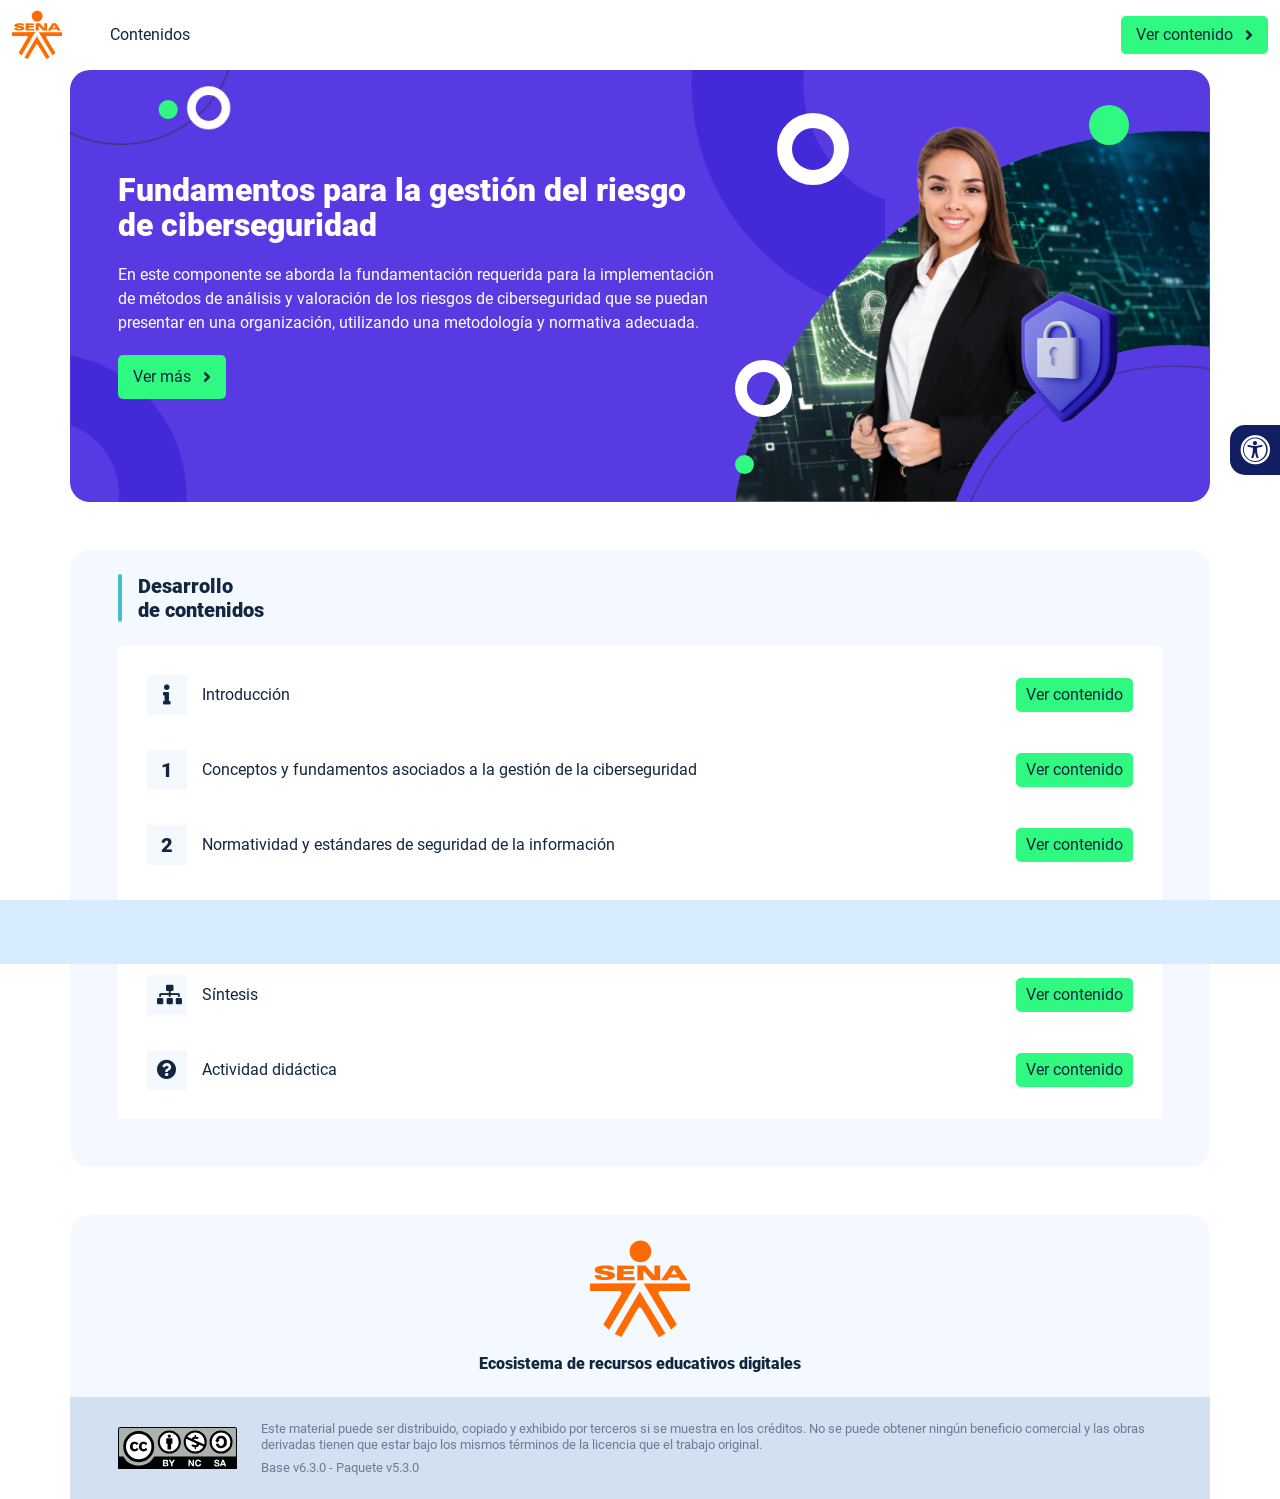
<file: index.html>
<!DOCTYPE html><html lang=""><head><meta charset="utf-8"><meta http-equiv="X-UA-Compatible" content="IE=edge"><meta name="viewport" content="width=device-width,initial-scale=1"><link rel="icon" href="favicon.ico"><title>Fundamentos para la gestión del riesgo de ciberseguridad</title><link href="css/chunk-0c047e41.3babef71.css" rel="prefetch"><link href="css/chunk-25b302c8.3babef71.css" rel="prefetch"><link href="css/chunk-26fc7596.3babef71.css" rel="prefetch"><link href="css/chunk-2d2747e2.3babef71.css" rel="prefetch"><link href="css/chunk-32334cb6.3babef71.css" rel="prefetch"><link href="css/chunk-3c57cd7b.3babef71.css" rel="prefetch"><link href="css/chunk-4f2d402a.3babef71.css" rel="prefetch"><link href="css/chunk-4fde0a08.fef54ca8.css" rel="prefetch"><link href="css/chunk-515a8379.d1c45cdd.css" rel="prefetch"><link href="css/chunk-59974754.0375a043.css" rel="prefetch"><link href="css/chunk-6e1e538a.3ba0a060.css" rel="prefetch"><link href="css/chunk-766a929b.baf7d6d6.css" rel="prefetch"><link href="css/chunk-f2df7d2c.3babef71.css" rel="prefetch"><link href="css/comple.c534efb1.css" rel="prefetch"><link href="css/creditos.6d92266f.css" rel="prefetch"><link href="css/glosario.2ed0b68b.css" rel="prefetch"><link href="css/referencias.f147dee8.css" rel="prefetch"><link href="js/actividad.50422197.js" rel="prefetch"><link href="js/chunk-0206bfa0.80dcb416.js" rel="prefetch"><link href="js/chunk-0c047e41.f888ae1e.js" rel="prefetch"><link href="js/chunk-13a6037e.4126b503.js" rel="prefetch"><link href="js/chunk-18f95272.4d5a1574.js" rel="prefetch"><link href="js/chunk-25b302c8.24e350b1.js" rel="prefetch"><link href="js/chunk-26fc7596.d5922672.js" rel="prefetch"><link href="js/chunk-2c06842c.6e6a14c3.js" rel="prefetch"><link href="js/chunk-2d0e96ec.748a17da.js" rel="prefetch"><link href="js/chunk-2d208d90.a4d307f0.js" rel="prefetch"><link href="js/chunk-2d21d0e2.739c8360.js" rel="prefetch"><link href="js/chunk-2d22c123.6dfb25e9.js" rel="prefetch"><link href="js/chunk-2d2747e2.04ad90aa.js" rel="prefetch"><link href="js/chunk-2e80bb9a.3ed5ddae.js" rel="prefetch"><link href="js/chunk-319206de.482ea43b.js" rel="prefetch"><link href="js/chunk-32334cb6.80421e2b.js" rel="prefetch"><link href="js/chunk-3c57cd7b.d56bee70.js" rel="prefetch"><link href="js/chunk-3d6834f6.29af0146.js" rel="prefetch"><link href="js/chunk-4cdd78c0.4b423f1e.js" rel="prefetch"><link href="js/chunk-4f2d402a.de5765f2.js" rel="prefetch"><link href="js/chunk-4fde0a08.9279cbe1.js" rel="prefetch"><link href="js/chunk-515a8379.6f0af575.js" rel="prefetch"><link href="js/chunk-53ccb27e.3a33a296.js" rel="prefetch"><link href="js/chunk-55d286b8.3d5c1709.js" rel="prefetch"><link href="js/chunk-59974754.3218cd25.js" rel="prefetch"><link href="js/chunk-6e1e538a.b1239884.js" rel="prefetch"><link href="js/chunk-766a929b.08746273.js" rel="prefetch"><link href="js/chunk-c796899c.7e5ca186.js" rel="prefetch"><link href="js/chunk-e8a7823a.ba56af7c.js" rel="prefetch"><link href="js/chunk-f2df7d2c.848592f0.js" rel="prefetch"><link href="js/chunk-fde47172.ba476ad2.js" rel="prefetch"><link href="js/comple.4dc9d9c2.js" rel="prefetch"><link href="js/creditos.0a0e0a93.js" rel="prefetch"><link href="js/glosario.f8e4c971.js" rel="prefetch"><link href="js/intro.8748487c.js" rel="prefetch"><link href="js/referencias.7da0736f.js" rel="prefetch"><link href="js/sintesis.09851c79.js" rel="prefetch"><link href="js/tema1.cca7a031.js" rel="prefetch"><link href="js/tema2.db284683.js" rel="prefetch"><link href="js/tema3.f29a68c6.js" rel="prefetch"><link href="css/app.116b3d33.css" rel="preload" as="style"><link href="css/chunk-vendors.70883827.css" rel="preload" as="style"><link href="js/app.67d4e025.js" rel="preload" as="script"><link href="js/chunk-vendors.26e841a3.js" rel="preload" as="script"><link href="css/chunk-vendors.70883827.css" rel="stylesheet"><link href="css/app.116b3d33.css" rel="stylesheet"></head><body><noscript><strong>We're sorry but Fundamentos para la gestión del riesgo de ciberseguridad doesn't work properly without JavaScript enabled. Please enable it to continue.</strong></noscript><div id="app"></div><script src="js/chunk-vendors.26e841a3.js"></script><script src="js/app.67d4e025.js"></script></body></html>
</file>
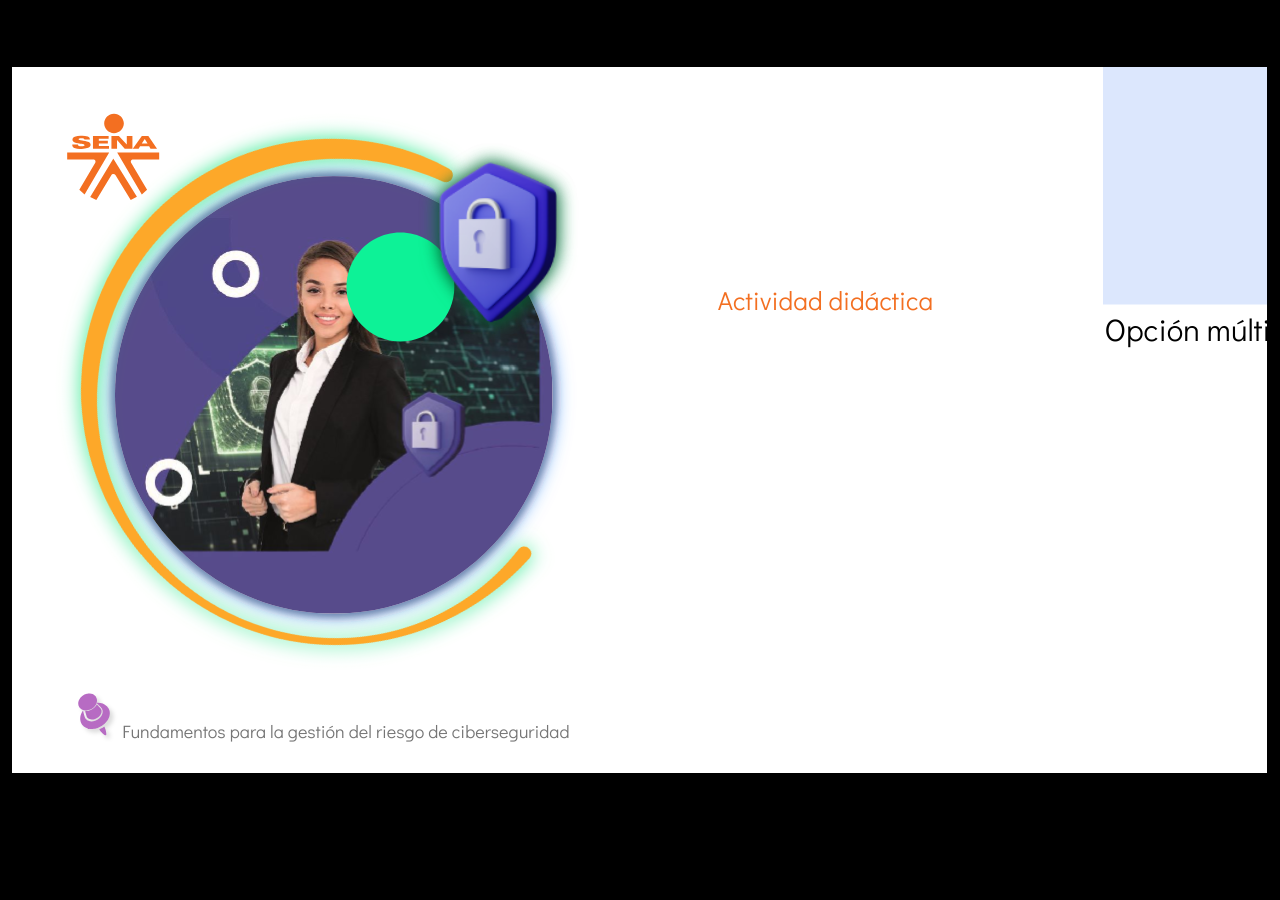
<file: actividades/actividad/story.html>
﻿<!doctype html>
<html lang="es">
<head>
  <meta charset="utf-8">
  <!-- Creado con Storyline 360 - http://www.articulate.com  -->
  <!-- version: 3.69.28997.0 -->
  <title>Actividad-Did&#225;ctica-</title>
  <meta http-equiv="x-ua-compatible" content="IE=edge"/>
  <meta name="viewport" content="width=device-width,initial-scale=1,user-scalable=no,shrink-to-fit=no,minimal-ui"/>
  <meta name="apple-mobile-web-app-capable" content="yes"/>
  <style>
    html, body { height: 100%; padding: 0; margin: 0 }
    #app { height: 100%; width: 100%; }
  </style>

  <script>
    window.DS = {};
    window.globals = {
      DATA_PATH_BASE: '',
      HAS_FRAME: true,
      HAS_SLIDE: true,

      lmsPresent: false,
      tinCanPresent: false,
      cmi5Present: false,
      aoSupport: false,
      scale: 'show all',
      captureRc: false,
      browserSize: 'optimal',
      bgColor: '#000000',
      features: 'AccessibleVideo,ConnectionMessages,FullScreenToggle,InsertSvgPicture,LayerPresentAsDialog,MultipleQuizTracking,UpdatedThemeEditor',
      themeName: 'classic',
      preloaderColor: '#FFFFFF',
      suppressAnalytics: false,
      productChannel: 'stable',
      publishSource: 'storyline',
      aid: 'aid|5304b41d-7af7-4125-b8d1-83eb222823e2',
      cid: 'e7258ef0-3509-4964-884c-fb513de8d45e',
      playerVersion: '3.69.28997.0',
      publishTimestamp: '2022-12-20T17:19:25.6713046Z',
      maxIosVideoElements: 10,
      connectionSettings: { },

      
      parseParams: function(qs) {
        if (window.globals.parsedParams != null) {
          return window.globals.parsedParams;
        }
        qs = (qs || window.location.search.substr(1)).split('+').join(' ');
        var params = {},
            tokens,
            re = /[?&]?([^=]+)=([^&]*)/g;

        while (tokens = re.exec(qs)) {
          params[decodeURIComponent(tokens[1]).trim()] =
            decodeURIComponent(tokens[2]).trim();
        }
        window.globals.parsedParams = params;
        return params;
      }

    };
  </script>
  <script>
    var isIe11 = ('ActiveXObject' in window || window.MSBlobBuilder != null)
      && window.msCrypto != null && !window.ActiveXObject;
    if (isIe11) {
      window.globals.unsupportedBrowser = true;
      document.write(atob('[base64]'));
    }
  </script>
  
  <script>window.THREE = { };</script>
  
</head>
<body style="background: #000000" class="cs-HTML theme-classic">
  <!-- 360 -->
  <script>!function(e){var i=/iPhone/i,o=/iPod/i,n=/iPad/i,t=/(?=.*\bAndroid\b)(?=.*\bMobile\b)/i,d=/Android/i,s=/(?=.*\bAndroid\b)(?=.*\bSD4930UR\b)/i,b=/(?=.*\bAndroid\b)(?=.*\b(?:KFOT|KFTT|KFJWI|KFJWA|KFSOWI|KFTHWI|KFTHWA|KFAPWI|KFAPWA|KFARWI|KFASWI|KFSAWI|KFSAWA)\b)/i,r=/IEMobile/i,h=/(?=.*\bWindows\b)(?=.*\bARM\b)/i,a=/BlackBerry/i,l=/BB10/i,p=/Opera Mini/i,f=/(CriOS|Chrome)(?=.*\bMobile\b)/i,u=/(?=.*\bFirefox\b)(?=.*\bMobile\b)/i,c=new RegExp("(?:Nexus 7|BNTV250|Kindle Fire|Silk|GT-P1000)","i"),w=function(e,i){return e.test(i)},A=function(e){var A=e||navigator.userAgent,v=A.split("[FBAN");if(void 0!==v[1]&&(A=v[0]),this.apple={phone:w(i,A),ipod:w(o,A),tablet:!w(i,A)&&w(n,A),device:w(i,A)||w(o,A)||w(n,A)},this.amazon={phone:w(s,A),tablet:!w(s,A)&&w(b,A),device:w(s,A)||w(b,A)},this.android={phone:w(s,A)||w(t,A),tablet:!w(s,A)&&!w(t,A)&&(w(b,A)||w(d,A)),device:w(s,A)||w(b,A)||w(t,A)||w(d,A)},this.windows={phone:w(r,A),tablet:w(h,A),device:w(r,A)||w(h,A)},this.other={blackberry:w(a,A),blackberry10:w(l,A),opera:w(p,A),firefox:w(u,A),chrome:w(f,A),device:w(a,A)||w(l,A)||w(p,A)||w(u,A)||w(f,A)},this.seven_inch=w(c,A),this.any=this.apple.device||this.android.device||this.windows.device||this.other.device||this.seven_inch,this.phone=this.apple.phone||this.android.phone||this.windows.phone,this.tablet=this.apple.tablet||this.android.tablet||this.windows.tablet,"undefined"==typeof window)return this},v=function(){var e=new A;return e.Class=A,e};"undefined"!=typeof module&&module.exports&&"undefined"==typeof window?module.exports=A:"undefined"!=typeof module&&module.exports&&"undefined"!=typeof window?module.exports=v():"function"==typeof define&&define.amd?define("isMobile",[],e.isMobile=v()):e.isMobile=v()}(this);
    window.isMobile.apple.tablet = window.isMobile.apple.tablet ||
      (navigator.platform === 'MacIntel' && navigator.maxTouchPoints > 1);
    window.isMobile.apple.device = window.isMobile.apple.device || window.isMobile.apple.tablet;
    window.isMobile.tablet = window.isMobile.tablet || window.isMobile.apple.tablet;
    window.isMobile.any = window.isMobile.any || window.isMobile.apple.tablet;
  </script>

  <div id="focus-sink" tabindex="-1"></div>

  <div id="preso"></div>
  <script>
    (function() {

      var classTypes = [ 'desktop', 'mobile', 'phone', 'tablet' ];

      var addDeviceClasses = function(prefix, testObj) {
        var curr, i;
        for (i = 0; i < classTypes.length; i++) {
          curr = classTypes[i];
          if (testObj[curr]) {
            document.body.classList.add(prefix + curr);
          }
        }
      };

      var params = window.globals.parseParams(),
          isDevicePreview = params.devicepreview === '1',
          isPhoneOverride = params.deviceType === 'phone' || (isDevicePreview && params.phone == '1'),
          isTabletOverride = (params.deviceType === 'tablet' || isDevicePreview) && !isPhoneOverride,
          isMobileOverride = isPhoneOverride || isTabletOverride;

      var deviceView = {
        desktop: !window.isMobile.any && !isMobileOverride,
        mobile: window.isMobile.any || isMobileOverride,
        phone: isPhoneOverride || (window.isMobile.phone && !isTabletOverride),
        tablet: isTabletOverride || window.isMobile.tablet
      };

      window.globals.deviceView = deviceView;
      window.isMobile.desktop = !window.isMobile.any;
      window.isMobile.mobile = window.isMobile.any;

      addDeviceClasses('view-', deviceView);

    })();
  </script>
  
  <script src='story_content/user.js' type=text/javascript></script>
  <div class="slide-loader"></div>

  <script>
    if (window.globals.deviceView.isMobile) { var doc = document, loader = doc.body.querySelector('.slide-loader'); [ 1, 2, 3 ].forEach(function(n) { var d = doc.createElement('div'); d.style.backgroundColor = window.globals.preloaderColor; d.classList.add('mobile-loader-dot'); d.classList.add('dot' + n); loader.appendChild(d); }); }
  </script>

  <div class="mobile-load-title-overlay" style="display: none">
    <div class="mobile-load-title">Actividad-Did&#225;ctica-</div>
  </div>

  <div class="mobile-chrome-warning"></div>

  
<style>
  .warn-connection-dialog {
    display: none;
    background: transparent;
    pointer-events: none;
    position: fixed;
    left: 0;
    top: 0;
    width: 100%;
    height: 100%;
    z-index: 999;
  }

  .warn-connection-content {
    border-radius: 4px;
    background: white;
    border: 1px solid #E7E7E7;
    color: #333333;
    box-shadow: 0 2px 4px rgba(0, 0, 0, 0.25);
    transition: all 150ms ease-out;
    position: absolute;
    white-space: nowrap;
  }

  .view-phone.is-landscape .warn-connection-content {
    left: 23px;
    bottom: 23px;
  }

  .view-tablet.is-landscape .warn-connection-content {
    left: 50%;
    top: 20px;
    transform: translateX(-50%);
  }

  .is-portrait .warn-connection-content {
    transform: translate(-50%, calc(-100% - 15px));
  }

  .warn-connection-content p {
    display: inline-block;
    margin: 0 8px 0 0;
    line-height: 33px;
    font-size: 11px;
  }

  .warn-connection-content svg {
    position: relative;
    vertical-align: middle;
    margin: 0 2px 2px 8px;
  }

  .view-desktop .warn-connection-content {
    left: 1.5em;
    bottom: 1.5em;
  }

  .view-desktop .warn-connection-content p {
    font-size: 1.1em;
  }

  .is-offline .warn-connection-dialog {
    display: block;
  }

  .is-offline .cs-panel * {
    pointer-events: none !important;
  }

  .is-offline .cs-panel {
    pointer-events: all !important;
  }

  .is-offline #nav-controls * {
    pointer-events: none !important;
  }

  .is-offline #nav-controls {
    pointer-events: all !important;
  }
</style>

<div class="warn-connection-dialog">
  <div class="warn-connection-content">
    <svg width="17" height="15" viewBox="0 0 17 15" xmlns="http://www.w3.org/2000/svg">
      <path fill="#8F0000" stroke="white" d="M16.07,12.98 L15.88,12.23 L9.51,1.21 C8.97,0.26,7.6,0.26,7.06,1.21 L0.69,12.23 C0.15,13.16,0.81,14.36,1.91,14.36 H14.65 C15.47,14.36,16.05,13.7,16.07,12.98 Z"/>
      <path fill="white" stroke="white" d="M8.58,5.5 C8.35,5.28,8.5,5.35,8.21,5.32 C8.09,5.35,7.97,5.49,7.96,5.67 C7.97,5.79,7.98,5.92,7.98,6.04 L7.98,6.04 C7.99,6.17,8,6.31,8.01,6.43 L8.01,6.44 C8.03,6.92,8.06,7.41,8.09,7.9 L8.09,7.9 C8.12,8.39,8.14,8.88,8.17,9.37 C8.17,9.39,8.18,9.42,8.2,9.44 C8.23,9.46,8.25,9.47,8.28,9.47 C8.31,9.47,8.34,9.46,8.35,9.44 C8.37,9.43,8.38,9.4,8.39,9.35 L8.39,9.34 C8.39,9.24,8.4,9.15,8.4,9.05 L8.4,9.05 C8.41,8.96,8.41,8.86,8.42,8.75 C8.43,8.44,8.45,8.12,8.47,7.81 L8.47,7.81 C8.49,7.49,8.51,7.18,8.53,6.87 C8.55,6.46,8.56,6.05,8.59,5.64 L8.6,5.62 C8.6,5.57,8.59,5.53,8.58,5.5 L8.21,5.32 Z"/>
      <circle fill="white" stroke="white" cx="8.3" cy="11.35" r="0.3"/>
    </svg>
    <p>You are offline. Trying to reconnect...</p>
  </div>
</div>

<script>
  (function() {
    window.DS.connection = {
      warningShown: false,
      assets: {},
      loadingAssetGroup: false,
      retryDelay: 500
    };

    // @TODO this is POC code and can be cleaned up a bit more if we move forward
    // with the feature



    // The `window.globals.features` variable must be set in `webpack.dev.config` when testing locally - it is not enough
    // to have it in the data - but it must be set there as well.
    var useConnectionMessages = window.AbortController != null &&
      window.location.protocol != 'file:' &&
      window.globals.features.indexOf('ConnectionMessages') != -1;

    window.DS.connection.useConnectionMessages = useConnectionMessages

    var assetCount = 0;
    var checkLoadedId;
    var connectionSettings = window.globals.connectionSettings;

    if (useConnectionMessages && connectionSettings != null) {
      var contentEl = document.querySelector('.warn-connection-content');
      var messageEl = contentEl.querySelector('p')

      if (connectionSettings.useDarkTheme) {
        contentEl.style.borderColor = '#BABBBA';
        contentEl.style.backgroundColor = '#282828';
        contentEl.style.color = '#FFFFFF';
      }

      if (connectionSettings.message != null) {
        messageEl.textContent = window.decodeURIComponent(connectionSettings.message);
      }
    }

    function checkAssetsReady() {
      for (var i in DS.connection.assets) {
        if (!DS.connection.assets[i].success) {
          return false;
        }
      }
      return true;
    }

    function stopAssetGroup() {
      if (!useConnectionMessages) { return; }

      assetCount = 0;

      DS.connection.oldAssetGroup = DS.connection.assets;
      DS.connection.assets = {};
      DS.connection.loadingAssetGroup = false;
      clearInterval(checkLoadedId);
    }

    function startAssetGroup() {
      if (!useConnectionMessages) { return; }
      var ticks = 0;
      clearInterval(checkLoadedId);
      checkLoadedId = setInterval(function() {
        var loaded = 0;
        if (assetCount === 0 && loaded === 0) {
          clearInterval(checkLoadedId);
          return;
        }

        for (var i in DS.connection.assets) {
          if (DS.connection.assets[i].success) {
            loaded++;
          }
        }

        if (assetCount === loaded && checkAssetsReady()) {
          for (var i in DS.connection.assets) {
            if (DS.connection.assets[i].action) {
              DS.connection.assets[i].action();
            }
          }
          hideWarning();
          stopAssetGroup();
        }
      }, 100)
    }

    function requiredAsset(url, action, retry, type) {
      if (!useConnectionMessages) { return; }
      if (DS.connection.assets[url]) { return; }

      DS.connection.assets[url] = {
        success: false, action: action, retry: retry, type: type
      };
      assetCount = Object.keys(DS.connection.assets).length;
      if (!DS.connection.loadingAssetGroup) {
        startAssetGroup();
      }
      DS.connection.loadingAssetGroup = true;
    }

    function assetLoaded(url) {
      if (!useConnectionMessages) { return; }
      if (DS.connection.assets[url]) {
        DS.connection.assets[url].success = true;
      }
    }

    function assetFailed(url) {
      if (!useConnectionMessages) { return; }
      if (!DS.connection.assets[url]) {
        if (/\.js$/.test(url)) {
          setTimeout(function() {
            if (DS.connection.lastSlideLoaded != null) {
              DS.connection.lastSlideLoaded();
            }
          }, DS.connection.retryDelay);
        }
        return;
      }
      if (!DS.connection.warningShown) { showWarning(); }
      if (DS.connection.assets[url].retry) {
        setTimeout(function() {
          if (!DS.connection.assets[url].success) {
            DS.connection.assets[url].retry()
          }
        }, DS.connection.retryDelay);
      }
    }

    function hideWarning() {
      document.body.classList.remove('is-offline');
      DS.connection.warningShown = false;
    }
    DS.connection.hideWarning = hideWarning

    function showWarning(btn) {
      document.body.classList.add('is-offline')
      DS.connection.warningShown = true;
      updateWarningPosition();
    }

    function updateWarningPosition() {
      if (!DS.connection.warningShown) {
        return;
      }

      var isPortrait = document.body.classList.contains('is-portrait');
      var warningEl = document.querySelector('.warn-connection-content');

      if (isPortrait) {
        var slide = document.querySelector('.primary-slide');
        var slideRect = slide.getBoundingClientRect();

        warningEl.style.top = `${slideRect.top}px`
        warningEl.style.left = `${slideRect.left + slideRect.width / 2}px`
      } else {
        warningEl.style.top = null;
        warningEl.style.left = null;
      }

      window.requestAnimationFrame(updateWarningPosition);
    }

    // these will all be noops if the feature flag isn't set in
    // the data and `window.globals.features`
    DS.connection.requiredAsset = requiredAsset;
    DS.connection.assetLoaded = assetLoaded;
    DS.connection.assetFailed = assetFailed;
    DS.connection.stopAssetGroup = stopAssetGroup;
    DS.connection.startAssetGroup = startAssetGroup;
  })();
</script>


  <script>
    
    if (window.autoSpider && window.vInterfaceObject) {
      document.querySelector('.mobile-load-title-overlay').style.display = 'none';
    }
  </script>

  

  <link rel="stylesheet" href="html5/data/css/output.min.css" data-noprefix/>
</body>
<script src="html5/lib/scripts/bootstrapper.min.js"></script>
</html>
</file>
<file: css/chunk-0c047e41.3babef71.css>
.actividad[data-v-22adfd6b]{background-color:#f2f2f2}.horizontal-scroll__wrapper[data-v-22adfd6b]{overflow:hidden}.horizontal-scroll[data-v-22adfd6b]{display:flex;transition:transform .5s ease-in-out;align-items:center;flex-wrap:nowrap}.horizontal-scroll[data-v-22adfd6b]:not(.row){width:100%}.horizontal-scroll--item-fw[data-v-22adfd6b]>div{flex-grow:0;flex-shrink:0;width:100%;margin:0!important}
</file>
<file: css/chunk-25b302c8.3babef71.css>
.actividad[data-v-22adfd6b]{background-color:#f2f2f2}.horizontal-scroll__wrapper[data-v-22adfd6b]{overflow:hidden}.horizontal-scroll[data-v-22adfd6b]{display:flex;transition:transform .5s ease-in-out;align-items:center;flex-wrap:nowrap}.horizontal-scroll[data-v-22adfd6b]:not(.row){width:100%}.horizontal-scroll--item-fw[data-v-22adfd6b]>div{flex-grow:0;flex-shrink:0;width:100%;margin:0!important}
</file>
<file: css/chunk-26fc7596.3babef71.css>
.actividad[data-v-22adfd6b]{background-color:#f2f2f2}.horizontal-scroll__wrapper[data-v-22adfd6b]{overflow:hidden}.horizontal-scroll[data-v-22adfd6b]{display:flex;transition:transform .5s ease-in-out;align-items:center;flex-wrap:nowrap}.horizontal-scroll[data-v-22adfd6b]:not(.row){width:100%}.horizontal-scroll--item-fw[data-v-22adfd6b]>div{flex-grow:0;flex-shrink:0;width:100%;margin:0!important}
</file>
<file: css/chunk-2d2747e2.3babef71.css>
.actividad[data-v-22adfd6b]{background-color:#f2f2f2}.horizontal-scroll__wrapper[data-v-22adfd6b]{overflow:hidden}.horizontal-scroll[data-v-22adfd6b]{display:flex;transition:transform .5s ease-in-out;align-items:center;flex-wrap:nowrap}.horizontal-scroll[data-v-22adfd6b]:not(.row){width:100%}.horizontal-scroll--item-fw[data-v-22adfd6b]>div{flex-grow:0;flex-shrink:0;width:100%;margin:0!important}
</file>
<file: css/chunk-32334cb6.3babef71.css>
.actividad[data-v-22adfd6b]{background-color:#f2f2f2}.horizontal-scroll__wrapper[data-v-22adfd6b]{overflow:hidden}.horizontal-scroll[data-v-22adfd6b]{display:flex;transition:transform .5s ease-in-out;align-items:center;flex-wrap:nowrap}.horizontal-scroll[data-v-22adfd6b]:not(.row){width:100%}.horizontal-scroll--item-fw[data-v-22adfd6b]>div{flex-grow:0;flex-shrink:0;width:100%;margin:0!important}
</file>
<file: css/chunk-3c57cd7b.3babef71.css>
.actividad[data-v-22adfd6b]{background-color:#f2f2f2}.horizontal-scroll__wrapper[data-v-22adfd6b]{overflow:hidden}.horizontal-scroll[data-v-22adfd6b]{display:flex;transition:transform .5s ease-in-out;align-items:center;flex-wrap:nowrap}.horizontal-scroll[data-v-22adfd6b]:not(.row){width:100%}.horizontal-scroll--item-fw[data-v-22adfd6b]>div{flex-grow:0;flex-shrink:0;width:100%;margin:0!important}
</file>
<file: css/chunk-4f2d402a.3babef71.css>
.actividad[data-v-22adfd6b]{background-color:#f2f2f2}.horizontal-scroll__wrapper[data-v-22adfd6b]{overflow:hidden}.horizontal-scroll[data-v-22adfd6b]{display:flex;transition:transform .5s ease-in-out;align-items:center;flex-wrap:nowrap}.horizontal-scroll[data-v-22adfd6b]:not(.row){width:100%}.horizontal-scroll--item-fw[data-v-22adfd6b]>div{flex-grow:0;flex-shrink:0;width:100%;margin:0!important}
</file>
<file: css/chunk-4fde0a08.fef54ca8.css>
.actividad[data-v-a108b06a]{background-color:#f2f2f2}.header[data-v-a108b06a]{position:sticky;top:0;padding-top:10px;padding-bottom:10px;background-color:#fff;z-index:10010;line-height:1.1em}.header__logo[data-v-a108b06a]{width:50px}@media (max-width:576px){.header__componente-formativo[data-v-a108b06a]{font-size:.8em}}.header__menu[data-v-a108b06a]{cursor:pointer}.header__menu span[data-v-a108b06a]{font-size:.7em;display:block;line-height:1em;text-align:center;color:#111e61}.header__menu__btn[data-v-a108b06a]{width:30px;height:30px;position:relative;margin-bottom:4px}.header__menu__btn .line-1[data-v-a108b06a],.header__menu__btn .line-2[data-v-a108b06a],.header__menu__btn .line-3[data-v-a108b06a]{height:4px;width:30px;background-color:#111e61;transform-origin:center center;position:absolute;left:0;border-radius:2px}.header__menu__btn .line-1[data-v-a108b06a]{top:4px;animation:line-1-inactive-data-v-a108b06a .5s ease-in-out forwards}.header__menu__btn .line-2[data-v-a108b06a]{top:13px;animation:line-2-inactive-data-v-a108b06a .5s ease-in-out forwards}.header__menu__btn .line-3[data-v-a108b06a]{top:22px;animation:line-3-inactive-data-v-a108b06a .5s ease-in-out forwards}.header__menu__btn[data-v-a108b06a]:hover{cursor:pointer}.header__menu__btn--open .line-1[data-v-a108b06a]{animation:line-1-active-data-v-a108b06a .5s ease-in-out forwards}.header__menu__btn--open .line-2[data-v-a108b06a]{animation:line-2-active-data-v-a108b06a .5s ease-in-out forwards}.header__menu__btn--open .line-3[data-v-a108b06a]{animation:line-3-active-data-v-a108b06a .5s ease-in-out forwards}@keyframes line-1-active-data-v-a108b06a{0%{transform:translate(0) rotate(0)}50%{transform:translateY(9px) rotate(0)}to{transform:translateY(9px) rotate(45deg)}}@keyframes line-2-active-data-v-a108b06a{0%{transform:scale(1)}to{transform:scale(0)}}@keyframes line-3-active-data-v-a108b06a{0%{transform:translate(0) rotate(0)}50%{transform:translateY(-9px) rotate(0)}to{transform:translateY(-9px) rotate(-45deg)}}@keyframes line-1-inactive-data-v-a108b06a{0%{transform:translateY(9px) rotate(45deg)}50%{transform:translateY(9px) rotate(0)}to{transform:translate(0) rotate(0)}}@keyframes line-2-inactive-data-v-a108b06a{0%{transform:scale(0)}to{transform:scale(1)}}@keyframes line-3-inactive-data-v-a108b06a{0%{transform:translateY(-9px) rotate(-45deg)}50%{transform:translateY(-9px) rotate(0)}to{transform:translate(0) rotate(0)}}
</file>
<file: css/chunk-515a8379.d1c45cdd.css>
.actividad{background-color:#f2f2f2}.banner-interno{position:relative}.banner-interno__fondo{position:absolute;top:0;bottom:-50px;left:0;right:0;background-color:#583ae2;background-size:cover;background-position:50%}.banner-interno__titulo{display:flex;align-items:center}.banner-interno__titulo__icono{display:block;width:32px;height:32px;border-radius:50%;background-color:#fff;position:relative}.banner-interno__titulo__icono i{color:#583ae2;position:absolute;left:50%;top:50%;transform:translate(-50%,-50%)}.banner-interno__titulo h1,.banner-interno__titulo h2,.banner-interno__titulo h3,.banner-interno__titulo h4,.banner-interno__titulo h5,.banner-interno__titulo h6{color:#fff;line-height:1.1em}
</file>
<file: css/chunk-59974754.0375a043.css>
.actividad{background-color:#f2f2f2}.aside-menu{position:sticky;top:70px;flex:0 0 0;width:0;min-height:calc(100vh - 70px);max-height:calc(100vh - 70px);background-color:#f3f9ff;transition:flex .5s ease-in-out,width .5s ease-in-out;overflow-x:hidden;z-index:100001}.aside-menu a{color:#111e61}.aside-menu--open{flex:0 0 300px;width:300px}.aside-menu__content{width:300px;display:flex;flex-direction:column;justify-content:space-between;min-height:calc(100vh - 70px);max-height:calc(100vh - 70px);border-right:1px solid #d8ecff}@media (max-height:800px){.aside-menu__content{min-height:800px;max-height:800px;overflow-y:auto}}.aside-menu__header{padding:10px;text-align:center;background-color:#d8ecff}.aside-menu__header h4{margin:0}.aside-menu__menu{overflow-y:auto;flex-grow:1;list-style:none;padding-left:0;margin-bottom:0}.aside-menu__menu__item--active .aside-menu__menu__item__lnk,.aside-menu__menu__item--active .aside-menu__sec-menu__item__lnk{background-color:#d8ecff;font-weight:700}.aside-menu__menu__item--sub-menu:hover,.aside-menu__menu__item:hover,.aside-menu__sec-menu__item:hover{background-color:#d8ecff}.aside-menu__menu__item--sub-menu{padding-left:10px}.aside-menu__menu__item--sub-menu--active .aside-menu__menu__item__lnk,.aside-menu__menu__item--sub-menu--active .aside-menu__sec-menu__item__lnk{background-color:#d8ecff;font-weight:700;position:relative}.aside-menu__menu__item--sub-menu--active .aside-menu__menu__item__lnk:before,.aside-menu__menu__item--sub-menu--active .aside-menu__sec-menu__item__lnk:before{content:"";display:block;position:absolute;left:0;bottom:0;top:0;width:4px;border-radius:2px;background-color:#45bbcc}.aside-menu__menu__item__lnk,.aside-menu__sec-menu__item__lnk{display:flex;align-items:center;padding:10px 15px;line-height:1.1em}.aside-menu__menu__item__lnk i,.aside-menu__menu__item__lnk span,.aside-menu__sec-menu__item__lnk i,.aside-menu__sec-menu__item__lnk span{margin-right:10px}.aside-menu__menu__item__lnk i:last-child,.aside-menu__menu__item__lnk span:last-child,.aside-menu__sec-menu__item__lnk i:last-child,.aside-menu__sec-menu__item__lnk span:last-child{margin-right:0}.aside-menu__sec-menu{background-color:#d8ecff;padding:10px 0;flex-shrink:0;margin-bottom:0}.aside-menu__sec-menu__item{padding:10px 15px}.aside-menu__sec-menu__item__lnk{padding:0;border-radius:1em}.aside-menu__sec-menu__item__lnk i{display:block;width:2em;height:2em;padding:.5em 0;text-align:center;background-color:#fff;border-radius:50%}.aside-menu__sec-menu__item__lnk:hover{background-color:#fff}@media (max-width:992px){.aside-menu{position:fixed;top:70px}}@media (max-width:576px){.aside-menu__sec-menu{padding-bottom:110px}}
</file>
<file: css/chunk-6e1e538a.3ba0a060.css>
.actividad[data-v-4f6b7c58]{background-color:#f2f2f2}.accesibilidad[data-v-4f6b7c58]{position:fixed;right:0;top:50vh;height:50px;background-color:#111e61;border-top-left-radius:15px;border-bottom-left-radius:15px;transform:translateY(-50%) translateX(100%) translateX(-50px);overflow:hidden;transition:transform .3s ease-in-out,height .3s ease-in-out}.accesibilidad[data-v-4f6b7c58]:hover{transform:translateY(-50%) translateX(0);height:12.75rem}.accesibilidad [data-v-4f6b7c58]{color:#fff}.accesibilidad__menu__content .accesibilidad__menu__item[data-v-4f6b7c58]{cursor:pointer}.accesibilidad__menu__content .accesibilidad__menu__item[data-v-4f6b7c58]:hover{background-color:#273685}.accesibilidad__menu__content .accesibilidad__menu__item[data-v-4f6b7c58]:last-child{border:none}.accesibilidad__menu__item[data-v-4f6b7c58]{display:flex;align-items:center;padding:10px;border-bottom:1px solid #273685;line-height:1em;-moz-user-select:none;user-select:none}.accesibilidad__menu i[data-v-4f6b7c58]{font-size:30px;font-style:normal;margin-right:10px;line-height:1em}.accesibilidad__menu img[data-v-4f6b7c58]{width:30px;margin-right:10px}
</file>
<file: css/chunk-766a929b.baf7d6d6.css>
.actividad{background-color:#f2f2f2}.barra-avance{display:flex;align-items:center;justify-content:space-between;position:fixed;bottom:0;left:0;width:100%;padding:10px;background-color:#d8ecff;transition:transform .5s ease-in-out;z-index:100000}.barra-avance__barra{margin:0 20px;flex:1;position:relative;max-width:800px}.barra-avance__barra--amarilla,.barra-avance__barra--blanca{height:4px}.barra-avance__barra--amarilla:after,.barra-avance__barra--amarilla:before,.barra-avance__barra--blanca:after,.barra-avance__barra--blanca:before{content:"";display:block;width:10px;height:10px;border-radius:50%;position:absolute;top:50%}.barra-avance__barra--amarilla:before,.barra-avance__barra--blanca:before{left:0;transform:translate(-50%,-50%)}.barra-avance__barra--amarilla:after,.barra-avance__barra--blanca:after{right:0;transform:translate(50%,-50%)}.barra-avance__barra--blanca{background-color:#fff}.barra-avance__barra--blanca:after,.barra-avance__barra--blanca:before{background-color:#fff}.barra-avance__barra--amarilla{position:absolute;width:100%;top:0;background-color:#2ff980}.barra-avance__barra--amarilla:after,.barra-avance__barra--amarilla:before{background-color:#2ff980}.barra-avance__boton--regresar{background-color:#b0c0d2}.barra-avance__boton--regresar span{color:#111e61!important}.barra-avance__boton--disable{opacity:0;pointer-events:none}.barra-avance--open{transform:translateY(0)}.barra-avance--close{transform:translateY(100%)}
</file>
<file: css/chunk-f2df7d2c.3babef71.css>
.actividad[data-v-22adfd6b]{background-color:#f2f2f2}.horizontal-scroll__wrapper[data-v-22adfd6b]{overflow:hidden}.horizontal-scroll[data-v-22adfd6b]{display:flex;transition:transform .5s ease-in-out;align-items:center;flex-wrap:nowrap}.horizontal-scroll[data-v-22adfd6b]:not(.row){width:100%}.horizontal-scroll--item-fw[data-v-22adfd6b]>div{flex-grow:0;flex-shrink:0;width:100%;margin:0!important}
</file>
<file: css/comple.c534efb1.css>
.banner-interno{position:relative}.banner-interno__fondo{position:absolute;top:0;bottom:-50px;left:0;right:0;background-color:#583ae2;background-size:cover;background-position:50%}.banner-interno__titulo{display:flex;align-items:center}.banner-interno__titulo__icono{display:block;width:32px;height:32px;border-radius:50%;background-color:#fff;position:relative}.banner-interno__titulo__icono i{color:#583ae2;position:absolute;left:50%;top:50%;transform:translate(-50%,-50%)}.banner-interno__titulo h1,.banner-interno__titulo h2,.banner-interno__titulo h3,.banner-interno__titulo h4,.banner-interno__titulo h5,.banner-interno__titulo h6{color:#fff;line-height:1.1em}.actividad{background-color:#f2f2f2}.complementario__enlaces{display:flex;justify-content:center;flex-wrap:wrap}.complementario__enlaces a{margin:0 5px}.complementario__btn{font-size:1.5em;line-height:1em}table{width:calc(100% - 1px);min-width:800px}table thead{background-color:#d8ecff}table thead th{border-color:#d8ecff}table td,table th{padding:25px 20px;text-align:center}
</file>
<file: css/creditos.6d92266f.css>
.banner-interno{position:relative}.banner-interno__fondo{position:absolute;top:0;bottom:-50px;left:0;right:0;background-color:#583ae2;background-size:cover;background-position:50%}.banner-interno__titulo{display:flex;align-items:center}.banner-interno__titulo__icono{display:block;width:32px;height:32px;border-radius:50%;background-color:#fff;position:relative}.banner-interno__titulo__icono i{color:#583ae2;position:absolute;left:50%;top:50%;transform:translate(-50%,-50%)}.banner-interno__titulo h1,.banner-interno__titulo h2,.banner-interno__titulo h3,.banner-interno__titulo h4,.banner-interno__titulo h5,.banner-interno__titulo h6{color:#fff;line-height:1.1em}.actividad{background-color:#f2f2f2}.creditos-vista .tarjeta.credito{background-color:#d2e1f1}.creditos{color:#727997;overflow-x:auto}.creditos__item{min-width:490px}.creditos p{line-height:1.3em;margin-bottom:0;color:#727997}.creditos__titulo{font-weight:700;background-color:#d2e1f1;padding:5px 10px;border-top-radius:5px;border-top-left-radius:5px;border-top-right-radius:5px}.creditos table td,.creditos table th{border-color:#d2e1f1}
</file>
<file: css/glosario.2ed0b68b.css>
.banner-interno{position:relative}.banner-interno__fondo{position:absolute;top:0;bottom:-50px;left:0;right:0;background-color:#583ae2;background-size:cover;background-position:50%}.banner-interno__titulo{display:flex;align-items:center}.banner-interno__titulo__icono{display:block;width:32px;height:32px;border-radius:50%;background-color:#fff;position:relative}.banner-interno__titulo__icono i{color:#583ae2;position:absolute;left:50%;top:50%;transform:translate(-50%,-50%)}.banner-interno__titulo h1,.banner-interno__titulo h2,.banner-interno__titulo h3,.banner-interno__titulo h4,.banner-interno__titulo h5,.banner-interno__titulo h6{color:#fff;line-height:1.1em}.actividad{background-color:#f2f2f2}.glosario__letra-item{display:flex}.glosario__letra-item__texto{padding-top:5px}.glosario__letra-item__letra__icono{width:32px;height:32px;position:relative;line-height:1em;border-radius:50%;background-color:#d2e1f1}.glosario__letra-item__letra__icono span{position:absolute;left:50%;top:50%;transform:translate(-50%,-50%);font-size:1.1em;font-weight:900}
</file>
<file: css/referencias.f147dee8.css>
.banner-interno{position:relative}.banner-interno__fondo{position:absolute;top:0;bottom:-50px;left:0;right:0;background-color:#583ae2;background-size:cover;background-position:50%}.banner-interno__titulo{display:flex;align-items:center}.banner-interno__titulo__icono{display:block;width:32px;height:32px;border-radius:50%;background-color:#fff;position:relative}.banner-interno__titulo__icono i{color:#583ae2;position:absolute;left:50%;top:50%;transform:translate(-50%,-50%)}.banner-interno__titulo h1,.banner-interno__titulo h2,.banner-interno__titulo h3,.banner-interno__titulo h4,.banner-interno__titulo h5,.banner-interno__titulo h6{color:#fff;line-height:1.1em}.actividad{background-color:#f2f2f2}.referencias__item:last-child hr{display:none}.referencias__item a{color:#2196f3;text-decoration:underline;overflow-wrap:break-word}
</file>
<file: css/app.116b3d33.css>
*{box-sizing:inherit}:after,:before{box-sizing:inherit}html{height:100%;line-height:1.15;box-sizing:border-box;-webkit-font-smoothing:antialiased;-moz-osx-font-smoothing:grayscale;-webkit-text-size-adjust:100%;-ms-text-size-adjust:100%;text-rendering:optimizeLegibility}a,abbr,acronym,address,applet,article,aside,audio,b,big,blockquote,body,canvas,caption,center,cite,code,dd,del,details,dfn,div,dl,dt,em,embed,fieldset,figcaption,figure,footer,form,h1,h2,h3,h4,h5,h6,header,hgroup,html,i,iframe,img,ins,kbd,label,legend,li,mark,menu,nav,object,ol,output,p,pre,q,ruby,s,samp,section,small,span,strike,strong,sub,summary,sup,table,tbody,td,tfoot,th,thead,time,tr,tt,u,ul,var,video{margin:0;padding:0;border:0;outline:0;background:transparent;vertical-align:baseline}article,aside,details,figcaption,figure,footer,header,main,menu,nav,section,summary{display:block}[hidden],template{display:none}hr{box-sizing:content-box;height:0;border-bottom:1px solid #e8e8e8;border-left:0;border-right:0;border-top:0;margin:1.5em 0;overflow:visible}[hidden]{display:none}a{font-family:Roboto,sans-serif;font-size:1em;font-weight:400;text-decoration:none;color:#12263f;background-color:transparent;transition:all .15s ease-in-out;-webkit-text-decoration-skip:objects}a:active,a:hover{outline-width:0}a:active,a:focus,a:hover{color:#000}[type=button],[type=reset],[type=submit],button{-moz-appearance:none;appearance:none;cursor:pointer;display:inline-block;vertical-align:middle;border:0;border-radius:5px;color:#12263f;background-color:#2ff980;font-family:Roboto,sans-serif;font-weight:400;font-size:1em;-webkit-font-smoothing:antialiased;line-height:1em;white-space:nowrap;text-decoration:none;text-transform:none;padding:.75em 1.5em;margin:0;-moz-user-select:none;user-select:none;overflow:visible;transition:background-color .15s ease-in-out}[type=button]:focus,[type=button]:hover,[type=reset]:focus,[type=reset]:hover,[type=submit]:focus,[type=submit]:hover,button:focus,button:hover{background-color:#2ff980;color:#12263f}[type=button]:disabled,[type=reset]:disabled,[type=submit]:disabled,button:disabled{cursor:not-allowed;opacity:.5}[type=button]:disabled:hover,[type=reset]:disabled:hover,[type=submit]:disabled:hover,button:disabled:hover{background-color:#2ff980}input,select,textarea{margin:0;display:block;font-family:Roboto,sans-serif;font-size:16px}input{overflow:visible}[type=color],[type=date],[type=datetime-local],[type=datetime],[type=email],[type=month],[type=number],[type=password],[type=search],[type=tel],[type=text],[type=time],[type=url],[type=week],input:not([type]),select,select[multiple],textarea{background-color:#fff;border:1px solid #e8e8e8;border-radius:5px;box-shadow:inset 0 1px 3px rgba(0,0,0,.06);box-sizing:inherit;margin-bottom:.75em;padding:.5em;transition:border-color .15s ease-in-out;width:100%}[type=color]:hover,[type=date]:hover,[type=datetime-local]:hover,[type=datetime]:hover,[type=email]:hover,[type=month]:hover,[type=number]:hover,[type=password]:hover,[type=search]:hover,[type=tel]:hover,[type=text]:hover,[type=time]:hover,[type=url]:hover,[type=week]:hover,input:not([type]):hover,select:hover,select[multiple]:hover,textarea:hover{border-color:shade(#e8e8e8,20%)}[type=color]:focus,[type=date]:focus,[type=datetime-local]:focus,[type=datetime]:focus,[type=email]:focus,[type=month]:focus,[type=number]:focus,[type=password]:focus,[type=search]:focus,[type=tel]:focus,[type=text]:focus,[type=time]:focus,[type=url]:focus,[type=week]:focus,input:not([type]):focus,select:focus,select[multiple]:focus,textarea:focus{border-color:#45bbcc;box-shadow:inset 0 1px 3px rgba(0,0,0,.06),0 0 5px rgba(69,36,223,.7);outline:none}[type=color]:disabled,[type=date]:disabled,[type=datetime-local]:disabled,[type=datetime]:disabled,[type=email]:disabled,[type=month]:disabled,[type=number]:disabled,[type=password]:disabled,[type=search]:disabled,[type=tel]:disabled,[type=text]:disabled,[type=time]:disabled,[type=url]:disabled,[type=week]:disabled,input:not([type]):disabled,select:disabled,select[multiple]:disabled,textarea:disabled{background-color:shade(#fff,5%);cursor:not-allowed}[type=color]:disabled:hover,[type=date]:disabled:hover,[type=datetime-local]:disabled:hover,[type=datetime]:disabled:hover,[type=email]:disabled:hover,[type=month]:disabled:hover,[type=number]:disabled:hover,[type=password]:disabled:hover,[type=search]:disabled:hover,[type=tel]:disabled:hover,[type=text]:disabled:hover,[type=time]:disabled:hover,[type=url]:disabled:hover,[type=week]:disabled:hover,input:not([type]):disabled:hover,select:disabled:hover,select[multiple]:disabled:hover,textarea:disabled:hover{border:1px solid #e8e8e8}select{text-transform:none;max-width:100%;border-radius:5px}::-webkit-file-upload-button{background-color:#2ff980;border:none;cursor:pointer;color:#12263f;border-radius:5px;padding:.75em 1.5em}::-webkit-file-upload-button:hover{background-color:#2ff980}optgroup{font-weight:700}fieldset{border:1px solid #e8e8e8;background-color:transparent;padding:1.5em;-webkit-margin-start:0;-webkit-margin-end:0;-webkit-padding-before:1.5em;-webkit-padding-start:1.5em;-webkit-padding-end:1.5em;-webkit-padding-after:1.5em}legend{box-sizing:border-box;color:inherit;display:table;max-width:100%;padding:0;white-space:normal;font-weight:600;-webkit-padding-start:0;-webkit-padding-end:0}label,legend{margin-bottom:.375em}label{display:block;font-size:1em;font-family:Roboto,sans-serif;font-weight:900}textarea{overflow:auto;resize:vertical}[type=checkbox],[type=radio]{box-sizing:border-box;padding:0;display:inline;margin-right:.375em}[type=number]::-webkit-inner-spin-button,[type=number]::-webkit-outer-spin-button{height:auto}[type=search]{-webkit-appearance:textfield;outline-offset:-2px}[type=search]::-webkit-search-cancel-button,[type=search]::-webkit-search-decoration{-webkit-appearance:none;-moz-appearance:none}::-moz-placeholder{color:#999}::placeholder{color:#999}::-webkit-file-upload-button{-webkit-appearance:button;-moz-appearance:button;font:inherit}[type=file]{margin-bottom:.75em;width:100%}[type=button],[type=reset],[type=submit],button{-webkit-appearance:button}[type=button]::-moz-focus-inner,[type=reset]::-moz-focus-inner,[type=submit]::-moz-focus-inner,button::-moz-focus-inner{border-style:none;padding:0}[type=button]:-moz-focusring,[type=reset]:-moz-focusring,[type=submit]:-moz-focusring,button:-moz-focusring{outline:1px dotted ButtonText}progress{vertical-align:baseline}ol,ul{list-style:none;margin-bottom:1em}dt{font-weight:700}figure,img,picture,svg{margin:0;width:100%;max-width:100%}figcaption{display:block;background-color:#e8e8e8;padding:.75em 1.5em;font-size:.8em;font-weight:700}img,svg{display:block;border-style:none}svg:not(:root){overflow:hidden}audio,canvas,progress,video{display:inline-block}audio:not([controls]){display:none;height:0}template{display:none}table{border-collapse:collapse;border-spacing:0;table-layout:fixed;width:100%}td,th,tr{vertical-align:middle}td,th{border:1px solid #e8e8e8;padding:.75em}th{font-size:.875em;line-height:1.2}td{line-height:1.5}body{font-size:16px;font-weight:400;line-height:1.5}body,h1,h2,h3,h4,h5,h6{color:#12263f;font-family:Roboto,sans-serif}h1,h2,h3,h4,h5,h6{font-weight:900;line-height:1.2;margin:0 0 .75em}h1{font-size:2em}h2{font-size:1.5em}h3{font-size:1.25em}h4{font-size:1.125em}h5{font-size:1em}h6{font-size:.875em}p{font-family:Roboto,sans-serif;font-size:1em;font-weight:400;line-height:1.5;color:#12263f;margin-bottom:1em}b,strong{font-weight:700}dfn,em,i{font-style:italic}br{line-height:2em}u{text-decoration:underline}code,kbd,pre,samp{color:#727997;font-family:Lucida Console,Courier New,monospace;font-size:1em}sub,sup{font-size:75%;line-height:0;position:relative;vertical-align:baseline}sub{bottom:-.25em}sup{top:-.5em}small{font-size:80%}mark{background-color:#ffeb3b;color:#000}abbr[title]{border-bottom:none;text-decoration:underline;text-decoration:underline dotted}blockquote,q{quotes:none}::selection{background:#2196f3!important;color:#fff!important;text-shadow:none}::-moz-selection{background:#2196f3!important;color:#fff!important;text-shadow:none}img::selection{background:transparent}img::-moz-selection{background:transparent}body{-webkit-tap-highlight-color:#2196F3!important}details,menu{display:block}summary{display:list-item}@media print{*{background:transparent!important;color:#000!important;box-shadow:none!important;text-shadow:none!important}:after,:before,:first-letter,:first-line{background:transparent!important;color:#000!important;box-shadow:none!important;text-shadow:none!important}a,a:visited{text-decoration:underline}a[href]:after{content:" (" attr(href) ")"}a abbr[title]:after{content:" (" attr(title) ")"}a[href^="#"]:after,a[href^="javascript:"]:after{content:""}blockquote,pre{border:1px solid #999;page-break-inside:avoid}thead{display:table-header-group}img,tr{page-break-inside:avoid}img{max-width:100%!important}h2,h3,p{orphans:3;widows:3}h2,h3{page-break-after:avoid}}[data-aos][data-aos][data-aos-duration="50"],body[data-aos-duration="50"] [data-aos]{transition-duration:50ms}[data-aos][data-aos][data-aos-delay="50"],body[data-aos-delay="50"] [data-aos]{transition-delay:0s}[data-aos][data-aos][data-aos-delay="50"].aos-animate,body[data-aos-delay="50"] [data-aos].aos-animate{transition-delay:50ms}[data-aos][data-aos][data-aos-duration="100"],body[data-aos-duration="100"] [data-aos]{transition-duration:.1s}[data-aos][data-aos][data-aos-delay="100"],body[data-aos-delay="100"] [data-aos]{transition-delay:0s}[data-aos][data-aos][data-aos-delay="100"].aos-animate,body[data-aos-delay="100"] [data-aos].aos-animate{transition-delay:.1s}[data-aos][data-aos][data-aos-duration="150"],body[data-aos-duration="150"] [data-aos]{transition-duration:.15s}[data-aos][data-aos][data-aos-delay="150"],body[data-aos-delay="150"] [data-aos]{transition-delay:0s}[data-aos][data-aos][data-aos-delay="150"].aos-animate,body[data-aos-delay="150"] [data-aos].aos-animate{transition-delay:.15s}[data-aos][data-aos][data-aos-duration="200"],body[data-aos-duration="200"] [data-aos]{transition-duration:.2s}[data-aos][data-aos][data-aos-delay="200"],body[data-aos-delay="200"] [data-aos]{transition-delay:0s}[data-aos][data-aos][data-aos-delay="200"].aos-animate,body[data-aos-delay="200"] [data-aos].aos-animate{transition-delay:.2s}[data-aos][data-aos][data-aos-duration="250"],body[data-aos-duration="250"] [data-aos]{transition-duration:.25s}[data-aos][data-aos][data-aos-delay="250"],body[data-aos-delay="250"] [data-aos]{transition-delay:0s}[data-aos][data-aos][data-aos-delay="250"].aos-animate,body[data-aos-delay="250"] [data-aos].aos-animate{transition-delay:.25s}[data-aos][data-aos][data-aos-duration="300"],body[data-aos-duration="300"] [data-aos]{transition-duration:.3s}[data-aos][data-aos][data-aos-delay="300"],body[data-aos-delay="300"] [data-aos]{transition-delay:0s}[data-aos][data-aos][data-aos-delay="300"].aos-animate,body[data-aos-delay="300"] [data-aos].aos-animate{transition-delay:.3s}[data-aos][data-aos][data-aos-duration="350"],body[data-aos-duration="350"] [data-aos]{transition-duration:.35s}[data-aos][data-aos][data-aos-delay="350"],body[data-aos-delay="350"] [data-aos]{transition-delay:0s}[data-aos][data-aos][data-aos-delay="350"].aos-animate,body[data-aos-delay="350"] [data-aos].aos-animate{transition-delay:.35s}[data-aos][data-aos][data-aos-duration="400"],body[data-aos-duration="400"] [data-aos]{transition-duration:.4s}[data-aos][data-aos][data-aos-delay="400"],body[data-aos-delay="400"] [data-aos]{transition-delay:0s}[data-aos][data-aos][data-aos-delay="400"].aos-animate,body[data-aos-delay="400"] [data-aos].aos-animate{transition-delay:.4s}[data-aos][data-aos][data-aos-duration="450"],body[data-aos-duration="450"] [data-aos]{transition-duration:.45s}[data-aos][data-aos][data-aos-delay="450"],body[data-aos-delay="450"] [data-aos]{transition-delay:0s}[data-aos][data-aos][data-aos-delay="450"].aos-animate,body[data-aos-delay="450"] [data-aos].aos-animate{transition-delay:.45s}[data-aos][data-aos][data-aos-duration="500"],body[data-aos-duration="500"] [data-aos]{transition-duration:.5s}[data-aos][data-aos][data-aos-delay="500"],body[data-aos-delay="500"] [data-aos]{transition-delay:0s}[data-aos][data-aos][data-aos-delay="500"].aos-animate,body[data-aos-delay="500"] [data-aos].aos-animate{transition-delay:.5s}[data-aos][data-aos][data-aos-duration="550"],body[data-aos-duration="550"] [data-aos]{transition-duration:.55s}[data-aos][data-aos][data-aos-delay="550"],body[data-aos-delay="550"] [data-aos]{transition-delay:0s}[data-aos][data-aos][data-aos-delay="550"].aos-animate,body[data-aos-delay="550"] [data-aos].aos-animate{transition-delay:.55s}[data-aos][data-aos][data-aos-duration="600"],body[data-aos-duration="600"] [data-aos]{transition-duration:.6s}[data-aos][data-aos][data-aos-delay="600"],body[data-aos-delay="600"] [data-aos]{transition-delay:0s}[data-aos][data-aos][data-aos-delay="600"].aos-animate,body[data-aos-delay="600"] [data-aos].aos-animate{transition-delay:.6s}[data-aos][data-aos][data-aos-duration="650"],body[data-aos-duration="650"] [data-aos]{transition-duration:.65s}[data-aos][data-aos][data-aos-delay="650"],body[data-aos-delay="650"] [data-aos]{transition-delay:0s}[data-aos][data-aos][data-aos-delay="650"].aos-animate,body[data-aos-delay="650"] [data-aos].aos-animate{transition-delay:.65s}[data-aos][data-aos][data-aos-duration="700"],body[data-aos-duration="700"] [data-aos]{transition-duration:.7s}[data-aos][data-aos][data-aos-delay="700"],body[data-aos-delay="700"] [data-aos]{transition-delay:0s}[data-aos][data-aos][data-aos-delay="700"].aos-animate,body[data-aos-delay="700"] [data-aos].aos-animate{transition-delay:.7s}[data-aos][data-aos][data-aos-duration="750"],body[data-aos-duration="750"] [data-aos]{transition-duration:.75s}[data-aos][data-aos][data-aos-delay="750"],body[data-aos-delay="750"] [data-aos]{transition-delay:0s}[data-aos][data-aos][data-aos-delay="750"].aos-animate,body[data-aos-delay="750"] [data-aos].aos-animate{transition-delay:.75s}[data-aos][data-aos][data-aos-duration="800"],body[data-aos-duration="800"] [data-aos]{transition-duration:.8s}[data-aos][data-aos][data-aos-delay="800"],body[data-aos-delay="800"] [data-aos]{transition-delay:0s}[data-aos][data-aos][data-aos-delay="800"].aos-animate,body[data-aos-delay="800"] [data-aos].aos-animate{transition-delay:.8s}[data-aos][data-aos][data-aos-duration="850"],body[data-aos-duration="850"] [data-aos]{transition-duration:.85s}[data-aos][data-aos][data-aos-delay="850"],body[data-aos-delay="850"] [data-aos]{transition-delay:0s}[data-aos][data-aos][data-aos-delay="850"].aos-animate,body[data-aos-delay="850"] [data-aos].aos-animate{transition-delay:.85s}[data-aos][data-aos][data-aos-duration="900"],body[data-aos-duration="900"] [data-aos]{transition-duration:.9s}[data-aos][data-aos][data-aos-delay="900"],body[data-aos-delay="900"] [data-aos]{transition-delay:0s}[data-aos][data-aos][data-aos-delay="900"].aos-animate,body[data-aos-delay="900"] [data-aos].aos-animate{transition-delay:.9s}[data-aos][data-aos][data-aos-duration="950"],body[data-aos-duration="950"] [data-aos]{transition-duration:.95s}[data-aos][data-aos][data-aos-delay="950"],body[data-aos-delay="950"] [data-aos]{transition-delay:0s}[data-aos][data-aos][data-aos-delay="950"].aos-animate,body[data-aos-delay="950"] [data-aos].aos-animate{transition-delay:.95s}[data-aos][data-aos][data-aos-duration="1000"],body[data-aos-duration="1000"] [data-aos]{transition-duration:1s}[data-aos][data-aos][data-aos-delay="1000"],body[data-aos-delay="1000"] [data-aos]{transition-delay:0s}[data-aos][data-aos][data-aos-delay="1000"].aos-animate,body[data-aos-delay="1000"] [data-aos].aos-animate{transition-delay:1s}[data-aos][data-aos][data-aos-duration="1050"],body[data-aos-duration="1050"] [data-aos]{transition-duration:1.05s}[data-aos][data-aos][data-aos-delay="1050"],body[data-aos-delay="1050"] [data-aos]{transition-delay:0s}[data-aos][data-aos][data-aos-delay="1050"].aos-animate,body[data-aos-delay="1050"] [data-aos].aos-animate{transition-delay:1.05s}[data-aos][data-aos][data-aos-duration="1100"],body[data-aos-duration="1100"] [data-aos]{transition-duration:1.1s}[data-aos][data-aos][data-aos-delay="1100"],body[data-aos-delay="1100"] [data-aos]{transition-delay:0s}[data-aos][data-aos][data-aos-delay="1100"].aos-animate,body[data-aos-delay="1100"] [data-aos].aos-animate{transition-delay:1.1s}[data-aos][data-aos][data-aos-duration="1150"],body[data-aos-duration="1150"] [data-aos]{transition-duration:1.15s}[data-aos][data-aos][data-aos-delay="1150"],body[data-aos-delay="1150"] [data-aos]{transition-delay:0s}[data-aos][data-aos][data-aos-delay="1150"].aos-animate,body[data-aos-delay="1150"] [data-aos].aos-animate{transition-delay:1.15s}[data-aos][data-aos][data-aos-duration="1200"],body[data-aos-duration="1200"] [data-aos]{transition-duration:1.2s}[data-aos][data-aos][data-aos-delay="1200"],body[data-aos-delay="1200"] [data-aos]{transition-delay:0s}[data-aos][data-aos][data-aos-delay="1200"].aos-animate,body[data-aos-delay="1200"] [data-aos].aos-animate{transition-delay:1.2s}[data-aos][data-aos][data-aos-duration="1250"],body[data-aos-duration="1250"] [data-aos]{transition-duration:1.25s}[data-aos][data-aos][data-aos-delay="1250"],body[data-aos-delay="1250"] [data-aos]{transition-delay:0s}[data-aos][data-aos][data-aos-delay="1250"].aos-animate,body[data-aos-delay="1250"] [data-aos].aos-animate{transition-delay:1.25s}[data-aos][data-aos][data-aos-duration="1300"],body[data-aos-duration="1300"] [data-aos]{transition-duration:1.3s}[data-aos][data-aos][data-aos-delay="1300"],body[data-aos-delay="1300"] [data-aos]{transition-delay:0s}[data-aos][data-aos][data-aos-delay="1300"].aos-animate,body[data-aos-delay="1300"] [data-aos].aos-animate{transition-delay:1.3s}[data-aos][data-aos][data-aos-duration="1350"],body[data-aos-duration="1350"] [data-aos]{transition-duration:1.35s}[data-aos][data-aos][data-aos-delay="1350"],body[data-aos-delay="1350"] [data-aos]{transition-delay:0s}[data-aos][data-aos][data-aos-delay="1350"].aos-animate,body[data-aos-delay="1350"] [data-aos].aos-animate{transition-delay:1.35s}[data-aos][data-aos][data-aos-duration="1400"],body[data-aos-duration="1400"] [data-aos]{transition-duration:1.4s}[data-aos][data-aos][data-aos-delay="1400"],body[data-aos-delay="1400"] [data-aos]{transition-delay:0s}[data-aos][data-aos][data-aos-delay="1400"].aos-animate,body[data-aos-delay="1400"] [data-aos].aos-animate{transition-delay:1.4s}[data-aos][data-aos][data-aos-duration="1450"],body[data-aos-duration="1450"] [data-aos]{transition-duration:1.45s}[data-aos][data-aos][data-aos-delay="1450"],body[data-aos-delay="1450"] [data-aos]{transition-delay:0s}[data-aos][data-aos][data-aos-delay="1450"].aos-animate,body[data-aos-delay="1450"] [data-aos].aos-animate{transition-delay:1.45s}[data-aos][data-aos][data-aos-duration="1500"],body[data-aos-duration="1500"] [data-aos]{transition-duration:1.5s}[data-aos][data-aos][data-aos-delay="1500"],body[data-aos-delay="1500"] [data-aos]{transition-delay:0s}[data-aos][data-aos][data-aos-delay="1500"].aos-animate,body[data-aos-delay="1500"] [data-aos].aos-animate{transition-delay:1.5s}[data-aos][data-aos][data-aos-duration="1550"],body[data-aos-duration="1550"] [data-aos]{transition-duration:1.55s}[data-aos][data-aos][data-aos-delay="1550"],body[data-aos-delay="1550"] [data-aos]{transition-delay:0s}[data-aos][data-aos][data-aos-delay="1550"].aos-animate,body[data-aos-delay="1550"] [data-aos].aos-animate{transition-delay:1.55s}[data-aos][data-aos][data-aos-duration="1600"],body[data-aos-duration="1600"] [data-aos]{transition-duration:1.6s}[data-aos][data-aos][data-aos-delay="1600"],body[data-aos-delay="1600"] [data-aos]{transition-delay:0s}[data-aos][data-aos][data-aos-delay="1600"].aos-animate,body[data-aos-delay="1600"] [data-aos].aos-animate{transition-delay:1.6s}[data-aos][data-aos][data-aos-duration="1650"],body[data-aos-duration="1650"] [data-aos]{transition-duration:1.65s}[data-aos][data-aos][data-aos-delay="1650"],body[data-aos-delay="1650"] [data-aos]{transition-delay:0s}[data-aos][data-aos][data-aos-delay="1650"].aos-animate,body[data-aos-delay="1650"] [data-aos].aos-animate{transition-delay:1.65s}[data-aos][data-aos][data-aos-duration="1700"],body[data-aos-duration="1700"] [data-aos]{transition-duration:1.7s}[data-aos][data-aos][data-aos-delay="1700"],body[data-aos-delay="1700"] [data-aos]{transition-delay:0s}[data-aos][data-aos][data-aos-delay="1700"].aos-animate,body[data-aos-delay="1700"] [data-aos].aos-animate{transition-delay:1.7s}[data-aos][data-aos][data-aos-duration="1750"],body[data-aos-duration="1750"] [data-aos]{transition-duration:1.75s}[data-aos][data-aos][data-aos-delay="1750"],body[data-aos-delay="1750"] [data-aos]{transition-delay:0s}[data-aos][data-aos][data-aos-delay="1750"].aos-animate,body[data-aos-delay="1750"] [data-aos].aos-animate{transition-delay:1.75s}[data-aos][data-aos][data-aos-duration="1800"],body[data-aos-duration="1800"] [data-aos]{transition-duration:1.8s}[data-aos][data-aos][data-aos-delay="1800"],body[data-aos-delay="1800"] [data-aos]{transition-delay:0s}[data-aos][data-aos][data-aos-delay="1800"].aos-animate,body[data-aos-delay="1800"] [data-aos].aos-animate{transition-delay:1.8s}[data-aos][data-aos][data-aos-duration="1850"],body[data-aos-duration="1850"] [data-aos]{transition-duration:1.85s}[data-aos][data-aos][data-aos-delay="1850"],body[data-aos-delay="1850"] [data-aos]{transition-delay:0s}[data-aos][data-aos][data-aos-delay="1850"].aos-animate,body[data-aos-delay="1850"] [data-aos].aos-animate{transition-delay:1.85s}[data-aos][data-aos][data-aos-duration="1900"],body[data-aos-duration="1900"] [data-aos]{transition-duration:1.9s}[data-aos][data-aos][data-aos-delay="1900"],body[data-aos-delay="1900"] [data-aos]{transition-delay:0s}[data-aos][data-aos][data-aos-delay="1900"].aos-animate,body[data-aos-delay="1900"] [data-aos].aos-animate{transition-delay:1.9s}[data-aos][data-aos][data-aos-duration="1950"],body[data-aos-duration="1950"] [data-aos]{transition-duration:1.95s}[data-aos][data-aos][data-aos-delay="1950"],body[data-aos-delay="1950"] [data-aos]{transition-delay:0s}[data-aos][data-aos][data-aos-delay="1950"].aos-animate,body[data-aos-delay="1950"] [data-aos].aos-animate{transition-delay:1.95s}[data-aos][data-aos][data-aos-duration="2000"],body[data-aos-duration="2000"] [data-aos]{transition-duration:2s}[data-aos][data-aos][data-aos-delay="2000"],body[data-aos-delay="2000"] [data-aos]{transition-delay:0s}[data-aos][data-aos][data-aos-delay="2000"].aos-animate,body[data-aos-delay="2000"] [data-aos].aos-animate{transition-delay:2s}[data-aos][data-aos][data-aos-duration="2050"],body[data-aos-duration="2050"] [data-aos]{transition-duration:2.05s}[data-aos][data-aos][data-aos-delay="2050"],body[data-aos-delay="2050"] [data-aos]{transition-delay:0s}[data-aos][data-aos][data-aos-delay="2050"].aos-animate,body[data-aos-delay="2050"] [data-aos].aos-animate{transition-delay:2.05s}[data-aos][data-aos][data-aos-duration="2100"],body[data-aos-duration="2100"] [data-aos]{transition-duration:2.1s}[data-aos][data-aos][data-aos-delay="2100"],body[data-aos-delay="2100"] [data-aos]{transition-delay:0s}[data-aos][data-aos][data-aos-delay="2100"].aos-animate,body[data-aos-delay="2100"] [data-aos].aos-animate{transition-delay:2.1s}[data-aos][data-aos][data-aos-duration="2150"],body[data-aos-duration="2150"] [data-aos]{transition-duration:2.15s}[data-aos][data-aos][data-aos-delay="2150"],body[data-aos-delay="2150"] [data-aos]{transition-delay:0s}[data-aos][data-aos][data-aos-delay="2150"].aos-animate,body[data-aos-delay="2150"] [data-aos].aos-animate{transition-delay:2.15s}[data-aos][data-aos][data-aos-duration="2200"],body[data-aos-duration="2200"] [data-aos]{transition-duration:2.2s}[data-aos][data-aos][data-aos-delay="2200"],body[data-aos-delay="2200"] [data-aos]{transition-delay:0s}[data-aos][data-aos][data-aos-delay="2200"].aos-animate,body[data-aos-delay="2200"] [data-aos].aos-animate{transition-delay:2.2s}[data-aos][data-aos][data-aos-duration="2250"],body[data-aos-duration="2250"] [data-aos]{transition-duration:2.25s}[data-aos][data-aos][data-aos-delay="2250"],body[data-aos-delay="2250"] [data-aos]{transition-delay:0s}[data-aos][data-aos][data-aos-delay="2250"].aos-animate,body[data-aos-delay="2250"] [data-aos].aos-animate{transition-delay:2.25s}[data-aos][data-aos][data-aos-duration="2300"],body[data-aos-duration="2300"] [data-aos]{transition-duration:2.3s}[data-aos][data-aos][data-aos-delay="2300"],body[data-aos-delay="2300"] [data-aos]{transition-delay:0s}[data-aos][data-aos][data-aos-delay="2300"].aos-animate,body[data-aos-delay="2300"] [data-aos].aos-animate{transition-delay:2.3s}[data-aos][data-aos][data-aos-duration="2350"],body[data-aos-duration="2350"] [data-aos]{transition-duration:2.35s}[data-aos][data-aos][data-aos-delay="2350"],body[data-aos-delay="2350"] [data-aos]{transition-delay:0s}[data-aos][data-aos][data-aos-delay="2350"].aos-animate,body[data-aos-delay="2350"] [data-aos].aos-animate{transition-delay:2.35s}[data-aos][data-aos][data-aos-duration="2400"],body[data-aos-duration="2400"] [data-aos]{transition-duration:2.4s}[data-aos][data-aos][data-aos-delay="2400"],body[data-aos-delay="2400"] [data-aos]{transition-delay:0s}[data-aos][data-aos][data-aos-delay="2400"].aos-animate,body[data-aos-delay="2400"] [data-aos].aos-animate{transition-delay:2.4s}[data-aos][data-aos][data-aos-duration="2450"],body[data-aos-duration="2450"] [data-aos]{transition-duration:2.45s}[data-aos][data-aos][data-aos-delay="2450"],body[data-aos-delay="2450"] [data-aos]{transition-delay:0s}[data-aos][data-aos][data-aos-delay="2450"].aos-animate,body[data-aos-delay="2450"] [data-aos].aos-animate{transition-delay:2.45s}[data-aos][data-aos][data-aos-duration="2500"],body[data-aos-duration="2500"] [data-aos]{transition-duration:2.5s}[data-aos][data-aos][data-aos-delay="2500"],body[data-aos-delay="2500"] [data-aos]{transition-delay:0s}[data-aos][data-aos][data-aos-delay="2500"].aos-animate,body[data-aos-delay="2500"] [data-aos].aos-animate{transition-delay:2.5s}[data-aos][data-aos][data-aos-duration="2550"],body[data-aos-duration="2550"] [data-aos]{transition-duration:2.55s}[data-aos][data-aos][data-aos-delay="2550"],body[data-aos-delay="2550"] [data-aos]{transition-delay:0s}[data-aos][data-aos][data-aos-delay="2550"].aos-animate,body[data-aos-delay="2550"] [data-aos].aos-animate{transition-delay:2.55s}[data-aos][data-aos][data-aos-duration="2600"],body[data-aos-duration="2600"] [data-aos]{transition-duration:2.6s}[data-aos][data-aos][data-aos-delay="2600"],body[data-aos-delay="2600"] [data-aos]{transition-delay:0s}[data-aos][data-aos][data-aos-delay="2600"].aos-animate,body[data-aos-delay="2600"] [data-aos].aos-animate{transition-delay:2.6s}[data-aos][data-aos][data-aos-duration="2650"],body[data-aos-duration="2650"] [data-aos]{transition-duration:2.65s}[data-aos][data-aos][data-aos-delay="2650"],body[data-aos-delay="2650"] [data-aos]{transition-delay:0s}[data-aos][data-aos][data-aos-delay="2650"].aos-animate,body[data-aos-delay="2650"] [data-aos].aos-animate{transition-delay:2.65s}[data-aos][data-aos][data-aos-duration="2700"],body[data-aos-duration="2700"] [data-aos]{transition-duration:2.7s}[data-aos][data-aos][data-aos-delay="2700"],body[data-aos-delay="2700"] [data-aos]{transition-delay:0s}[data-aos][data-aos][data-aos-delay="2700"].aos-animate,body[data-aos-delay="2700"] [data-aos].aos-animate{transition-delay:2.7s}[data-aos][data-aos][data-aos-duration="2750"],body[data-aos-duration="2750"] [data-aos]{transition-duration:2.75s}[data-aos][data-aos][data-aos-delay="2750"],body[data-aos-delay="2750"] [data-aos]{transition-delay:0s}[data-aos][data-aos][data-aos-delay="2750"].aos-animate,body[data-aos-delay="2750"] [data-aos].aos-animate{transition-delay:2.75s}[data-aos][data-aos][data-aos-duration="2800"],body[data-aos-duration="2800"] [data-aos]{transition-duration:2.8s}[data-aos][data-aos][data-aos-delay="2800"],body[data-aos-delay="2800"] [data-aos]{transition-delay:0s}[data-aos][data-aos][data-aos-delay="2800"].aos-animate,body[data-aos-delay="2800"] [data-aos].aos-animate{transition-delay:2.8s}[data-aos][data-aos][data-aos-duration="2850"],body[data-aos-duration="2850"] [data-aos]{transition-duration:2.85s}[data-aos][data-aos][data-aos-delay="2850"],body[data-aos-delay="2850"] [data-aos]{transition-delay:0s}[data-aos][data-aos][data-aos-delay="2850"].aos-animate,body[data-aos-delay="2850"] [data-aos].aos-animate{transition-delay:2.85s}[data-aos][data-aos][data-aos-duration="2900"],body[data-aos-duration="2900"] [data-aos]{transition-duration:2.9s}[data-aos][data-aos][data-aos-delay="2900"],body[data-aos-delay="2900"] [data-aos]{transition-delay:0s}[data-aos][data-aos][data-aos-delay="2900"].aos-animate,body[data-aos-delay="2900"] [data-aos].aos-animate{transition-delay:2.9s}[data-aos][data-aos][data-aos-duration="2950"],body[data-aos-duration="2950"] [data-aos]{transition-duration:2.95s}[data-aos][data-aos][data-aos-delay="2950"],body[data-aos-delay="2950"] [data-aos]{transition-delay:0s}[data-aos][data-aos][data-aos-delay="2950"].aos-animate,body[data-aos-delay="2950"] [data-aos].aos-animate{transition-delay:2.95s}[data-aos][data-aos][data-aos-duration="3000"],body[data-aos-duration="3000"] [data-aos]{transition-duration:3s}[data-aos][data-aos][data-aos-delay="3000"],body[data-aos-delay="3000"] [data-aos]{transition-delay:0s}[data-aos][data-aos][data-aos-delay="3000"].aos-animate,body[data-aos-delay="3000"] [data-aos].aos-animate{transition-delay:3s}[data-aos]{pointer-events:none}[data-aos].aos-animate{pointer-events:auto}[data-aos][data-aos][data-aos-easing=linear],body[data-aos-easing=linear] [data-aos]{transition-timing-function:cubic-bezier(.25,.25,.75,.75)}[data-aos][data-aos][data-aos-easing=ease],body[data-aos-easing=ease] [data-aos]{transition-timing-function:ease}[data-aos][data-aos][data-aos-easing=ease-in],body[data-aos-easing=ease-in] [data-aos]{transition-timing-function:ease-in}[data-aos][data-aos][data-aos-easing=ease-out],body[data-aos-easing=ease-out] [data-aos]{transition-timing-function:ease-out}[data-aos][data-aos][data-aos-easing=ease-in-out],body[data-aos-easing=ease-in-out] [data-aos]{transition-timing-function:ease-in-out}[data-aos][data-aos][data-aos-easing=ease-in-back],body[data-aos-easing=ease-in-back] [data-aos]{transition-timing-function:cubic-bezier(.6,-.28,.735,.045)}[data-aos][data-aos][data-aos-easing=ease-out-back],body[data-aos-easing=ease-out-back] [data-aos]{transition-timing-function:cubic-bezier(.175,.885,.32,1.275)}[data-aos][data-aos][data-aos-easing=ease-in-out-back],body[data-aos-easing=ease-in-out-back] [data-aos]{transition-timing-function:cubic-bezier(.68,-.55,.265,1.55)}[data-aos][data-aos][data-aos-easing=ease-in-sine],body[data-aos-easing=ease-in-sine] [data-aos]{transition-timing-function:cubic-bezier(.47,0,.745,.715)}[data-aos][data-aos][data-aos-easing=ease-out-sine],body[data-aos-easing=ease-out-sine] [data-aos]{transition-timing-function:cubic-bezier(.39,.575,.565,1)}[data-aos][data-aos][data-aos-easing=ease-in-out-sine],body[data-aos-easing=ease-in-out-sine] [data-aos]{transition-timing-function:cubic-bezier(.445,.05,.55,.95)}[data-aos][data-aos][data-aos-easing=ease-in-quad],body[data-aos-easing=ease-in-quad] [data-aos]{transition-timing-function:cubic-bezier(.55,.085,.68,.53)}[data-aos][data-aos][data-aos-easing=ease-out-quad],body[data-aos-easing=ease-out-quad] [data-aos]{transition-timing-function:cubic-bezier(.25,.46,.45,.94)}[data-aos][data-aos][data-aos-easing=ease-in-out-quad],body[data-aos-easing=ease-in-out-quad] [data-aos]{transition-timing-function:cubic-bezier(.455,.03,.515,.955)}[data-aos][data-aos][data-aos-easing=ease-in-cubic],body[data-aos-easing=ease-in-cubic] [data-aos]{transition-timing-function:cubic-bezier(.55,.085,.68,.53)}[data-aos][data-aos][data-aos-easing=ease-out-cubic],body[data-aos-easing=ease-out-cubic] [data-aos]{transition-timing-function:cubic-bezier(.25,.46,.45,.94)}[data-aos][data-aos][data-aos-easing=ease-in-out-cubic],body[data-aos-easing=ease-in-out-cubic] [data-aos]{transition-timing-function:cubic-bezier(.455,.03,.515,.955)}[data-aos][data-aos][data-aos-easing=ease-in-quart],body[data-aos-easing=ease-in-quart] [data-aos]{transition-timing-function:cubic-bezier(.55,.085,.68,.53)}[data-aos][data-aos][data-aos-easing=ease-out-quart],body[data-aos-easing=ease-out-quart] [data-aos]{transition-timing-function:cubic-bezier(.25,.46,.45,.94)}[data-aos][data-aos][data-aos-easing=ease-in-out-quart],body[data-aos-easing=ease-in-out-quart] [data-aos]{transition-timing-function:cubic-bezier(.455,.03,.515,.955)}@media screen{html:not(.no-js) [data-aos^=fade][data-aos^=fade]{opacity:0;transition-property:opacity,transform}html:not(.no-js) [data-aos^=fade][data-aos^=fade].aos-animate{opacity:1;transform:none}html:not(.no-js) [data-aos=fade-up]{transform:translate3d(0,100px,0)}html:not(.no-js) [data-aos=fade-down]{transform:translate3d(0,-100px,0)}html:not(.no-js) [data-aos=fade-right]{transform:translate3d(-100px,0,0)}html:not(.no-js) [data-aos=fade-left]{transform:translate3d(100px,0,0)}html:not(.no-js) [data-aos=fade-up-right]{transform:translate3d(-100px,100px,0)}html:not(.no-js) [data-aos=fade-up-left]{transform:translate3d(100px,100px,0)}html:not(.no-js) [data-aos=fade-down-right]{transform:translate3d(-100px,-100px,0)}html:not(.no-js) [data-aos=fade-down-left]{transform:translate3d(100px,-100px,0)}html:not(.no-js) [data-aos^=zoom][data-aos^=zoom]{opacity:0;transition-property:opacity,transform}html:not(.no-js) [data-aos^=zoom][data-aos^=zoom].aos-animate{opacity:1;transform:translateZ(0) scale(1)}html:not(.no-js) [data-aos=zoom-in]{transform:scale(.6)}html:not(.no-js) [data-aos=zoom-in-up]{transform:translate3d(0,100px,0) scale(.6)}html:not(.no-js) [data-aos=zoom-in-down]{transform:translate3d(0,-100px,0) scale(.6)}html:not(.no-js) [data-aos=zoom-in-right]{transform:translate3d(-100px,0,0) scale(.6)}html:not(.no-js) [data-aos=zoom-in-left]{transform:translate3d(100px,0,0) scale(.6)}html:not(.no-js) [data-aos=zoom-out]{transform:scale(1.2)}html:not(.no-js) [data-aos=zoom-out-up]{transform:translate3d(0,100px,0) scale(1.2)}html:not(.no-js) [data-aos=zoom-out-down]{transform:translate3d(0,-100px,0) scale(1.2)}html:not(.no-js) [data-aos=zoom-out-right]{transform:translate3d(-100px,0,0) scale(1.2)}html:not(.no-js) [data-aos=zoom-out-left]{transform:translate3d(100px,0,0) scale(1.2)}html:not(.no-js) [data-aos^=flip][data-aos^=flip]{backface-visibility:hidden;transition-property:transform}html:not(.no-js) [data-aos=flip-left]{transform:perspective(2500px) rotateY(-100deg)}html:not(.no-js) [data-aos=flip-left].aos-animate{transform:perspective(2500px) rotateY(0)}html:not(.no-js) [data-aos=flip-right]{transform:perspective(2500px) rotateY(100deg)}html:not(.no-js) [data-aos=flip-right].aos-animate{transform:perspective(2500px) rotateY(0)}html:not(.no-js) [data-aos=flip-up]{transform:perspective(2500px) rotateX(-100deg)}html:not(.no-js) [data-aos=flip-up].aos-animate{transform:perspective(2500px) rotateX(0)}html:not(.no-js) [data-aos=flip-down]{transform:perspective(2500px) rotateX(100deg)}html:not(.no-js) [data-aos=flip-down].aos-animate{transform:perspective(2500px) rotateX(0)}}.actividad{background-color:#f2f2f2}.acordion{position:relative}.acordion__header{display:flex;align-items:center;margin-bottom:25px;cursor:pointer;justify-content:space-between}.acordion__accion__btn--a,.acordion__accion__btn--b{width:40px;height:40px;border-radius:50%;position:relative}.acordion__accion__btn--a i,.acordion__accion__btn--b i{position:absolute;top:50%;left:50%;transform:translate(-50%,-50%)}.acordion__accion__btn--a{background-color:#fff;box-shadow:0 3px 5px 0 rgba(17,30,97,.3)}.acordion__accion__btn--b{border:1px solid #111e61}.acordion__contenido{overflow:hidden;transition:height .5s ease-in-out}.acordion .indicador__container{transform:translateY(15px)}.bloque-texto-a{position:relative}.bloque-texto-a:before{content:"";display:block;position:absolute;top:0;bottom:0;left:50%;right:0}.bloque-texto-a>div{position:relative}.bloque-texto-a.color-primario,.bloque-texto-a__texto{background-color:#fff}.bloque-texto-a.color-primario:before{background-color:#583ae2}.bloque-texto-a.color-secundario{background-color:#6b58bb}.bloque-texto-a.color-secundario:before{background-color:#40327b}.bloque-texto-a.color-acento-contenido{background-color:#a9e0e7}.bloque-texto-a.color-acento-contenido:before{background-color:#45bbcc}.bloque-texto-a.color-acento-botones{background-color:#c4fddb}.bloque-texto-a.color-acento-botones:before{background-color:#2ff980}.bloque-texto-b{position:relative}.bloque-texto-b:before{content:"";display:block;position:absolute;top:40%;bottom:0;left:35%;right:0}.bloque-texto-b__texto{position:relative}.bloque-texto-b__texto *{display:inline}.bloque-texto-b i{font-size:2.5em;color:#45bbcc}.bloque-texto-b i:first-of-type{margin-right:15px}.bloque-texto-b i:last-of-type{margin-left:15px;vertical-align:text-top}.bloque-texto-b.color-primario:before{background-color:#583ae2}.bloque-texto-b.color-secundario:before{background-color:#40327b}.bloque-texto-b.color-acento-contenido:before{background-color:#45bbcc}.bloque-texto-b.color-acento-botones:before{background-color:#2ff980}.bloque-texto-c i{font-size:2.5em;color:#45bbcc}.bloque-texto-c:after{content:"";display:block;width:30px;height:30px;background-color:#45bbcc;position:relative;left:calc(100% - 30px)}.bloque-texto-c.color-primario{background-color:#583ae2}.bloque-texto-c.color-secundario{background-color:#40327b}.bloque-texto-c.color-acento-contenido{background-color:#45bbcc}.bloque-texto-c.color-acento-botones{background-color:#2ff980}.bloque-texto-d{border-top:1px solid #45bbcc;position:relative}.bloque-texto-d:before{content:"";display:block;position:absolute;top:40%;bottom:0;left:35%;right:0}.bloque-texto-d__texto{position:relative}.bloque-texto-d__texto *{display:inline}.bloque-texto-d i{font-size:2.5em;color:#45bbcc}.bloque-texto-d i:first-of-type{margin-right:15px}.bloque-texto-d i:last-of-type{margin-left:15px;vertical-align:text-top}.bloque-texto-d__autor,.bloque-texto-e__autor{text-align:right;position:relative}.bloque-texto-d.color-primario:before{background-color:#583ae2}.bloque-texto-d.color-secundario:before{background-color:#40327b}.bloque-texto-d.color-acento-contenido:before{background-color:#45bbcc}.bloque-texto-d.color-acento-botones:before{background-color:#2ff980}.bloque-texto-e__texto *{display:inline}.bloque-texto-e i{font-size:2.5em;color:#45bbcc}.bloque-texto-e i:first-of-type{margin-right:15px}.bloque-texto-e i:last-of-type{margin-left:15px;vertical-align:text-top}.bloque-texto-e.color-primario{background-color:#583ae2}.bloque-texto-e.color-secundario{background-color:#40327b}.bloque-texto-e.color-acento-contenido{background-color:#45bbcc}.bloque-texto-e.color-acento-botones{background-color:#2ff980}.bloque-texto-f{display:flex;flex-direction:column;position:relative;padding-bottom:50px}.bloque-texto-f:before{content:"";display:block;position:absolute;top:0;left:0;right:0;bottom:50px}.bloque-texto-f__comillas{position:static}.bloque-texto-f__comillas i{position:absolute;font-size:2.5em;color:#45bbcc}.bloque-texto-f__comillas i:first-of-type{margin-right:15px;top:0;left:40px;transform:translate(-50%,-50%)}.bloque-texto-f__comillas i:last-of-type{margin-left:15px;vertical-align:text-top;top:calc(100% - 50px);right:10px;margin:0;transform:translate(-50%,-50%)}.bloque-texto-f__texto{position:relative}.bloque-texto-f__texto *{display:inline}.bloque-texto-f__autor{text-align:center;position:relative}.bloque-texto-f__avatar{position:relative;height:50px}.bloque-texto-f__avatar__img{background-color:#fff;position:absolute;top:0;left:50%;transform:translateX(-50%);width:100px;border-radius:50%;overflow:hidden;border:5px solid #fff;box-shadow:0 0 10px 0 rgba(0,0,0,.3)}.bloque-texto-f.color-primario:before{background-color:#583ae2}.bloque-texto-f.color-secundario:before{background-color:#40327b}.bloque-texto-f.color-acento-contenido:before{background-color:#45bbcc}.bloque-texto-f.color-acento-botones:before{background-color:#2ff980}.bloque-texto-g{position:relative;display:flex;justify-content:flex-end}.bloque-texto-g__img{width:50%;position:absolute;top:0;left:0;bottom:0;background-position:50%;background-size:cover}.bloque-texto-g__texto{position:relative;width:60%;background-color:hsla(0,0%,100%,.95)}.bloque-texto-g__texto *{display:inline}@media (max-width:992px){.bloque-texto-g{padding-top:40%!important}.bloque-texto-g__img{width:100%;height:50%}.bloque-texto-g__texto{width:100%}}@media (max-width:576px){.bloque-texto-g{padding-top:200px!important}.bloque-texto-g__img{height:250px}}.bloque-texto-g.color-primario{background-color:#583ae2}.bloque-texto-g.color-secundario{background-color:#40327b}.bloque-texto-g.color-acento-contenido{background-color:#45bbcc}.bloque-texto-g.color-acento-botones{background-color:#2ff980}.tabs-a__tab{display:block;width:100%;text-align:left;background-color:#d8ecff;padding:15px 20px;border-radius:5px;color:#111e61;line-height:1.2em}.tabs-a__tab__text{overflow:hidden;text-overflow:ellipsis}.tabs-a__tab:last-child{margin-bottom:0!important}.tabs-a__tab:active,.tabs-a__tab:focus,.tabs-a__tab:hover{color:#111e61}.tabs-a__tab__selected{font-weight:700}@media (min-width:992px){.tabs-a__tab__selected{position:relative}.tabs-a__tab__selected:before{content:"";display:block;position:absolute;right:0;top:50%;width:15px;height:15px;transform:translate(5px,-50%) rotate(45deg);background-color:#2ff980}}.tabs-a__content-item{opacity:0}.tabs-a__content-item--active{animation:tab-content-active .5s ease-in-out forwards}.tabs-a.color-primario .tabs-a__tab:active,.tabs-a.color-primario .tabs-a__tab:focus,.tabs-a.color-primario .tabs-a__tab:hover{background-color:#583ae2;color:#12263f}.tabs-a.color-primario .tabs-a__tab__selected{background-color:#583ae2;color:#12263f}.tabs-a.color-primario .tabs-a__tab__selected:before{background-color:#583ae2}.tabs-a.color-secundario .tabs-a__tab:active,.tabs-a.color-secundario .tabs-a__tab:focus,.tabs-a.color-secundario .tabs-a__tab:hover{background-color:#40327b;color:#fff}.tabs-a.color-secundario .tabs-a__tab__selected{background-color:#40327b;color:#fff}.tabs-a.color-secundario .tabs-a__tab__selected:before{background-color:#40327b}.tabs-a.color-acento-contenido .tabs-a__tab:active,.tabs-a.color-acento-contenido .tabs-a__tab:focus,.tabs-a.color-acento-contenido .tabs-a__tab:hover{background-color:#45bbcc;color:#12263f}.tabs-a.color-acento-contenido .tabs-a__tab__selected{background-color:#45bbcc;color:#12263f}.tabs-a.color-acento-contenido .tabs-a__tab__selected:before{background-color:#45bbcc}.tabs-a.color-acento-botones .tabs-a__tab:active,.tabs-a.color-acento-botones .tabs-a__tab:focus,.tabs-a.color-acento-botones .tabs-a__tab:hover{background-color:#2ff980;color:#12263f}.tabs-a.color-acento-botones .tabs-a__tab__selected{background-color:#2ff980;color:#12263f}.tabs-a.color-acento-botones .tabs-a__tab__selected:before{background-color:#2ff980}@keyframes tab-content-active{0%{opacity:0}to{opacity:1}}.tabs-b{border-bottom:1px solid #afafaf}.tabs-b__tab{display:flex;flex-direction:column;align-items:center;padding:20px;background-color:#f6f6f6;border-right:2px solid #afafaf;border-bottom:2px solid #afafaf;cursor:pointer}.tabs-b__tab:active,.tabs-b__tab:focus,.tabs-b__tab:hover{background-color:#e8e8e8}.tabs-b__tab:last-child{border-right:none}.tabs-b__tab__icon{width:50px;margin-bottom:20px}.tabs-b__tab__title{text-align:center;font-size:.875em;line-height:1.1em;display:flex;height:100%;align-items:center}.tabs-b__tab--active{background-color:transparent;border-top:5px solid!important;border-bottom:none}.tabs-b__tab--active:active,.tabs-b__tab--active:focus,.tabs-b__tab--active:hover{background-color:transparent}.tabs-b__tab--active .tabs-b__tab__title{font-weight:700}@media (min-width:576px) and (max-width:992px){.tabs-b__tab{border-top:2px solid #afafaf}.tabs-b__tab:first-child{border-left:2px solid #afafaf}.tabs-b__tab:last-child{border-right:2px solid #afafaf}.tabs-b__tab:nth-child(4){border-left:2px solid #afafaf}.tabs-b__tab:nth-child(n+4){border-top:none}.tabs-b__tab--active:nth-child(-n+3){border-bottom:2px solid #afafaf}}@media (max-width:576px){.tabs-b__tab:last-child{border-right:2px solid #afafaf}.tabs-b__tab:nth-child(-n+2){border-top:2px solid #afafaf}.tabs-b__tab:nth-child(odd){border-left:2px solid #afafaf}}.tabs-b.color-primario .tabs-b__tab--active{border-top-color:#583ae2!important}.tabs-b.color-secundario .tabs-b__tab--active{border-top-color:#40327b!important}.tabs-b.color-acento-contenido .tabs-b__tab--active{border-top-color:#45bbcc!important}.tabs-b.color-acento-botones .tabs-b__tab--active{border-top-color:#2ff980!important}.tabs-c{border-bottom:1px solid #afafaf}.tabs-c__header{margin-bottom:15px}.tabs-c__tab{border-bottom:4px solid #e8e8e8;line-height:1.2;text-align:center;display:flex;align-items:center;justify-content:center;position:relative}.tabs-c__tab:after,.tabs-c__tab:before{content:"";display:block;position:absolute;transform:translate(-50%,-50%)}.tabs-c__tab:after{width:2px;height:20px;top:50%;right:-2px;background-color:#e8e8e8}.tabs-c__tab:last-child:after{display:none}@media (min-width:992px) and (max-width:1200px){.tabs-c__tab:nth-child(3n):after{display:none}}@media (min-width:576px) and (max-width:992px){.tabs-c__tab:nth-child(2n):after{display:none}}@media (max-width:576px){.tabs-c__tab:after{display:none}}.tabs-c__tab--active{border-bottom:4px solid!important}.tabs-c__tab--active:before{width:0;height:0;border-left:10px solid transparent;border-right:10px solid transparent;border-top:10px solid;left:50%;top:calc(100% + 6px)}.tabs-c__tab--active:active,.tabs-c__tab--active:focus,.tabs-c__tab--active:hover{background-color:transparent}.tabs-c__tab--active .tabs-b__tab__title{font-weight:700}.tabs-c.color-primario .tabs-c__tab--active{border-bottom-color:#583ae2!important}.tabs-c.color-primario .tabs-c__tab--active:before{border-top-color:#583ae2}.tabs-c.color-secundario .tabs-c__tab--active{border-bottom-color:#40327b!important}.tabs-c.color-secundario .tabs-c__tab--active:before{border-top-color:#40327b}.tabs-c.color-acento-contenido .tabs-c__tab--active{border-bottom-color:#45bbcc!important}.tabs-c.color-acento-contenido .tabs-c__tab--active:before{border-top-color:#45bbcc}.tabs-c.color-acento-botones .tabs-c__tab--active{border-bottom-color:#2ff980!important}.tabs-c.color-acento-botones .tabs-c__tab--active:before{border-top-color:#2ff980}.fade-enter-active,.fade-leave-active{transition:opacity .5s}.fade-enter,.fade-leave-to{opacity:0}table *{line-height:1.2}table caption{margin-top:5px;color:#12263f;font-size:.8em;background-color:#e8e8e8;padding:.75em 1.5em;font-weight:700}.tabla-a{overflow-x:auto}.tabla-a table{min-width:700px}.tabla-a thead{border-top:5px solid;color:#111e61;background-color:#e8e8e8}.tabla-a th{border-color:#e8e8e8;font-weight:700;text-align:center;font-size:1.125em}.tabla-a.color-primario thead{border-color:#583ae2}.tabla-a.color-secundario thead{border-color:#40327b}.tabla-a.color-acento-contenido thead{border-color:#45bbcc}.tabla-a.color-acento-botones thead{border-color:#2ff980}.tabla-b,.tabla-c{overflow-x:auto}.tabla-b__header{background-color:#45bbcc;padding:15px;text-align:center;position:sticky;left:0}.tabla-b__header *{color:#fff}.tabla-b table,.tabla-c table{table-layout:auto;min-width:700px}.tabla-b tr:nth-child(2n),.tabla-c tr:nth-child(2n){background-color:hsla(0,0%,91%,.4)}.tabla-b td,.tabla-b th,.tabla-c td,.tabla-c th{border:none;padding:20px 40px}.tabla-b th,.tabla-c th{width:200px;border-right:1px solid #e8e8e8}.color-primario.tabla-c .tabla-b__header,.tabla-b.color-primario .tabla-b__header{background-color:#583ae2}.color-primario.tabla-c .tabla-b__header *,.tabla-b.color-primario .tabla-b__header *{color:#12263f}.color-secundario.tabla-c .tabla-b__header,.tabla-b.color-secundario .tabla-b__header{background-color:#40327b}.color-secundario.tabla-c .tabla-b__header *,.tabla-b.color-secundario .tabla-b__header *{color:#fff}.color-acento-contenido.tabla-c .tabla-b__header,.tabla-b.color-acento-contenido .tabla-b__header{background-color:#45bbcc}.color-acento-contenido.tabla-c .tabla-b__header *,.tabla-b.color-acento-contenido .tabla-b__header *{color:#12263f}.color-acento-botones.tabla-c .tabla-b__header,.tabla-b.color-acento-botones .tabla-b__header{background-color:#2ff980}.color-acento-botones.tabla-c .tabla-b__header *,.tabla-b.color-acento-botones .tabla-b__header *{color:#12263f}.tabla-c{box-shadow:0 0 10px 0 rgba(0,0,0,.25)}.tabla-c table{border-radius:10px;border-collapse:collapse}.tabla-c caption{border-radius:0}.tabla-c td,.tabla-c th{border:none;padding:20px}.tabla-c th{width:16%}.tabla-c th+td{width:36%}.tabla-c td{width:16%}.tabla-c td:first-child{width:36%}.linea-tiempo-a{position:relative;padding:30px 0}.linea-tiempo-a__row{display:flex;align-items:center;margin-bottom:90px;position:relative;cursor:pointer}.linea-tiempo-a__row:after,.linea-tiempo-a__row:before{content:"";display:block;top:50%;left:50%;width:40px;height:40px;border-radius:50%;position:absolute;transform:translate(-50%,-50%)}.linea-tiempo-a__row:after{width:20px;height:20px;background:#d2e1f1}.linea-tiempo-a__row:nth-child(2n){flex-direction:row-reverse}.linea-tiempo-a__row:nth-child(2n) .linea-tiempo-a__content{text-align:left}.linea-tiempo-a__row:nth-child(2n) .linea-tiempo-a__text{align-items:flex-start;margin-right:0;margin-left:80px}.linea-tiempo-a__row:nth-child(2n) .linea-tiempo-a__icon{justify-content:flex-end}.linea-tiempo-a__row:nth-child(2n) .linea-tiempo-a__icon__container{margin-left:0;margin-right:50px}.linea-tiempo-a__row:nth-child(2n) .linea-tiempo-a__icon__container:before{left:auto;right:0;transform:translate(35%,-50%) rotate(45deg)}.linea-tiempo-a__row:nth-child(2n):hover .linea-tiempo-a__icon__container{transform:scale(1.3) translateX(-15px)}.linea-tiempo-a__row:nth-child(2n):hover .linea-tiempo-a__text{transform:translateX(-30px)}.linea-tiempo-a__row:hover .linea-tiempo-a__icon__container{transform:scale(1.3) translateX(15px)}.linea-tiempo-a__row:hover .linea-tiempo-a__text{transform:translateX(30px)}.linea-tiempo-a__row:last-child{margin-bottom:0}.linea-tiempo-a__content{width:50%;text-align:right}.linea-tiempo-a__content span{display:block;margin:0;max-width:250px;line-height:1.1em}.linea-tiempo-a__text{display:flex;flex-direction:column;align-items:flex-end;margin-right:80px;transition:transform .3s ease-in-out}.linea-tiempo-a__icon{display:flex}.linea-tiempo-a__icon__container{position:relative;width:130px;height:130px;background:#45bbcc;border-radius:50%;margin-left:50px;transition:transform .3s ease-in-out;display:flex;justify-content:center;align-items:center}.linea-tiempo-a__icon__container:before{content:"";display:block;top:50%;left:0;width:30px;height:30px;position:absolute;background:#45bbcc;transform:translate(-35%,-50%) rotate(45deg)}.linea-tiempo-a__icon__container span{position:relative;text-align:center;font-weight:900}.linea-tiempo-a__icon img{width:60px;position:absolute;top:50%;left:50%;transform:translate(-50%,-50%)}.linea-tiempo-a:before{content:"";display:block;top:0;left:50%;width:10px;height:100%;border-radius:5px;position:absolute;background:#d2e1f1;transform:translate(-50%)}@media screen and (max-width:768px){.linea-tiempo-a__row:nth-child(2n) .linea-tiempo-a__text{margin-left:40px}.linea-tiempo-a__row:nth-child(2n):hover .linea-tiempo-a__icon__container{transform:scale(1.3) translateX(-5px)}.linea-tiempo-a__row:nth-child(2n):hover .linea-tiempo-a__text{transform:translateX(-10px)}.linea-tiempo-a__row:hover .linea-tiempo-a__icon__container{transform:scale(1.3) translateX(5px)}.linea-tiempo-a__row:hover .linea-tiempo-a__text{transform:translateX(10px)}.linea-tiempo-a__text{margin-right:40px}}@media screen and (max-width:450px){.linea-tiempo-a__content span{font-size:16px}.linea-tiempo-a__icon__container{width:100px;height:100px}.linea-tiempo-a__icon__container span{font-size:16px}.linea-tiempo-a__icon__inner{width:100%;height:100%}.linea-tiempo-a__icon__inner:after{width:70px;height:70px}.linea-tiempo-a__icon img{width:40px}}.linea-tiempo-a.color-primario .linea-tiempo-a__row:before{background-color:#583ae2}.linea-tiempo-a.color-primario .linea-tiempo-a__icon__container{background-color:#583ae2;color:#12263f}.linea-tiempo-a.color-primario .linea-tiempo-a__icon__container:before{background-color:#583ae2}.linea-tiempo-a.color-secundario .linea-tiempo-a__row:before{background-color:#40327b}.linea-tiempo-a.color-secundario .linea-tiempo-a__icon__container{background-color:#40327b;color:#fff}.linea-tiempo-a.color-secundario .linea-tiempo-a__icon__container:before{background-color:#40327b}.linea-tiempo-a.color-acento-contenido .linea-tiempo-a__row:before{background-color:#45bbcc}.linea-tiempo-a.color-acento-contenido .linea-tiempo-a__icon__container{background-color:#45bbcc;color:#12263f}.linea-tiempo-a.color-acento-contenido .linea-tiempo-a__icon__container:before{background-color:#45bbcc}.linea-tiempo-a.color-acento-botones .linea-tiempo-a__row:before{background-color:#2ff980}.linea-tiempo-a.color-acento-botones .linea-tiempo-a__icon__container{background-color:#2ff980;color:#12263f}.linea-tiempo-a.color-acento-botones .linea-tiempo-a__icon__container:before{background-color:#2ff980}.linea-tiempo-b{position:relative}.linea-tiempo-b__icon{padding-top:100%;border-radius:50%;position:relative}.linea-tiempo-b__icon:after{content:"";display:block;width:15px;height:4px;position:absolute;left:100%;top:50%;transform:translateY(-50%)}.linea-tiempo-b__icon img{position:absolute;width:80%;top:50%;left:50%;transform:translate(-50%,-50%)}.linea-tiempo-b__row{margin-bottom:50px}.linea-tiempo-b__row:last-child{margin-bottom:0}@media (min-width:768px){.linea-tiempo-b__row:nth-child(odd){flex-direction:row-reverse}.linea-tiempo-b__row:nth-child(odd) .linea-tiempo-b__content{text-align:right}.linea-tiempo-b__row:nth-child(odd) .linea-tiempo-b__icon:after{right:100%;left:auto}}.linea-tiempo-b__line{margin-left:calc(50% - 2px)}.linea-tiempo-b__line:after{content:"";display:block;position:absolute;border-left:4px dotted #727997;top:0;bottom:0}.linea-tiempo-b.color-primario .linea-tiempo-b__icon{background-color:#583ae2}.linea-tiempo-b.color-primario .linea-tiempo-b__icon:after{background-color:#583ae2}.linea-tiempo-b.color-secundario .linea-tiempo-b__icon{background-color:#40327b}.linea-tiempo-b.color-secundario .linea-tiempo-b__icon:after{background-color:#40327b}.linea-tiempo-b.color-acento-contenido .linea-tiempo-b__icon{background-color:#45bbcc}.linea-tiempo-b.color-acento-contenido .linea-tiempo-b__icon:after{background-color:#45bbcc}.linea-tiempo-b.color-acento-botones .linea-tiempo-b__icon{background-color:#2ff980}.linea-tiempo-b.color-acento-botones .linea-tiempo-b__icon:after{background-color:#2ff980}.linea-tiempo-c{display:flex;flex-direction:column}.linea-tiempo-c__header{display:flex;align-items:center}.linea-tiempo-c__header__items{display:flex;flex:auto}.linea-tiempo-c__header__items .horizontal-scroll{align-items:flex-end!important}.linea-tiempo-c__header__item{display:flex;flex-direction:column;align-items:center;cursor:pointer}.linea-tiempo-c__header__item__year{line-height:1.1em;text-align:center;margin-bottom:10px}.linea-tiempo-c__header__item__line-container{width:100%;display:flex;align-items:center}.linea-tiempo-c__header__item__line-container:after,.linea-tiempo-c__header__item__line-container:before{content:"";display:block;width:50%;height:3px;background-color:#ccc}.linea-tiempo-c__header__item__dot{min-width:20px;max-width:20px;min-height:20px;max-height:20px;border:3px solid #ccc;border-radius:50%}.linea-tiempo-c__header__item--active .linea-tiempo-c__header__item__year{font-weight:900}.linea-tiempo-c__header__item--active .linea-tiempo-c__header__item__line-container:before{background-color:#45bbcc}.linea-tiempo-c__header__item--active .linea-tiempo-c__header__item__dot{border-color:#45bbcc;position:relative}.linea-tiempo-c__header__item--active .linea-tiempo-c__header__item__dot:after{content:"";display:block;width:9px;height:9px;background-color:#45bbcc;border-radius:50%;position:absolute;left:50%;top:50%;transform:translate(-50%,-50%)}.linea-tiempo-c__header__item--before .linea-tiempo-c__header__item__line-container:after,.linea-tiempo-c__header__item--before .linea-tiempo-c__header__item__line-container:before{background-color:#45bbcc}.linea-tiempo-c__header__item--before .linea-tiempo-c__header__item__dot{border-color:#45bbcc}.linea-tiempo-c__header__item:first-child .linea-tiempo-c__header__item__line-container:before{background-color:transparent!important}.linea-tiempo-c__header__item:last-child .linea-tiempo-c__header__item__line-container:after{background-color:transparent!important}.linea-tiempo-c__header__btn,.linea-tiempo-c__header__btn--left,.linea-tiempo-c__header__btn--right,.pasos-b__header__btn--left,.pasos-b__header__btn--right{min-width:50px;max-width:50px;min-height:50px;max-height:50px;flex:auto;border-radius:50%;border:2px solid #ccc;background-color:#fff;position:relative;cursor:pointer;transition:border-color .2s ease-in-out}.linea-tiempo-c__header__btn--left i,.linea-tiempo-c__header__btn--right i,.linea-tiempo-c__header__btn i,.pasos-b__header__btn--left i,.pasos-b__header__btn--right i{position:absolute;left:50%;top:50%;transform:translate(-45%,-45%);font-size:1.3em;display:block;line-height:1em}.linea-tiempo-c__header__btn--left:hover,.linea-tiempo-c__header__btn--right:hover,.linea-tiempo-c__header__btn:hover,.pasos-b__header__btn--left:hover,.pasos-b__header__btn--right:hover{border-color:#45bbcc}@media (max-width:768px){.linea-tiempo-c__header__items{flex-wrap:wrap;justify-content:center}.linea-tiempo-c__header__item{flex:none;min-width:25%;margin-bottom:10px}}@media (max-width:576px){.linea-tiempo-c__header__btn,.linea-tiempo-c__header__btn--left,.linea-tiempo-c__header__btn--right,.pasos-b__header__btn--left,.pasos-b__header__btn--right{min-width:30px;max-width:30px;min-height:30px;max-height:30px}}.linea-tiempo-c.color-primario .linea-tiempo-c__header__item--active .linea-tiempo-c__header__item__line-container:before{background-color:#583ae2}.linea-tiempo-c.color-primario .linea-tiempo-c__header__item--active .linea-tiempo-c__header__item__dot{border-color:#583ae2}.linea-tiempo-c.color-primario .linea-tiempo-c__header__item--active .linea-tiempo-c__header__item__dot:after{background-color:#583ae2}.linea-tiempo-c.color-primario .linea-tiempo-c__header__item--before .linea-tiempo-c__header__item__line-container:after,.linea-tiempo-c.color-primario .linea-tiempo-c__header__item--before .linea-tiempo-c__header__item__line-container:before{background-color:#583ae2}.linea-tiempo-c.color-primario .linea-tiempo-c__header__item--before .linea-tiempo-c__header__item__dot{border-color:#583ae2}.linea-tiempo-c.color-secundario .linea-tiempo-c__header__item--active .linea-tiempo-c__header__item__line-container:before{background-color:#40327b}.linea-tiempo-c.color-secundario .linea-tiempo-c__header__item--active .linea-tiempo-c__header__item__dot{border-color:#40327b}.linea-tiempo-c.color-secundario .linea-tiempo-c__header__item--active .linea-tiempo-c__header__item__dot:after{background-color:#40327b}.linea-tiempo-c.color-secundario .linea-tiempo-c__header__item--before .linea-tiempo-c__header__item__line-container:after,.linea-tiempo-c.color-secundario .linea-tiempo-c__header__item--before .linea-tiempo-c__header__item__line-container:before{background-color:#40327b}.linea-tiempo-c.color-secundario .linea-tiempo-c__header__item--before .linea-tiempo-c__header__item__dot{border-color:#40327b}.linea-tiempo-c.color-acento-contenido .linea-tiempo-c__header__item--active .linea-tiempo-c__header__item__line-container:before{background-color:#45bbcc}.linea-tiempo-c.color-acento-contenido .linea-tiempo-c__header__item--active .linea-tiempo-c__header__item__dot{border-color:#45bbcc}.linea-tiempo-c.color-acento-contenido .linea-tiempo-c__header__item--active .linea-tiempo-c__header__item__dot:after{background-color:#45bbcc}.linea-tiempo-c.color-acento-contenido .linea-tiempo-c__header__item--before .linea-tiempo-c__header__item__line-container:after,.linea-tiempo-c.color-acento-contenido .linea-tiempo-c__header__item--before .linea-tiempo-c__header__item__line-container:before{background-color:#45bbcc}.linea-tiempo-c.color-acento-contenido .linea-tiempo-c__header__item--before .linea-tiempo-c__header__item__dot{border-color:#45bbcc}.linea-tiempo-c.color-acento-botones .linea-tiempo-c__header__item--active .linea-tiempo-c__header__item__line-container:before{background-color:#2ff980}.linea-tiempo-c.color-acento-botones .linea-tiempo-c__header__item--active .linea-tiempo-c__header__item__dot{border-color:#2ff980}.linea-tiempo-c.color-acento-botones .linea-tiempo-c__header__item--active .linea-tiempo-c__header__item__dot:after{background-color:#2ff980}.linea-tiempo-c.color-acento-botones .linea-tiempo-c__header__item--before .linea-tiempo-c__header__item__line-container:after,.linea-tiempo-c.color-acento-botones .linea-tiempo-c__header__item--before .linea-tiempo-c__header__item__line-container:before{background-color:#2ff980}.linea-tiempo-c.color-acento-botones .linea-tiempo-c__header__item--before .linea-tiempo-c__header__item__dot{border-color:#2ff980}.linea-tiempo-c .indicador__container{transform:translateY(10px)}.linea-tiempo-d__item--selected .linea-tiempo-d__item__content__title,.linea-tiempo-d__item--selected .linea-tiempo-d__item__number{font-weight:700}.linea-tiempo-d__item__col-number{display:flex;flex-direction:column}.linea-tiempo-d__item__dots{flex:1;display:flex;justify-content:center;padding:5px 0}.linea-tiempo-d__item__dots:after{content:"";display:block;width:0;height:100%;border-left:5px dotted #d8ecff}.linea-tiempo-d__item__number{justify-content:center;min-width:40px;transition:background-color .3s ease-in-out,color .3s ease-in-out}.linea-tiempo-d__item__content__title,.linea-tiempo-d__item__number{display:flex;align-items:center;height:40px;cursor:pointer}.linea-tiempo-d__item__content__title:hover{font-weight:700}.linea-tiempo-d__item__content__slot{overflow:hidden;transition:height .5s ease-in-out}.linea-tiempo-d .tarjeta{border-radius:5px}.linea-tiempo-d.color-primario .linea-tiempo-d__item--selected .linea-tiempo-d__item__number{background-color:#583ae2;color:#12263f}.linea-tiempo-d.color-secundario .linea-tiempo-d__item--selected .linea-tiempo-d__item__number{background-color:#40327b;color:#fff}.linea-tiempo-d.color-acento-contenido .linea-tiempo-d__item--selected .linea-tiempo-d__item__number{background-color:#45bbcc;color:#12263f}.linea-tiempo-d.color-acento-botones .linea-tiempo-d__item--selected .linea-tiempo-d__item__number{background-color:#2ff980;color:#12263f}.linea-tiempo-e{width:100%;position:relative}.linea-tiempo-e:before{content:"";position:absolute;top:0;bottom:0;left:25%;width:5px;background:#ddd;transform:translateX(-50%)}.linea-tiempo-e__item{display:flex;position:relative;padding:25px 0}.linea-tiempo-e__item__header{margin-bottom:.5em;width:25%;padding-right:30px;text-align:right;position:relative}.linea-tiempo-e__item__header:before{content:"";position:absolute;width:20px;height:20px;border-radius:50%;border:5px solid;background-color:#fff;top:20px;right:-20px;z-index:99;transform:translateX(-50%)}.linea-tiempo-e__item__body{width:75%;padding-left:30px}@media (max-width:576px){.linea-tiempo-e:before{display:none}.linea-tiempo-e .linea-tiempo-e__item{flex-direction:column}.linea-tiempo-e .linea-tiempo-e__item__header{width:100%;text-align:left;padding:0;margin-bottom:15px}.linea-tiempo-e .linea-tiempo-e__item__header:before{display:none}.linea-tiempo-e .linea-tiempo-e__item__body{width:100%;padding:0}}.linea-tiempo-e.color-primario .linea-tiempo-e__item__header:before{border-color:#583ae2}.linea-tiempo-e.color-secundario .linea-tiempo-e__item__header:before{border-color:#40327b}.linea-tiempo-e.color-acento-contenido .linea-tiempo-e__item__header:before{border-color:#45bbcc}.linea-tiempo-e.color-acento-botones .linea-tiempo-e__item__header:before{border-color:#2ff980}.anexo{display:block;background-color:#f3f9ff;position:relative;margin-left:30px;padding:20px;padding-left:50px;white-space:normal;text-align:left;border-radius:10px}.anexo *{line-height:1.2;color:#2196f3}.anexo p{margin-bottom:0}.anexo__icono{width:45px;position:absolute;left:-15px;top:0}.anexo:active,.anexo:focus,.anexo:hover{background-color:#daecff}.pasos-a,.pasos-a__numero{position:relative}.pasos-a__numero{align-self:stretch}.pasos-a__numero:after{content:"";position:absolute;border-left:3px solid;z-index:1}.pasos-a .bottom:after{height:50%;left:50%;top:50%}.pasos-a .full:after{height:100%;left:50%}.pasos-a .top:after{height:50%;left:50%;top:0}.pasos-a__linea div{padding:0;height:40px}.pasos-a__linea .hor-line{border-top:3px solid;margin:0;top:17px;position:relative}.pasos-a__linea__esquina{display:flex;overflow:hidden}.pasos-a__linea__esquina__linea{border:3px solid;width:100%;position:relative;border-radius:15px}.pasos-a__linea .top-right{left:50%;top:-50%}.pasos-a__linea .left-bottom{left:calc(-50% + 3px);top:calc(50% - 3px)}.pasos-a__linea .top-left{left:calc(-50% + 3px);top:-50%}.pasos-a__linea .right-bottom{left:50%;top:calc(50% - 3px)}.pasos-a__circle{width:50px;height:50px;min-width:50px;border-radius:50%;z-index:2;position:relative}.pasos-a__circle div{position:absolute;top:50%;left:50%;transform:translate(-50%,-50%)}.pasos-a.color-primario .pasos-a__numero:after{border-left-color:#583ae2}.pasos-a.color-primario .pasos-a__linea .hor-line{border-top-color:#583ae2}.pasos-a.color-primario .pasos-a__linea__esquina__linea{border-color:#583ae2}.pasos-a.color-primario .pasos-a__circle{background-color:#583ae2}.pasos-a.color-primario .pasos-a__circle div{color:#12263f}.pasos-a.color-secundario .pasos-a__numero:after{border-left-color:#40327b}.pasos-a.color-secundario .pasos-a__linea .hor-line{border-top-color:#40327b}.pasos-a.color-secundario .pasos-a__linea__esquina__linea{border-color:#40327b}.pasos-a.color-secundario .pasos-a__circle{background-color:#40327b}.pasos-a.color-secundario .pasos-a__circle div{color:#fff}.pasos-a.color-acento-contenido .pasos-a__numero:after{border-left-color:#45bbcc}.pasos-a.color-acento-contenido .pasos-a__linea .hor-line{border-top-color:#45bbcc}.pasos-a.color-acento-contenido .pasos-a__linea__esquina__linea{border-color:#45bbcc}.pasos-a.color-acento-contenido .pasos-a__circle{background-color:#45bbcc}.pasos-a.color-acento-contenido .pasos-a__circle div{color:#12263f}.pasos-a.color-acento-botones .pasos-a__numero:after{border-left-color:#2ff980}.pasos-a.color-acento-botones .pasos-a__linea .hor-line{border-top-color:#2ff980}.pasos-a.color-acento-botones .pasos-a__linea__esquina__linea{border-color:#2ff980}.pasos-a.color-acento-botones .pasos-a__circle{background-color:#2ff980}.pasos-a.color-acento-botones .pasos-a__circle div{color:#12263f}.pasos-b{flex-direction:column}.pasos-b,.pasos-b__header{display:flex}.pasos-b__header__items{display:flex;flex:auto}.pasos-b__header__item{display:flex;flex-direction:column;align-items:center}.pasos-b__header__item__tittle{text-align:center;line-height:1.1em}.pasos-b__header__item__line-container{width:100%;display:flex;align-items:center;margin-bottom:10px}.pasos-b__header__item__line-container:after,.pasos-b__header__item__line-container:before{content:"";display:block;width:50%;height:3px;background-color:#ccc}.pasos-b__header__item__dot{min-width:40px;max-width:40px;min-height:40px;max-height:40px;border:3px solid #ccc;border-radius:50%;position:relative}.pasos-b__header__item__dot i,.pasos-b__header__item__dot span{display:block;position:absolute;left:50%;top:50%;transform:translate(-50%,-50%);line-height:1em}.pasos-b__header__item__dot i{color:#fff;display:none}.pasos-b__header__item--active .pasos-b__header__item__tittle{font-weight:900}.pasos-b__header__item--active .pasos-b__header__item__line-container:before{background-color:#6ec071}.pasos-b__header__item--active .pasos-b__header__item__dot{position:relative}.pasos-b__header__item--active .pasos-b__header__item__dot span{color:#fff}.pasos-b__header__item--before .pasos-b__header__item__line-container:after,.pasos-b__header__item--before .pasos-b__header__item__line-container:before{background-color:#6ec071}.pasos-b__header__item--before .pasos-b__header__item__dot{border-color:#6ec071;background-color:#6ec071}.pasos-b__header__item--before .pasos-b__header__item__dot span{display:none}.pasos-b__header__item--before .pasos-b__header__item__dot i{display:block}.pasos-b__header__item:first-child .pasos-b__header__item__line-container:before{background-color:transparent}.pasos-b__header__item:last-child .pasos-b__header__item__line-container:after{background-color:transparent}.pasos-b__header__btn{min-width:50px;max-width:50px;min-height:50px;max-height:50px;flex:auto;border-radius:50%;border:2px solid #ccc;background-color:#fff;position:relative;cursor:pointer;transition:border-color .2s ease-in-out}.pasos-b__header__btn i{position:absolute;left:50%;top:50%;transform:translate(-45%,-45%);font-size:1.3em;display:block;line-height:1em}.pasos-b__header__btn:hover{border-color:#45bbcc}.pasos-b__header .horizontal-scroll{align-items:baseline!important}@media (max-width:768px){.pasos-b__header__items{flex-wrap:wrap;justify-content:center}.pasos-b__header__item{flex:none;min-width:25%;margin-bottom:10px}}@media (max-width:576px){.pasos-b__header__btn{min-width:30px;max-width:30px;min-height:30px;max-height:30px}}.pasos-b.color-primario .pasos-b__header__item--active .pasos-b__header__item__dot{border-color:#583ae2;background-color:#583ae2}.pasos-b.color-primario .pasos-b__header__item--active .pasos-b__header__item__dot span{color:#12263f}.pasos-b.color-secundario .pasos-b__header__item--active .pasos-b__header__item__dot{border-color:#40327b;background-color:#40327b}.pasos-b.color-secundario .pasos-b__header__item--active .pasos-b__header__item__dot span{color:#fff}.pasos-b.color-acento-contenido .pasos-b__header__item--active .pasos-b__header__item__dot{border-color:#45bbcc;background-color:#45bbcc}.pasos-b.color-acento-contenido .pasos-b__header__item--active .pasos-b__header__item__dot span{color:#12263f}.pasos-b.color-acento-botones .pasos-b__header__item--active .pasos-b__header__item__dot{border-color:#2ff980;background-color:#2ff980}.pasos-b.color-acento-botones .pasos-b__header__item--active .pasos-b__header__item__dot span{color:#12263f}.pasos-b .indicador__container{transform:translateY(15px)}.video{position:relative;padding-top:56.25%}.video iframe{position:absolute;top:0;left:0;width:100%;height:100%}.imagen-titulo,.imagen-titulo--der,.imagen-titulo--izq{position:relative}.imagen-titulo--der:before,.imagen-titulo--izq:before,.imagen-titulo:before{content:"";display:block;position:absolute;width:50%;height:70%;bottom:-10px;border-radius:10px}.imagen-titulo--der figure,.imagen-titulo--izq figure,.imagen-titulo figure{position:relative}.imagen-titulo__titulo{position:absolute;bottom:10%;background-color:#40327b;padding:10px}.imagen-titulo--der{margin-right:10px}.imagen-titulo--der:before{right:-10px}.imagen-titulo--der .imagen-titulo__titulo{right:0}.imagen-titulo--izq{margin-left:10px}.imagen-titulo--izq:before{left:-10px}.imagen-titulo--izq .imagen-titulo__titulo{left:0}.color-primario.imagen-titulo--der:before,.color-primario.imagen-titulo--izq:before,.imagen-titulo.color-primario:before{background-color:#583ae2}.color-primario.imagen-titulo--der .imagen-titulo__titulo,.color-primario.imagen-titulo--izq .imagen-titulo__titulo,.imagen-titulo.color-primario .imagen-titulo__titulo{background-color:#583ae2}.color-primario.imagen-titulo--der .imagen-titulo__titulo *,.color-primario.imagen-titulo--izq .imagen-titulo__titulo *,.imagen-titulo.color-primario .imagen-titulo__titulo *{color:#12263f}.color-secundario.imagen-titulo--der:before,.color-secundario.imagen-titulo--izq:before,.imagen-titulo.color-secundario:before{background-color:#40327b}.color-secundario.imagen-titulo--der .imagen-titulo__titulo,.color-secundario.imagen-titulo--izq .imagen-titulo__titulo,.imagen-titulo.color-secundario .imagen-titulo__titulo{background-color:#40327b}.color-secundario.imagen-titulo--der .imagen-titulo__titulo *,.color-secundario.imagen-titulo--izq .imagen-titulo__titulo *,.imagen-titulo.color-secundario .imagen-titulo__titulo *{color:#fff}.color-acento-contenido.imagen-titulo--der:before,.color-acento-contenido.imagen-titulo--izq:before,.imagen-titulo.color-acento-contenido:before{background-color:#45bbcc}.color-acento-contenido.imagen-titulo--der .imagen-titulo__titulo,.color-acento-contenido.imagen-titulo--izq .imagen-titulo__titulo,.imagen-titulo.color-acento-contenido .imagen-titulo__titulo{background-color:#45bbcc}.color-acento-contenido.imagen-titulo--der .imagen-titulo__titulo *,.color-acento-contenido.imagen-titulo--izq .imagen-titulo__titulo *,.imagen-titulo.color-acento-contenido .imagen-titulo__titulo *{color:#12263f}.color-acento-botones.imagen-titulo--der:before,.color-acento-botones.imagen-titulo--izq:before,.imagen-titulo.color-acento-botones:before{background-color:#2ff980}.color-acento-botones.imagen-titulo--der .imagen-titulo__titulo,.color-acento-botones.imagen-titulo--izq .imagen-titulo__titulo,.imagen-titulo.color-acento-botones .imagen-titulo__titulo{background-color:#2ff980}.color-acento-botones.imagen-titulo--der .imagen-titulo__titulo *,.color-acento-botones.imagen-titulo--izq .imagen-titulo__titulo *,.imagen-titulo.color-acento-botones .imagen-titulo__titulo *{color:#12263f}.tarjeta{border-radius:20px}.tarjeta--container>.tarjeta{border-radius:0}.tarjeta--container>.tarjeta:first-child{border-top-left-radius:20px;border-bottom-left-radius:20px}.tarjeta--container>.tarjeta:last-child{border-top-right-radius:20px;border-bottom-right-radius:20px}.tarjeta--blanca{background-color:#fff}.tarjeta--gris{background-color:#f6f6f6}.tarjeta--azul{background-color:#d8ecff}.tarjeta--boton{border-radius:20px;background-color:#f6f6f6;cursor:pointer;transition:background-color .3s ease-in-out}.tarjeta--boton.color-primario:active,.tarjeta--boton.color-primario:focus,.tarjeta--boton.color-primario:hover{background-color:#583ae2}.tarjeta--boton.color-primario:active *,.tarjeta--boton.color-primario:focus *,.tarjeta--boton.color-primario:hover *{color:#12263f}.tarjeta--boton.color-secundario:active,.tarjeta--boton.color-secundario:focus,.tarjeta--boton.color-secundario:hover{background-color:#40327b}.tarjeta--boton.color-secundario:active *,.tarjeta--boton.color-secundario:focus *,.tarjeta--boton.color-secundario:hover *{color:#fff}.tarjeta--boton.color-acento-contenido:active,.tarjeta--boton.color-acento-contenido:focus,.tarjeta--boton.color-acento-contenido:hover{background-color:#45bbcc}.tarjeta--boton.color-acento-contenido:active *,.tarjeta--boton.color-acento-contenido:focus *,.tarjeta--boton.color-acento-contenido:hover *{color:#12263f}.tarjeta--boton.color-acento-botones:active,.tarjeta--boton.color-acento-botones:focus,.tarjeta--boton.color-acento-botones:hover{background-color:#2ff980}.tarjeta--boton.color-acento-botones:active *,.tarjeta--boton.color-acento-botones:focus *,.tarjeta--boton.color-acento-botones:hover *{color:#12263f}.tarjeta--tabla{background-color:#d8ecff}.tarjeta--tabla:nth-child(2n){background-color:#f3f9ff}.tarjeta.color-primario{background-color:#583ae2}.tarjeta.color-primario *{color:#12263f}.tarjeta.color-primario--borde{background-color:#fff;color:#12263f;border:4px solid #583ae2}.tarjeta.color-secundario{background-color:#40327b}.tarjeta.color-secundario *{color:#fff}.tarjeta.color-secundario--borde{background-color:#cbc5e7;color:#12263f;border:4px solid #40327b}.tarjeta.color-acento-contenido{background-color:#45bbcc}.tarjeta.color-acento-contenido *{color:#12263f}.tarjeta.color-acento-contenido--borde{background-color:#fff;color:#12263f;border:4px solid #45bbcc}.tarjeta.color-acento-botones{background-color:#2ff980}.tarjeta.color-acento-botones *{color:#12263f}.tarjeta.color-acento-botones--borde{background-color:#fff;color:#12263f;border:4px solid #2ff980}.tarjeta-avatar{height:100%;position:relative;padding-top:75px}.tarjeta-avatar>img{position:absolute;left:50%;top:0;transform:translateX(-50%);display:block;width:150px;margin:0 auto}.tarjeta-avatar .tarjeta{display:inline-block;padding-top:60px!important;height:100%}.tarjeta-avatar-b{display:flex}.tarjeta-avatar-b__img{min-width:20%;max-width:20%;position:relative;display:flex;align-items:center}.tarjeta-avatar-b .tarjeta{width:100%;margin-left:-10%;padding-left:10%}.tarjeta-numerada{border:2px solid;border-radius:20px;position:relative;margin-left:30px}.tarjeta-numerada__numero{border-radius:60px;width:60px;height:60px;display:inline-block;position:absolute;left:0;top:25px;transform:translateX(-50%)}.tarjeta-numerada__numero div{position:absolute;left:50%;top:50%;transform:translate(-50%,-50%)}.tarjeta-numerada.color-primario{border-color:#583ae2}.tarjeta-numerada.color-primario .tarjeta-numerada__numero{background-color:#583ae2}.tarjeta-numerada.color-primario .tarjeta-numerada__numero div{color:#12263f}.tarjeta-numerada.color-secundario{border-color:#40327b}.tarjeta-numerada.color-secundario .tarjeta-numerada__numero{background-color:#40327b}.tarjeta-numerada.color-secundario .tarjeta-numerada__numero div{color:#fff}.tarjeta-numerada.color-acento-contenido{border-color:#45bbcc}.tarjeta-numerada.color-acento-contenido .tarjeta-numerada__numero{background-color:#45bbcc}.tarjeta-numerada.color-acento-contenido .tarjeta-numerada__numero div{color:#12263f}.tarjeta-numerada.color-acento-botones{border-color:#2ff980}.tarjeta-numerada.color-acento-botones .tarjeta-numerada__numero{background-color:#2ff980}.tarjeta-numerada.color-acento-botones .tarjeta-numerada__numero div{color:#12263f}.tarjeta-flip{background-color:transparent!important;perspective:1000px;height:100%}.tarjeta-flip.tarjeta .tarjeta-flip__contenido,.tarjeta-flip.tarjeta .tarjeta-flip__img{border-radius:20px;overflow:hidden}.tarjeta-flip__contenedor{position:relative;width:100%;height:100%;transition:transform .5s ease-in-out;transform-style:preserve-3d}.tarjeta-flip:hover .tarjeta-flip__contenedor{transform:rotateY(180deg)}.tarjeta-flip__contenido,.tarjeta-flip__img{backface-visibility:hidden}.tarjeta-flip__img{position:absolute;inset:0;background-size:cover;background-position:50%}.tarjeta-flip__contenido{transform:rotateY(180deg);height:100%}.tarjeta-flip.color-primario .tarjeta-flip__img{background-color:#583ae2}.tarjeta-flip.color-primario .tarjeta-flip__contenido{background-color:#583ae2;color:#12263f}.tarjeta-flip.color-secundario .tarjeta-flip__img{background-color:#40327b}.tarjeta-flip.color-secundario .tarjeta-flip__contenido{background-color:#40327b;color:#fff}.tarjeta-flip.color-acento-contenido .tarjeta-flip__img{background-color:#45bbcc}.tarjeta-flip.color-acento-contenido .tarjeta-flip__contenido{background-color:#45bbcc;color:#12263f}.tarjeta-flip.color-acento-botones .tarjeta-flip__img{background-color:#2ff980}.tarjeta-flip.color-acento-botones .tarjeta-flip__contenido{background-color:#2ff980;color:#12263f}.tarjeta-slide{height:100%;position:relative;overflow:hidden}.tarjeta-slide__img{position:absolute;inset:0;background-size:cover;background-position:50%;transform:translate(0);transition:transform .3s ease-in-out}.tarjeta-slide.arriba:hover .tarjeta-slide__img{transform:translateY(-100%)}.tarjeta-slide.abajo:hover .tarjeta-slide__img{transform:translateY(100%)}.tarjeta-slide.izquierda:hover .tarjeta-slide__img{transform:translate(-100%)}.tarjeta-slide.derecha:hover .tarjeta-slide__img{transform:translate(100%)}.tarjeta-slide.color-primario .tarjeta-slide__img{background-color:#583ae2}.tarjeta-slide.color-secundario .tarjeta-slide__img{background-color:#40327b}.tarjeta-slide.color-acento-contenido .tarjeta-slide__img{background-color:#45bbcc}.tarjeta-slide.color-acento-botones .tarjeta-slide__img{background-color:#2ff980}.tarjeta-avatar-slide{overflow-x:hidden}.tarjeta-avatar-slide:hover .tarjeta-avatar-slide__img{transform:translateX(-50%)}.tarjeta-avatar-slide__img{display:flex;width:200%;position:relative;transition:transform .3s ease-in-out}.tarjeta-avatar-slide__img__item{flex:1;display:flex;justify-content:center}.slyder-a{position:relative}.slyder-a__btn--atrs,.slyder-a__btn--sigt{background-color:#fff;border-radius:50%;background-image:url(../img/arrow.813beb4d.svg);background-repeat:no-repeat;background-size:16px 24px;background-position:50%;border:1px solid #d8ecff;top:50%;z-index:10000;opacity:.7;box-shadow:0 0 0 0 rgba(0,0,0,.3);transition:opacity .3s ease-in-out,box-shadow .3s ease-in-out;cursor:pointer}.slyder-a__btn--atrs:hover,.slyder-a__btn--sigt:hover{opacity:1;box-shadow:0 0 5px 0 rgba(0,0,0,.3);border-color:#fff}.slyder-a__bullets{display:flex;z-index:10000}.slyder-a__bullets__item{width:15px;height:15px;background-color:#fff;border-radius:50%;box-shadow:0 0 5px 0 transparent;margin:0 10px;cursor:pointer;opacity:.7;transition:opacity .3s ease-in-out,box-shadow .3s ease-in-out;border:1px solid #d8ecff}.slyder-a__bullets__item--active{background-color:#727997;border-color:#727997;opacity:1}.slyder-a__bullets__item:hover{opacity:1;box-shadow:0 0 5px 0 rgba(0,0,0,.3);border-color:#727997}.slyder-a__tipo-a{position:absolute;inset:0}.slyder-a__tipo-a .slyder-a__btn--atrs,.slyder-a__tipo-a .slyder-a__btn--sigt{position:absolute}.slyder-a__tipo-a .slyder-a__btn--sigt{transform:translateY(-50%) rotate(-90deg);right:15px}.slyder-a__tipo-a .slyder-a__btn--sigt .indicador__container{transform:translateY(15px) rotate(90deg)}.slyder-a__tipo-a .slyder-a__btn--atrs{transform:translateY(-50%) rotate(90deg);left:15px}.slyder-a__tipo-a .slyder-a__bullets{position:absolute;bottom:50px;left:50%;transform:translateX(-50%)}.slyder-a__tipo-b{position:relative;display:flex;justify-content:space-between;align-items:center}.slyder-a__tipo-b .slyder-a__btn--sigt{transform:rotate(-90deg);right:15px}.slyder-a__tipo-b .slyder-a__btn--sigt .indicador__container{transform:rotate(90deg)}.slyder-a__tipo-b .slyder-a__btn--atrs{transform:rotate(90deg);left:15px}.slyder-a__tipo-b .slyder-a__bullets{position:relative}.slyder-a__tipo-b .hide{opacity:0;pointer-events:none}.slyder-b__img,.slyder-c__img{border-radius:10px;overflow:hidden}.slyder-c__content__header{align-items:center;justify-content:space-between}.slyder-c .indicador__container{transform:translateX(-15px)}.slyder-d__imagen{position:relative}.slyder-d__content{position:absolute;bottom:0}.slyder-d__content__card{background-color:#fff}@media (max-width:768px){.slyder-d__content{position:relative}}.slyder-d .indicador__container{transform:translateY(5px)}.slyder__action{display:flex;align-items:center;justify-content:flex-end}.slyder__btn{display:block;width:30px;height:30px;position:relative;background-color:#e8e8e8;margin-left:15px}.slyder__btn i{position:absolute;top:50%;left:50%;transform:translate(-50%,-50%)}.slyder__btn:hover{background-color:#b0c0d2}.slyder-f{display:flex}.slyder-f__main{width:84%}.slyder-f__btn{width:8%;display:flex;align-items:center;justify-content:center;cursor:pointer}.slyder-f__btn i{font-size:4rem}.modal-a{pointer-events:none}.modal-a__content{position:fixed;top:50%;left:50%;background-color:#fff;width:90%;max-width:1300px;max-height:100vh;overflow-y:auto;z-index:110001;border-radius:20px;transform:translate(-50%,-50%) scale(0);transition:transform .3s ease-in-out}.modal-a__fondo{position:fixed;background-color:rgba(0,0,0,.9);top:0;left:0;bottom:0;right:0;opacity:0;z-index:110000;transition:opacity .3s ease-in-out;cursor:pointer}.modal-a__close-btn{position:absolute;width:30px;height:30px;top:10px;right:10px;border-radius:50%;cursor:pointer}.modal-a__close-btn i{font-size:1.5em;position:absolute;top:50%;left:50%;transform:translate(-50%,-50%)}.modal-a--abierto{pointer-events:auto}.modal-a--abierto .modal-a__content{transform:translate(-50%,-50%) scale(1)}.modal-a--abierto .modal-a__fondo{opacity:1}.img-infografica,.img-infografica-b{position:relative}.img-infografica-b__item,.img-infografica__item{position:absolute;cursor:pointer;transform:translate(-50%,-50%);width:2.5%}.img-infografica-b__item:hover .img-infografica-b__item__tooltip,.img-infografica-b__item:hover .img-infografica__item__tooltip,.img-infografica__item:hover .img-infografica-b__item__tooltip,.img-infografica__item:hover .img-infografica__item__tooltip{opacity:1}.img-infografica-b__item__tooltip,.img-infografica__item__tooltip{position:absolute;bottom:calc(100% + 5px);left:50%;transform:translateX(-50%);background-color:#ccc;padding:10px;width:150px;opacity:0;transition:opacity .3s ease-in-out;pointer-events:none}.img-infografica-b__item__tooltip span,.img-infografica__item__tooltip span{display:block;text-align:center;line-height:1em}.img-infografica-b__item__dot,.img-infografica__item__dot{position:relative;width:100%;padding-top:100%}.img-infografica-b__item__dot i,.img-infografica__item__dot i{position:absolute;top:50%;left:50%;transform:translate(-50%,-50%)}.img-infografica-b__item__dot:after,.img-infografica-b__item__dot:before,.img-infografica__item__dot:after,.img-infografica__item__dot:before{content:"";display:block;width:100%;height:100%;border-radius:50%;position:absolute;top:0;left:0;transition:transform .3s ease-in-out,opacity .3s ease-in-out;opacity:.7}.img-infografica-b__item__dot:after,.img-infografica__item__dot:after{animation:pulse 2s infinite;pointer-events:none}.img-infografica-b__item__numero,.img-infografica__item__numero{position:absolute;left:50%;top:50%;transform:translate(-50%,-50%);font-weight:700;line-height:1em}.img-infografica-b__card,.img-infografica__card{position:absolute;width:300px;opacity:0;pointer-events:none;transition:opacity .3s ease-in-out,transform .3s ease-in-out;transform:translateY(-10px);cursor:pointer}.img-infografica-b__card--selected,.img-infografica__card--selected{opacity:1;transform:translateY(0);pointer-events:auto}.img-infografica-b__indicador,.img-infografica__indicador{position:absolute}.img-infografica-b.color-primario .img-infografica-b__item__dot i,.img-infografica-b.color-primario .img-infografica__item__dot i,.img-infografica.color-primario .img-infografica-b__item__dot i,.img-infografica.color-primario .img-infografica__item__dot i{color:#12263f}.img-infografica-b.color-primario .img-infografica-b__item__dot:after,.img-infografica-b.color-primario .img-infografica-b__item__dot:before,.img-infografica-b.color-primario .img-infografica__item__dot:after,.img-infografica-b.color-primario .img-infografica__item__dot:before,.img-infografica.color-primario .img-infografica-b__item__dot:after,.img-infografica.color-primario .img-infografica-b__item__dot:before,.img-infografica.color-primario .img-infografica__item__dot:after,.img-infografica.color-primario .img-infografica__item__dot:before{background-color:#583ae2}.img-infografica-b.color-primario .img-infografica__item__numero,.img-infografica.color-primario .img-infografica__item__numero{color:#12263f}.img-infografica-b.color-secundario .img-infografica-b__item__dot i,.img-infografica-b.color-secundario .img-infografica__item__dot i,.img-infografica.color-secundario .img-infografica-b__item__dot i,.img-infografica.color-secundario .img-infografica__item__dot i{color:#fff}.img-infografica-b.color-secundario .img-infografica-b__item__dot:after,.img-infografica-b.color-secundario .img-infografica-b__item__dot:before,.img-infografica-b.color-secundario .img-infografica__item__dot:after,.img-infografica-b.color-secundario .img-infografica__item__dot:before,.img-infografica.color-secundario .img-infografica-b__item__dot:after,.img-infografica.color-secundario .img-infografica-b__item__dot:before,.img-infografica.color-secundario .img-infografica__item__dot:after,.img-infografica.color-secundario .img-infografica__item__dot:before{background-color:#40327b}.img-infografica-b.color-secundario .img-infografica__item__numero,.img-infografica.color-secundario .img-infografica__item__numero{color:#fff}.img-infografica-b.color-acento-contenido .img-infografica-b__item__dot i,.img-infografica-b.color-acento-contenido .img-infografica__item__dot i,.img-infografica.color-acento-contenido .img-infografica-b__item__dot i,.img-infografica.color-acento-contenido .img-infografica__item__dot i{color:#12263f}.img-infografica-b.color-acento-contenido .img-infografica-b__item__dot:after,.img-infografica-b.color-acento-contenido .img-infografica-b__item__dot:before,.img-infografica-b.color-acento-contenido .img-infografica__item__dot:after,.img-infografica-b.color-acento-contenido .img-infografica__item__dot:before,.img-infografica.color-acento-contenido .img-infografica-b__item__dot:after,.img-infografica.color-acento-contenido .img-infografica-b__item__dot:before,.img-infografica.color-acento-contenido .img-infografica__item__dot:after,.img-infografica.color-acento-contenido .img-infografica__item__dot:before{background-color:#45bbcc}.img-infografica-b.color-acento-botones .img-infografica-b__item__dot i,.img-infografica-b.color-acento-botones .img-infografica__item__dot i,.img-infografica-b.color-acento-contenido .img-infografica__item__numero,.img-infografica.color-acento-botones .img-infografica-b__item__dot i,.img-infografica.color-acento-botones .img-infografica__item__dot i,.img-infografica.color-acento-contenido .img-infografica__item__numero{color:#12263f}.img-infografica-b.color-acento-botones .img-infografica-b__item__dot:after,.img-infografica-b.color-acento-botones .img-infografica-b__item__dot:before,.img-infografica-b.color-acento-botones .img-infografica__item__dot:after,.img-infografica-b.color-acento-botones .img-infografica__item__dot:before,.img-infografica.color-acento-botones .img-infografica-b__item__dot:after,.img-infografica.color-acento-botones .img-infografica-b__item__dot:before,.img-infografica.color-acento-botones .img-infografica__item__dot:after,.img-infografica.color-acento-botones .img-infografica__item__dot:before{background-color:#2ff980}.img-infografica-b.color-acento-botones .img-infografica__item__numero,.img-infografica.color-acento-botones .img-infografica__item__numero{color:#12263f}@media (max-width:768px){.img-infografica-b__item,.img-infografica__item{width:5%}}.img-infografica-b--open .img-infografica-b__img{position:absolute;width:100%}.img-infografica-b__modal{background-color:rgba(0,0,0,.9);animation:entrada-modal .2s ease-in-out forwards}.img-infografica-b__modal__contenido div>*{color:#fff!important}.img-infografica-b__modal__btn-cerrar{position:absolute;right:10px;top:10px;padding:5px;cursor:pointer}.img-infografica-b__modal__btn-cerrar i{display:block;line-height:.8em;font-size:1.5rem;color:#fff}@media (max-width:1200px){.img-infografica-b__modal__btn-cerrar{right:0;top:0}.img-infografica-b__modal__btn-cerrar i{font-size:1rem}}.img-infografica-b.color-primario .img-infografica-b__item__numero,.img-infografica-b.color-primario .img-infografica-b__item__numero i{color:#12263f}.img-infografica-b.color-secundario .img-infografica-b__item__numero,.img-infografica-b.color-secundario .img-infografica-b__item__numero i{color:#fff}.img-infografica-b.color-acento-botones .img-infografica-b__item__numero,.img-infografica-b.color-acento-botones .img-infografica-b__item__numero i,.img-infografica-b.color-acento-contenido .img-infografica-b__item__numero,.img-infografica-b.color-acento-contenido .img-infografica-b__item__numero i{color:#12263f}@keyframes pulse{0%{transform:scale(1);opacity:0}10%{opacity:.7}to{transform:scale(2);opacity:0}}@keyframes entrada-modal{0%{transform:scale(.9);opacity:0}to{transform:scale(1);opacity:1}}.indicador__container{position:relative;z-index:1001}.indicador--click,.indicador--hover{position:absolute;top:50%;left:50%;pointer-events:none;z-index:1001}.indicador--click:after,.indicador--hover:after{content:"";display:block;position:absolute;width:50px;height:50px;z-index:1001;background-image:url(../img/puntero.0121b65a.svg)}.indicador--sm{transform:scale(.6)}.indicador--hover:after{animation:indicador-hover 5s infinite}.indicador--click:after{animation:indicador-click 5s infinite}.indicador--click:before{content:"";display:block;position:absolute;width:10px;height:10px;top:0;left:0;border:1px solid #000;border-radius:50%;animation:indicador-onda 5s infinite}.indicador--left .indicador--hover:after{animation:indicador-hover-left 5s infinite}.indicador--left .indicador--click:after{animation:indicador-click-left 5s infinite}@keyframes indicador-hover{0%{transform:translatex(150px);opacity:0}30%{transform:translatex(0);opacity:1}55%{transform:translatex(0);opacity:1}65%{transform:translatex(0);opacity:0}to{transform:translatex(0);opacity:0}}@keyframes indicador-hover-left{0%{transform:translatex(-150px);opacity:0}30%{transform:translatex(0);opacity:1}55%{transform:translatex(0);opacity:1}65%{transform:translatex(0);opacity:0}to{transform:translatex(0);opacity:0}}@keyframes indicador-click{0%{transform:translatex(150px);opacity:0}20%{transform:translatex(0);opacity:1}23%{transform:scale(.9)}27%{transform:scale(1)}30%{transform:translatex(0);opacity:1}40%{transform:translatex(0);opacity:1}50%{transform:translatex(0);opacity:0}to{transform:translatex(0);opacity:0}}@keyframes indicador-click-left{0%{transform:translatex(-150px);opacity:0}20%{transform:translatex(0);opacity:1}23%{transform:scale(.9)}27%{transform:scale(1)}30%{transform:translatex(0);opacity:1}40%{transform:translatex(0);opacity:1}50%{transform:translatex(0);opacity:0}to{transform:translatex(0);opacity:0}}@keyframes indicador-onda{0%{opacity:0}20%{transform:scale(.5);opacity:0}23%{transform:scale(.5);opacity:1}30%{transform:scale(5);opacity:0}to{opacity:0}}.zoom,.zoom__img{position:relative}.zoom__img{cursor:crosshair}.zoom__lens{background:#fff;border-radius:50%;position:absolute;border:2px solid #fff;pointer-events:none;transition:transform .25s ease-in-out,opacity .2s ease;opacity:0;transform-origin:50% 50%;overflow:hidden;z-index:100}.zoom__lens:before{content:"";position:absolute;margin:auto;left:0;top:0;right:0;bottom:0;width:100%;height:100%;border-radius:50%;display:none}.zoom__lens img{position:absolute;left:0;top:0;transition:opacity .25s ease;display:initial;width:auto;max-width:none}.zoom__lens.show{opacity:1}.audio{width:34px;height:34px;display:flex;align-items:center;justify-content:center}.audio__btn{border-radius:50%;width:100%;display:block;padding:0;transition-property:background-color,transform;transition-duration:.2s}.audio__btn:hover{transform:scale(1.1)}.audio .spinner-border{border-right-color:transparent!important}.audio.color-primario .audio__btn,.tarjeta-audio.color-primario .audio__btn,.tarjeta-dialogo.color-primario .audio__btn{background-color:#583ae2}.audio.color-primario .audio__btn:hover,.tarjeta-audio.color-primario .audio__btn:hover,.tarjeta-dialogo.color-primario .audio__btn:hover{background-color:#3d1ecb}.audio.color-primario .spinner-border,.tarjeta-audio.color-primario .spinner-border,.tarjeta-dialogo.color-primario .spinner-border{border-color:#583ae2}.audio.color-secundario .audio__btn,.tarjeta-audio.color-secundario .audio__btn,.tarjeta-dialogo.color-secundario .audio__btn{background-color:#40327b}.audio.color-secundario .audio__btn:hover,.tarjeta-audio.color-secundario .audio__btn:hover,.tarjeta-dialogo.color-secundario .audio__btn:hover{background-color:#2d2357}.audio.color-secundario .spinner-border,.tarjeta-audio.color-secundario .spinner-border,.tarjeta-dialogo.color-secundario .spinner-border{border-color:#40327b}.audio.color-acento-contenido .audio__btn,.tarjeta-audio.color-acento-contenido .audio__btn,.tarjeta-dialogo.color-acento-contenido .audio__btn{background-color:#45bbcc}.audio.color-acento-contenido .audio__btn:hover,.tarjeta-audio.color-acento-contenido .audio__btn:hover,.tarjeta-dialogo.color-acento-contenido .audio__btn:hover{background-color:#309eae}.audio.color-acento-contenido .spinner-border,.tarjeta-audio.color-acento-contenido .spinner-border,.tarjeta-dialogo.color-acento-contenido .spinner-border{border-color:#45bbcc}.audio.color-acento-botones .audio__btn,.tarjeta-audio.color-acento-botones .audio__btn,.tarjeta-dialogo.color-acento-botones .audio__btn{background-color:#2ff980}.audio.color-acento-botones .audio__btn:hover,.tarjeta-audio.color-acento-botones .audio__btn:hover,.tarjeta-dialogo.color-acento-botones .audio__btn:hover{background-color:#07ee64}.audio.color-acento-botones .spinner-border,.tarjeta-audio.color-acento-botones .spinner-border,.tarjeta-dialogo.color-acento-botones .spinner-border{border-color:#2ff980}.audio.color-adicional-1 .audio__btn,.tarjeta-audio.color-adicional-1 .audio__btn,.tarjeta-dialogo.color-adicional-1 .audio__btn{background-color:#efefef}.audio.color-adicional-1 .audio__btn:hover,.tarjeta-audio.color-adicional-1 .audio__btn:hover,.tarjeta-dialogo.color-adicional-1 .audio__btn:hover{background-color:#d6d6d6}.audio.color-adicional-1 .spinner-border,.tarjeta-audio.color-adicional-1 .spinner-border,.tarjeta-dialogo.color-adicional-1 .spinner-border{border-color:#efefef}.audio.color-adicional-2 .audio__btn,.tarjeta-audio.color-adicional-2 .audio__btn,.tarjeta-dialogo.color-adicional-2 .audio__btn{background-color:#f9f7ec}.audio.color-adicional-2 .audio__btn:hover,.tarjeta-audio.color-adicional-2 .audio__btn:hover,.tarjeta-dialogo.color-adicional-2 .audio__btn:hover{background-color:#ede7c5}.audio.color-adicional-2 .spinner-border,.tarjeta-audio.color-adicional-2 .spinner-border,.tarjeta-dialogo.color-adicional-2 .spinner-border{border-color:#f9f7ec}.tarjeta-audio{border:2px solid;padding:.65em .7em .7em 1.5em;border-radius:30px;min-height:60px}.tarjeta-audio__input input[type=range]{-webkit-appearance:none;cursor:ew-resize;border:none;width:100%;border-radius:5px;background-repeat:no-repeat!important;height:4px}.tarjeta-audio__input input[type=range]::-webkit-slider-runnable-track{-webkit-appearance:none;height:4px}.tarjeta-audio__input input[type=range]::-webkit-slider-thumb{-webkit-appearance:none;width:10px;height:10px;margin-top:-3px;border-radius:50%}.tarjeta-audio__input input[type=range]::-moz-range-thumb{-webkit-appearance:none;width:10px;height:10px;border:none}.tarjeta-audio.color-primario{border-color:#583ae2}.tarjeta-audio.color-primario .tarjeta-audio__texto{color:#583ae2}.tarjeta-audio.color-primario .tarjeta-audio__input input[type=range]{background:rgba(88,58,226,.2);background-image:linear-gradient(#583ae2,#583ae2)}.tarjeta-audio.color-primario .tarjeta-audio__input input[type=range]::-webkit-slider-runnable-track{background:rgba(88,58,226,.2)}.tarjeta-audio.color-primario .tarjeta-audio__input input[type=range]::-webkit-slider-thumb{background-color:#583ae2}.tarjeta-audio.color-primario .tarjeta-audio__input input[type=range]::-moz-range-thumb{background-color:#583ae2}.tarjeta-audio.color-secundario{border-color:#40327b}.tarjeta-audio.color-secundario .tarjeta-audio__texto{color:#40327b}.tarjeta-audio.color-secundario .tarjeta-audio__input input[type=range]{background:rgba(64,50,123,.2);background-image:linear-gradient(#40327b,#40327b)}.tarjeta-audio.color-secundario .tarjeta-audio__input input[type=range]::-webkit-slider-runnable-track{background:rgba(64,50,123,.2)}.tarjeta-audio.color-secundario .tarjeta-audio__input input[type=range]::-webkit-slider-thumb{background-color:#40327b}.tarjeta-audio.color-secundario .tarjeta-audio__input input[type=range]::-moz-range-thumb{background-color:#40327b}.tarjeta-audio.color-acento-contenido{border-color:#45bbcc}.tarjeta-audio.color-acento-contenido .tarjeta-audio__texto{color:#45bbcc}.tarjeta-audio.color-acento-contenido .tarjeta-audio__input input[type=range]{background:rgba(69,187,204,.2);background-image:linear-gradient(#45bbcc,#45bbcc)}.tarjeta-audio.color-acento-contenido .tarjeta-audio__input input[type=range]::-webkit-slider-runnable-track{background:rgba(69,187,204,.2)}.tarjeta-audio.color-acento-contenido .tarjeta-audio__input input[type=range]::-webkit-slider-thumb{background-color:#45bbcc}.tarjeta-audio.color-acento-contenido .tarjeta-audio__input input[type=range]::-moz-range-thumb{background-color:#45bbcc}.tarjeta-audio.color-acento-botones{border-color:#2ff980}.tarjeta-audio.color-acento-botones .tarjeta-audio__texto{color:#2ff980}.tarjeta-audio.color-acento-botones .tarjeta-audio__input input[type=range]{background:rgba(47,249,128,.2);background-image:linear-gradient(#2ff980,#2ff980)}.tarjeta-audio.color-acento-botones .tarjeta-audio__input input[type=range]::-webkit-slider-runnable-track{background:rgba(47,249,128,.2)}.tarjeta-audio.color-acento-botones .tarjeta-audio__input input[type=range]::-webkit-slider-thumb{background-color:#2ff980}.tarjeta-audio.color-acento-botones .tarjeta-audio__input input[type=range]::-moz-range-thumb{background-color:#2ff980}.dialogo{border:2px solid;border-radius:10px;overflow:hidden;background-color:#f8f9ff}.dialogo__chat{overflow-y:scroll;overflow-x:hidden;height:450px;margin-right:1.5rem;padding-top:.5rem;padding-right:1.5rem}.dialogo__chat::-webkit-scrollbar{width:10px}.dialogo__chat::-webkit-scrollbar-track{border-radius:10px;background-color:#e5e5e5}.dialogo__chat::-webkit-scrollbar-thumb{background-color:#b4bfd8;height:20px;border-radius:10px}.dialogo__chat::-webkit-scrollbar-thumb:hover{background-color:#45bbcc}.dialogo__chat::-webkit-scrollbar-thumb:active{background-color:#45bbcc}@media only screen and (max-width:768px){.dialogo__chat{height:300px;margin-right:0;padding-right:.5rem}.dialogo__chat .dialogo__chat__item{margin-right:0}}@media only screen and (max-width:450px){.dialogo__chat{height:250px}}.dialogo__chat__item{display:flex;align-items:flex-start}.dialogo__chat__item__person{text-align:center;margin-right:1em}.dialogo__chat__item__person img{width:50px;height:50px;border-radius:50%}.dialogo__chat__item__message{display:inline-block}.dialogo__chat__item__message__bubble{text-align:left;padding:1em;border-radius:10px;background-color:#fff;box-shadow:0 2px 10px 0 rgba(0,0,0,.2);position:relative}.dialogo__chat__item__message__bubble:before{content:"";position:absolute;top:0;left:0;width:15px;height:15px;transform:translate(-5px,20px) rotate(45deg);background-color:#fff}@media (max-width:768px){.dialogo__chat__item__message__bubble{padding:.5em}}.dialogo__chat__item__message__text span{line-height:1.4em}.dialogo__chat__item__message__text__drop{border-bottom:2px solid #583ae2;background-color:#e1e8ff;border-radius:3px 3px 0 0;min-height:1.8em;vertical-align:baseline;text-align:center}.dialogo__chat__item__message__text__drop.is-active{border-color:#4caf50}.dialogo__chat__item__message__text__drop__response{padding:0 .2em}.dialogo__chat__item__message__text__drop__default{display:inline-block;min-width:50px}.dialogo__chat__item__message__text__esp .dialogo__chat__item__message__text__drop{border-bottom-color:transparent;background-color:#e6e6e6}.dialogo__chat__item__message__text__esp *{color:#666}.dialogo__chat__item__message__translate-btn{padding:.3rem .6rem .4rem .6rem;border-radius:0 0 7px 7px;color:#fff;line-height:1em}.dialogo__chat__item:nth-child(2n){flex-direction:row-reverse}.dialogo__chat__item:nth-child(2n) .dialogo__chat__item__person{margin-right:0;margin-left:1em}.dialogo__chat__item:nth-child(2n) .dialogo__chat__item__message__container{text-align:right}.dialogo__chat__item:nth-child(2n) .dialogo__chat__item__message__bubble:before{left:auto;right:0;transform:translate(5px,20px) rotate(45deg)}.dialogo__words{display:flex;flex-direction:column}.dialogo__words__content{flex:1 0 0%;display:flex;flex-direction:column}@media only screen and (max-width:768px){.dialogo__words__content{flex-direction:column-reverse}}.dialogo__words__word{display:inline-block;padding:.2em .4em;margin:.2em;cursor:grab}.dialogo__words__word.grabbing{cursor:grabbing;cursor:-webkit-grabbing}.dialogo__words__word.touch-drag{position:fixed;opacity:.7}.dialogo__score{border-radius:10px}.dialogo__score .approved{background-color:#e2f3d5}.dialogo__score .disapproved{background-color:#fbb9be}.dialogo.color-primario{border-color:#583ae2}.dialogo.color-primario button{background-color:#583ae2;color:#12263f}.dialogo.color-primario button:hover{background-color:#a393ef}.dialogo.color-primario .dialogo__header{background-color:#583ae2}.dialogo.color-primario .dialogo__header *{color:#12263f}.dialogo.color-primario .dialogo__words__word{background-color:#fff;color:#583ae2}.dialogo.color-secundario{border-color:#40327b}.dialogo.color-secundario button{background-color:#40327b;color:#fff}.dialogo.color-secundario button:hover{background-color:#6b58bb}.dialogo.color-secundario .dialogo__header{background-color:#40327b}.dialogo.color-secundario .dialogo__header *{color:#fff}.dialogo.color-secundario .dialogo__words__word{background-color:#cbc5e7;color:#40327b}.dialogo.color-acento-contenido{border-color:#45bbcc}.dialogo.color-acento-contenido button{background-color:#45bbcc;color:#12263f}.dialogo.color-acento-contenido button:hover{background-color:#95d8e2}.dialogo.color-acento-contenido .dialogo__header{background-color:#45bbcc}.dialogo.color-acento-contenido .dialogo__header *{color:#12263f}.dialogo.color-acento-contenido .dialogo__words__word{background-color:#fff;color:#45bbcc}.dialogo.color-acento-botones{border-color:#2ff980}.dialogo.color-acento-botones button{background-color:#2ff980;color:#12263f}.dialogo.color-acento-botones button:hover{background-color:#92fcbd}.dialogo.color-acento-botones .dialogo__header{background-color:#2ff980}.dialogo.color-acento-botones .dialogo__header *{color:#12263f}.dialogo.color-acento-botones .dialogo__words__word{background-color:#fff;color:#2ff980}.dialogo.color-adicional-1{border-color:#efefef}.dialogo.color-adicional-1 button{background-color:#efefef;color:#12263f}.dialogo.color-adicional-1 button:hover{background-color:#fff}.dialogo.color-adicional-1 .dialogo__header{background-color:#efefef}.dialogo.color-adicional-1 .dialogo__header *{color:#12263f}.dialogo.color-adicional-1 .dialogo__words__word{background-color:#fff;color:#efefef}.dialogo.color-adicional-2{border-color:#f9f7ec}.dialogo.color-adicional-2 button{background-color:#f9f7ec;color:#12263f}.dialogo.color-adicional-2 button:hover{background-color:#fff}.dialogo.color-adicional-2 .dialogo__header{background-color:#f9f7ec}.dialogo.color-adicional-2 .dialogo__header *{color:#12263f}.dialogo.color-adicional-2 .dialogo__words__word{background-color:#fff;color:#f9f7ec}.contenedor-principal{display:flex;align-items:flex-start}.seccion-principal{width:100%}.seccion-principal--barra-avance-open .curso-main-container{padding-bottom:80px!important}.insignia{display:inline-block;color:#fff;background-color:#45bbcc;border-radius:.5em;padding:5px;line-height:1em}.tarjeta__template--azul-claro{background-color:#f3f9ff}.titulo__template--a{position:relative;padding-left:20px}.titulo__template--a span{line-height:1.1em}.titulo__template--a:before{content:"";display:block;width:4px;background-color:#45bbcc;position:absolute;top:0;bottom:0;left:0;border-radius:2px}.container,.container-fluid{position:relative}.curso-main-container{min-height:100vh;background-color:#f3f9ff}.curso-main-container>.container{overflow-x:hidden}.curso-main-container:after{content:"";display:block;height:1px}hr{border-color:#b0c0d2}.video{width:100%;border-radius:10px}.carousel-control-next,.carousel-control-prev{background-color:transparent;border-radius:0}.separador-container{padding:45px 0}.separador{height:20px;overflow:hidden;position:relative}.separador:after{content:"";position:absolute;top:0;left:50%;display:block;background-color:#ccc;width:40%;height:15px;filter:blur(5px);transform:translate(-50%,-50%);border-radius:50%}@font-face{font-family:Roboto;font-style:normal;font-weight:100;font-display:swap;src:local("Roboto Thin"),local("Roboto-Thin"),url(/fonts/roboto-100.woff2) format("woff2");unicode-range:u+00??,u+0131,u+0152-0153,u+02bb-02bc,u+02c6,u+02da,u+02dc,u+2000-206f,u+2074,u+20ac,u+2122,u+2191,u+2193,u+2212,u+2215,u+feff,u+fffd}@font-face{font-family:Roboto;font-style:italic;font-weight:100;font-display:swap;src:local("Roboto Thin Italic"),local("Roboto-Thin-Italic"),url(/fonts/roboto-100-italic.woff2) format("woff2");unicode-range:u+00??,u+0131,u+0152-0153,u+02bb-02bc,u+02c6,u+02da,u+02dc,u+2000-206f,u+2074,u+20ac,u+2122,u+2191,u+2193,u+2212,u+2215,u+feff,u+fffd}@font-face{font-family:Roboto;font-style:normal;font-weight:400;font-display:swap;src:local("Roboto Regular"),local("Roboto-Regular"),url(/fonts/roboto-400.woff2) format("woff2");unicode-range:u+00??,u+0131,u+0152-0153,u+02bb-02bc,u+02c6,u+02da,u+02dc,u+2000-206f,u+2074,u+20ac,u+2122,u+2191,u+2193,u+2212,u+2215,u+feff,u+fffd}@font-face{font-family:Roboto;font-style:italic;font-weight:400;font-display:swap;src:local("Roboto Regular Italic"),local("Roboto-Regular-Italic"),url(/fonts/roboto-400-italic.woff2) format("woff2");unicode-range:u+00??,u+0131,u+0152-0153,u+02bb-02bc,u+02c6,u+02da,u+02dc,u+2000-206f,u+2074,u+20ac,u+2122,u+2191,u+2193,u+2212,u+2215,u+feff,u+fffd}@font-face{font-family:Roboto;font-style:normal;font-weight:700;font-display:swap;src:local("Roboto Bold"),local("Roboto-Bold"),url(/fonts/roboto-700.woff2) format("woff2");unicode-range:u+00??,u+0131,u+0152-0153,u+02bb-02bc,u+02c6,u+02da,u+02dc,u+2000-206f,u+2074,u+20ac,u+2122,u+2191,u+2193,u+2212,u+2215,u+feff,u+fffd}@font-face{font-family:Roboto;font-style:italic;font-weight:700;font-display:swap;src:local("Roboto Bold Italic"),local("Roboto-Bold-Italic"),url(/fonts/roboto-700-italic.woff2) format("woff2");unicode-range:u+00??,u+0131,u+0152-0153,u+02bb-02bc,u+02c6,u+02da,u+02dc,u+2000-206f,u+2074,u+20ac,u+2122,u+2191,u+2193,u+2212,u+2215,u+feff,u+fffd}@font-face{font-family:Roboto;font-style:normal;font-weight:900;font-display:swap;src:local("Roboto Black"),local("Roboto-Black"),url(/fonts/roboto-900.woff2) format("woff2");unicode-range:u+00??,u+0131,u+0152-0153,u+02bb-02bc,u+02c6,u+02da,u+02dc,u+2000-206f,u+2074,u+20ac,u+2122,u+2191,u+2193,u+2212,u+2215,u+feff,u+fffd}@font-face{font-family:Roboto;font-style:italic;font-weight:900;font-display:swap;src:local("Roboto Black Italic"),local("Roboto-Black-Italic"),url(/fonts/roboto-900-italic.woff2) format("woff2");unicode-range:u+00??,u+0131,u+0152-0153,u+02bb-02bc,u+02c6,u+02da,u+02dc,u+2000-206f,u+2074,u+20ac,u+2122,u+2191,u+2193,u+2212,u+2215,u+feff,u+fffd}.h1,.h2,.h3,.h4,.h5,.h6,.titulo-principal__numero span{font-family:Roboto,sans-serif;font-weight:900;line-height:1.2;margin:0 0 .75em;color:#12263f}.h1,.titulo-principal__numero span{font-size:2em}.h2{font-size:1.5em}.h3{font-size:1.25em}.h4{font-size:1.125em}.h5{font-size:1em}.h6{font-size:.875em}.text-small{font-size:.8em}.text-thin,.texto-thin{font-weight:100}.text-regular,.texto-regular{font-weight:400}.text-bold,.texto-bold{font-weight:700}.text-black,.texto-black{font-weight:900}.text-center,.texto-centro{text-align:center}.text-white,.text-white *,.text-white i,.text-white span,.texto-blanco,.texto-blanco *,.texto-blanco i,.texto-blanco span{color:#fff!important}.text-white--hover:active,.text-white--hover:focus,.text-white--hover:hover,.texto-blanco--hover:active,.texto-blanco--hover:focus,.texto-blanco--hover:hover{color:#fff!important}.text-white--hover:active *,.text-white--hover:focus *,.text-white--hover:hover *,.texto-blanco--hover:active *,.texto-blanco--hover:focus *,.texto-blanco--hover:hover *{color:#fff!important}.titulo-principal{border-bottom:3px solid #e8e8e8;margin-bottom:48px;padding-bottom:20px;display:flex;align-items:center}.titulo-principal__numero{min-width:45px;height:45px;margin-right:15px;position:relative}.titulo-principal__numero span{margin-bottom:0;position:absolute;top:50%;left:50%;transform:translate(-50%,-50%)}.titulo-principal h1{margin-bottom:0}.titulo-principal.color-primario .titulo-principal__numero{background-color:#583ae2}.titulo-principal.color-primario .titulo-principal__numero span{color:#12263f}.titulo-principal.color-secundario .titulo-principal__numero{background-color:#40327b}.titulo-principal.color-secundario .titulo-principal__numero span{color:#fff}.titulo-principal.color-acento-contenido .titulo-principal__numero{background-color:#45bbcc}.titulo-principal.color-acento-contenido .titulo-principal__numero span{color:#12263f}.titulo-principal.color-acento-botones .titulo-principal__numero{background-color:#2ff980}.titulo-principal.color-acento-botones .titulo-principal__numero span{color:#12263f}.titulo-segundo{margin-bottom:48px}.titulo-segundo:after{content:"";display:block;height:3px;width:140px;border-left:50px solid;border-left-color:#e8e8e8;background-color:#e8e8e8}.titulo-segundo.color-primario:after{border-left-color:#583ae2}.titulo-segundo.color-secundario:after{border-left-color:#40327b}.titulo-segundo.color-acento-contenido:after{border-left-color:#45bbcc}.titulo-segundo.color-acento-botones:after{border-left-color:#2ff980}.titulo-tercero{margin-bottom:36px}.titulo-cuarto,.titulo-quinto{margin-bottom:24px}.titulo-quinto{text-align:center}.titulo-quinto>*{display:inline-block;border-bottom:4px solid #583ae2;padding:0 15px 5px;position:relative}.titulo-quinto>:before{content:"";display:block;position:absolute;transform:translate(-50%,-50%);width:0;height:0;border-left:10px solid transparent;border-right:10px solid transparent;border-top:10px solid;left:50%;top:calc(100% + 6px);border-top-color:#583ae2}.titulo-quinto.color-primario>*{border-bottom-color:#583ae2!important}.titulo-quinto.color-primario>:before{border-top-color:#583ae2}.titulo-quinto.color-secundario>*{border-bottom-color:#40327b!important}.titulo-quinto.color-secundario>:before{border-top-color:#40327b}.titulo-quinto.color-acento-contenido>*{border-bottom-color:#45bbcc!important}.titulo-quinto.color-acento-contenido>:before{border-top-color:#45bbcc}.titulo-quinto.color-acento-botones>*{border-bottom-color:#2ff980!important}.titulo-quinto.color-acento-botones>:before{border-top-color:#2ff980}.titulo-sexto{margin-bottom:24px;border-left:5px solid;padding:5px 0 5px 15px}.titulo-sexto h5{display:inline-block;margin-right:10px;margin-bottom:0}.titulo-sexto.color-primario{border-left-color:#583ae2}.titulo-sexto.color-secundario{border-left-color:#40327b}.titulo-sexto.color-acento-contenido{border-left-color:#45bbcc}.titulo-sexto.color-acento-botones{border-left-color:#2ff980}.etiqueta{padding:2px 6px 5px;margin-right:5px;color:#fff;background-color:#583ae2}.cajon{position:relative}.cajon:before{content:"";display:block;width:25px;height:10px;position:absolute;top:0;left:0}.cajon.color-primario{background-color:#fff}.cajon.color-primario:before{background-color:#583ae2}.cajon.color-secundario{background-color:#6b58bb}.cajon.color-secundario:before{background-color:#40327b}.cajon.color-acento-contenido{background-color:#bde7ed}.cajon.color-acento-contenido:before{background-color:#45bbcc}.cajon.color-acento-botones{background-color:#dcfeea}.cajon.color-acento-botones:before{background-color:#2ff980}.cajon-b{position:relative}.cajon-b:before{content:"";display:block;position:absolute;opacity:.35;top:0;left:0;right:60%;bottom:50%}.cajon-b>*{position:relative}.cajon-b.arriba-derecha:before{top:0;left:60%;right:0;bottom:50%}.cajon-b.abajo-derecha:before{top:50%;left:60%;right:0;bottom:0}.cajon-b.abajo-izquierda:before{top:50%;left:0;right:60%;bottom:0}.cajon-b.color-primario:before{background-color:#583ae2}.cajon-b.color-secundario:before{background-color:#40327b}.cajon-b.color-acento-contenido:before{background-color:#45bbcc}.cajon-b.color-acento-botones:before{background-color:#2ff980}.lista-ol--cuadro li,.lista-ol li,.lista-ul--color li,.lista-ul--separador li,.lista-ul li{display:flex;margin-bottom:10px}.lista-ol--cuadro li>span:first-of-type,.lista-ol li>span:first-of-type,.lista-ul--color li>span:first-of-type,.lista-ul--separador li>span:first-of-type,.lista-ul li>span:first-of-type{margin-right:5px}.lista-ol--separador li,.lista-ul--separador li{padding-bottom:15px;margin-bottom:15px;border-bottom:1px solid #b0c0d2}.lista-ol--separador li:last-child,.lista-ul--separador li:last-child{padding-bottom:0;border-bottom:none}.lista-ol--cuadro li{display:flex}.lista-ol--cuadro__vineta{background-color:#45bbcc;display:inline-block;min-width:24px;height:24px;color:#fff;position:relative;margin-right:8px}.lista-ol--cuadro__vineta span{position:absolute;top:50%;left:50%;transform:translate(-50%,-50%);line-height:1em}.lista-ul--color li>i:first-of-type,.lista-ul--separador li>i:first-of-type,.lista-ul li>i:first-of-type{position:relative;top:4px;margin-right:7px}.lista-ul--color li ul,.lista-ul--separador li ul,.lista-ul li ul{padding-left:15px}.lista-ul--color li ul .lista-ul__vineta:before,.lista-ul--separador li ul .lista-ul__vineta:before,.lista-ul li ul .lista-ul__vineta:before{content:"- "}.lista-ul__vineta{top:0!important}.lista-ul__vineta:before{content:"• ";line-height:1em}.lista-ul--color li>i:first-of-type{color:#45bbcc}a{cursor:pointer}p a{text-decoration:underline}.boton,.boton--sm{background-color:#2ff980;color:#12263f;padding:10px 15px;border-radius:5px;display:inline-block;display:inline-flex;align-items:center;transform:scale(1)}.boton *,.boton--sm *{color:#12263f}.boton--sm span+i,.boton span+i{margin-left:8px}.boton--sm:active,.boton--sm:focus,.boton--sm:hover,.boton:active,.boton:focus,.boton:hover{background-color:#2ff980;transform:scale(1.05)}.boton--sm:active *,.boton--sm:focus *,.boton--sm:hover *,.boton:active *,.boton:focus *,.boton:hover *{color:#12263f}.boton--sm{padding:5px 10px}.boton.color-primario,.color-primario.boton--sm{background-color:#583ae2}.boton.color-primario *,.color-primario.boton--sm *{color:#12263f}.boton.color-primario:active,.boton.color-primario:focus,.boton.color-primario:hover,.color-primario.boton--sm:active,.color-primario.boton--sm:focus,.color-primario.boton--sm:hover{background-color:#583ae2}.boton.color-primario:active *,.boton.color-primario:focus *,.boton.color-primario:hover *,.color-primario.boton--sm:active *,.color-primario.boton--sm:focus *,.color-primario.boton--sm:hover *{color:#12263f}.boton.color-secundario,.color-secundario.boton--sm{background-color:#40327b}.boton.color-secundario *,.color-secundario.boton--sm *{color:#fff}.boton.color-secundario:active,.boton.color-secundario:focus,.boton.color-secundario:hover,.color-secundario.boton--sm:active,.color-secundario.boton--sm:focus,.color-secundario.boton--sm:hover{background-color:#40327b}.boton.color-secundario:active *,.boton.color-secundario:focus *,.boton.color-secundario:hover *,.color-secundario.boton--sm:active *,.color-secundario.boton--sm:focus *,.color-secundario.boton--sm:hover *{color:#fff}.boton.color-acento-contenido,.color-acento-contenido.boton--sm{background-color:#45bbcc}.boton.color-acento-contenido *,.color-acento-contenido.boton--sm *{color:#12263f}.boton.color-acento-contenido:active,.boton.color-acento-contenido:focus,.boton.color-acento-contenido:hover,.color-acento-contenido.boton--sm:active,.color-acento-contenido.boton--sm:focus,.color-acento-contenido.boton--sm:hover{background-color:#45bbcc}.boton.color-acento-contenido:active *,.boton.color-acento-contenido:focus *,.boton.color-acento-contenido:hover *,.color-acento-contenido.boton--sm:active *,.color-acento-contenido.boton--sm:focus *,.color-acento-contenido.boton--sm:hover *{color:#12263f}.boton.color-acento-botones,.color-acento-botones.boton--sm{background-color:#2ff980}.boton.color-acento-botones *,.color-acento-botones.boton--sm *{color:#12263f}.boton.color-acento-botones:active,.boton.color-acento-botones:focus,.boton.color-acento-botones:hover,.color-acento-botones.boton--sm:active,.color-acento-botones.boton--sm:focus,.color-acento-botones.boton--sm:hover{background-color:#2ff980}.boton.color-acento-botones:active *,.boton.color-acento-botones:focus *,.boton.color-acento-botones:hover *,.color-acento-botones.boton--sm:active *,.color-acento-botones.boton--sm:focus *,.color-acento-botones.boton--sm:hover *{color:#12263f}.info-state,.info-state-bg,.info-state-bg p,.info-state p{color:#03a9f4}.info-state-bg{background-color:#edf9ff}.success-state,.success-state-bg,.success-state-bg label,.success-state-bg p,.success-state label,.success-state p{color:#449d48}.success-state-bg [type=color],.success-state-bg [type=date],.success-state-bg [type=datetime-local],.success-state-bg [type=datetime],.success-state-bg [type=email],.success-state-bg [type=month],.success-state-bg [type=number],.success-state-bg [type=password],.success-state-bg [type=search],.success-state-bg [type=tel],.success-state-bg [type=text],.success-state-bg [type=time],.success-state-bg [type=url],.success-state-bg [type=week],.success-state-bg input:not([type]),.success-state-bg select,.success-state-bg select[multiple],.success-state-bg textarea,.success-state [type=color],.success-state [type=date],.success-state [type=datetime-local],.success-state [type=datetime],.success-state [type=email],.success-state [type=month],.success-state [type=number],.success-state [type=password],.success-state [type=search],.success-state [type=tel],.success-state [type=text],.success-state [type=time],.success-state [type=url],.success-state [type=week],.success-state input:not([type]),.success-state select,.success-state select[multiple],.success-state textarea{background-color:#fcfefc;border-color:#6ec071;color:#449d48}.success-state-bg [type=color]:focus,.success-state-bg [type=date]:focus,.success-state-bg [type=datetime-local]:focus,.success-state-bg [type=datetime]:focus,.success-state-bg [type=email]:focus,.success-state-bg [type=month]:focus,.success-state-bg [type=number]:focus,.success-state-bg [type=password]:focus,.success-state-bg [type=search]:focus,.success-state-bg [type=tel]:focus,.success-state-bg [type=text]:focus,.success-state-bg [type=time]:focus,.success-state-bg [type=url]:focus,.success-state-bg [type=week]:focus,.success-state-bg input:not([type]):focus,.success-state-bg select:focus,.success-state-bg select[multiple]:focus,.success-state-bg textarea:focus,.success-state [type=color]:focus,.success-state [type=date]:focus,.success-state [type=datetime-local]:focus,.success-state [type=datetime]:focus,.success-state [type=email]:focus,.success-state [type=month]:focus,.success-state [type=number]:focus,.success-state [type=password]:focus,.success-state [type=search]:focus,.success-state [type=tel]:focus,.success-state [type=text]:focus,.success-state [type=time]:focus,.success-state [type=url]:focus,.success-state [type=week]:focus,.success-state input:not([type]):focus,.success-state select:focus,.success-state select[multiple]:focus,.success-state textarea:focus{border-color:#6ec071;box-shadow:inset 0 1px 3px rgba(0,0,0,.06),0 0 5px rgba(92,184,96,.7)}.success-state-bg{background-color:#f2f9f2}.warning-state,.warning-state-bg,.warning-state-bg label,.warning-state-bg p,.warning-state label,.warning-state p{color:#a19100}.warning-state-bg [type=color],.warning-state-bg [type=date],.warning-state-bg [type=datetime-local],.warning-state-bg [type=datetime],.warning-state-bg [type=email],.warning-state-bg [type=month],.warning-state-bg [type=number],.warning-state-bg [type=password],.warning-state-bg [type=search],.warning-state-bg [type=tel],.warning-state-bg [type=text],.warning-state-bg [type=time],.warning-state-bg [type=url],.warning-state-bg [type=week],.warning-state-bg input:not([type]),.warning-state-bg select,.warning-state-bg select[multiple],.warning-state-bg textarea,.warning-state [type=color],.warning-state [type=date],.warning-state [type=datetime-local],.warning-state [type=datetime],.warning-state [type=email],.warning-state [type=month],.warning-state [type=number],.warning-state [type=password],.warning-state [type=search],.warning-state [type=tel],.warning-state [type=text],.warning-state [type=time],.warning-state [type=url],.warning-state [type=week],.warning-state input:not([type]),.warning-state select,.warning-state select[multiple],.warning-state textarea{background-color:#fffffd;border-color:#fff388;color:#bba700}.warning-state-bg [type=color]:focus,.warning-state-bg [type=date]:focus,.warning-state-bg [type=datetime-local]:focus,.warning-state-bg [type=datetime]:focus,.warning-state-bg [type=email]:focus,.warning-state-bg [type=month]:focus,.warning-state-bg [type=number]:focus,.warning-state-bg [type=password]:focus,.warning-state-bg [type=search]:focus,.warning-state-bg [type=tel]:focus,.warning-state-bg [type=text]:focus,.warning-state-bg [type=time]:focus,.warning-state-bg [type=url]:focus,.warning-state-bg [type=week]:focus,.warning-state-bg input:not([type]):focus,.warning-state-bg select:focus,.warning-state-bg select[multiple]:focus,.warning-state-bg textarea:focus,.warning-state [type=color]:focus,.warning-state [type=date]:focus,.warning-state [type=datetime-local]:focus,.warning-state [type=datetime]:focus,.warning-state [type=email]:focus,.warning-state [type=month]:focus,.warning-state [type=number]:focus,.warning-state [type=password]:focus,.warning-state [type=search]:focus,.warning-state [type=tel]:focus,.warning-state [type=text]:focus,.warning-state [type=time]:focus,.warning-state [type=url]:focus,.warning-state [type=week]:focus,.warning-state input:not([type]):focus,.warning-state select:focus,.warning-state select[multiple]:focus,.warning-state textarea:focus{border-color:#fff388;box-shadow:inset 0 1px 3px rgba(0,0,0,.06),0 0 5px rgba(255,243,136,.7)}.warning-state-bg{background-color:#fffcde}.danger-state,.danger-state-bg,.danger-state-bg label,.danger-state-bg p,.danger-state label,.danger-state p{color:#c1271c}.danger-state-bg [type=color],.danger-state-bg [type=date],.danger-state-bg [type=datetime-local],.danger-state-bg [type=datetime],.danger-state-bg [type=email],.danger-state-bg [type=month],.danger-state-bg [type=number],.danger-state-bg [type=password],.danger-state-bg [type=search],.danger-state-bg [type=tel],.danger-state-bg [type=text],.danger-state-bg [type=time],.danger-state-bg [type=url],.danger-state-bg [type=week],.danger-state-bg input:not([type]),.danger-state-bg select,.danger-state-bg select[multiple],.danger-state-bg textarea,.danger-state [type=color],.danger-state [type=date],.danger-state [type=datetime-local],.danger-state [type=datetime],.danger-state [type=email],.danger-state [type=month],.danger-state [type=number],.danger-state [type=password],.danger-state [type=search],.danger-state [type=tel],.danger-state [type=text],.danger-state [type=time],.danger-state [type=url],.danger-state [type=week],.danger-state input:not([type]),.danger-state select,.danger-state select[multiple],.danger-state textarea{background-color:#fffdfc;border-color:#e45146;color:#c1271c}.danger-state-bg [type=color]:focus,.danger-state-bg [type=date]:focus,.danger-state-bg [type=datetime-local]:focus,.danger-state-bg [type=datetime]:focus,.danger-state-bg [type=email]:focus,.danger-state-bg [type=month]:focus,.danger-state-bg [type=number]:focus,.danger-state-bg [type=password]:focus,.danger-state-bg [type=search]:focus,.danger-state-bg [type=tel]:focus,.danger-state-bg [type=text]:focus,.danger-state-bg [type=time]:focus,.danger-state-bg [type=url]:focus,.danger-state-bg [type=week]:focus,.danger-state-bg input:not([type]):focus,.danger-state-bg select:focus,.danger-state-bg select[multiple]:focus,.danger-state-bg textarea:focus,.danger-state [type=color]:focus,.danger-state [type=date]:focus,.danger-state [type=datetime-local]:focus,.danger-state [type=datetime]:focus,.danger-state [type=email]:focus,.danger-state [type=month]:focus,.danger-state [type=number]:focus,.danger-state [type=password]:focus,.danger-state [type=search]:focus,.danger-state [type=tel]:focus,.danger-state [type=text]:focus,.danger-state [type=time]:focus,.danger-state [type=url]:focus,.danger-state [type=week]:focus,.danger-state input:not([type]):focus,.danger-state select:focus,.danger-state select[multiple]:focus,.danger-state textarea:focus{border-color:#e45146;box-shadow:inset 0 1px 3px rgba(0,0,0,.06),0 0 5px rgba(225,60,48,.7)}.danger-state-bg{background-color:#fdf4f4}.hidden-slot{position:absolute;opacity:0;height:0;overflow:hidden;pointer-events:none}.hidden-slot *{width:0;height:0}.html-constraste-activo .barra-avance,.html-constraste-activo .barra-avance iframe,.html-constraste-activo .barra-avance img,.html-constraste-activo .contenedor-principal,.html-constraste-activo .contenedor-principal iframe,.html-constraste-activo .contenedor-principal img,.html-constraste-activo .header,.html-constraste-activo .header iframe,.html-constraste-activo .header img{filter:invert(100%)}.banner-principal-decorativo-1{animation:float1 3.5s ease-in-out infinite alternate;position:absolute;top:10%;right:76%}.banner-principal-decorativo-2{animation:float1 2.8s ease-in-out infinite alternate;position:absolute;top:89%;right:96%}.banner-principal-decorativo-3{animation:float1 3.5s ease-in-out infinite alternate;position:absolute;top:67%;right:88%}.banner-principal-decorativo-4{animation:float1 2.8s ease-in-out infinite alternate;position:absolute;top:8%;right:17%}.banner-principal-decorativo-5{animation:float2 2.8s ease-in-out infinite alternate;position:absolute;top:51%;right:19%}@keyframes float1{0%{transform:translateY(20px)}to{transform:translateY(0)}}@keyframes float2{0%{transform:translateX(20px)}to{transform:translateX(0)}}.img-t{width:auto;height:auto}.bg_01{background-color:#daf1f5}.slyder-f__btn i{font-size:1.5rem;background-color:#636363;border-radius:50%;color:#fff}.bg_02{background-image:url(../img/img09.0ed1ff61.png);border-radius:20px;height:500px}.bg_03{background-image:url(../img/img11.ab92bd61.png);background-repeat:no-repeat;height:111%;width:102%;margin-left:-13%}@media (max-width:992px){.bg_03{background-image:none;background-color:#b5e4eb;margin-left:0;margin-top:5%;height:100%;width:100%}}.img_position{position:relative}.fa-check-circle:before{content:"\f058";color:#583ae2}.bg_04{background-image:url(../img/img13.7b5cb64f.png)}.bg_04,.bg_05{background-repeat:no-repeat}.bg_05{background-image:url(../img/img14.7c564338.svg)}.bg_06{background-image:url(../img/img16.911c905a.svg);background-repeat:no-repeat;border-radius:15px}@media (max-width:992px){.bg_06{background-image:none;background-color:#d5cef8}}.slyder-a__bullets__item--active{background-color:#40327b!important;border-color:#40327b!important}.slyder-a__bullets__item{background-color:#a097cc;border-color:#a097cc}.bg_07{background-image:url(../img/img24.a6204840.svg);background-repeat:no-repeat;margin-inline:-4%}@media (max-width:992px){.bg_07{margin-inline:-8%}}.bg_08{background-image:url(../img/img26.59bf4e7e.svg);background-repeat:no-repeat}.bg_color1{background-color:#e8e8e8}.bg_09{background-image:url(../img/img28.bd420eb3.svg);background-repeat:no-repeat;height:306px;border-radius:0}@media (max-width:992px){.bg_09{background-size:cover;height:360px}}.bg_10{background-color:#daf1f5}.bg_11{background-image:url(../img/img46.dbbe0138.svg);background-repeat:no-repeat}@media (max-width:992px){.bg_11{background-size:cover}}.lista-ul--color li>i:first-of-type{color:#583ae2}.bg_12{background-image:url(../img/img49.b9007dd9.svg);background-repeat:no-repeat}.bg_13{background-color:#583ae2;border-radius:10px;height:481px}@media (max-width:576px){.bg_13{height:585px}}.color_fa-check .fa-check-circle:before{content:"\f058";color:#2ff980}.color_fa-times .fa-times-circle:before{color:#2ff980}.img_animation1{animation:float1 3.5s ease-in-out infinite alternate}.color-text1{color:#2ff980!important}.bg_14{background-image:url(../img/img54.7503e124.svg);background-repeat:no-repeat}@media (max-width:992px){.bg_14{background-size:cover}}@media (min-width:992px) and (max-width:1400px){.bg_14{background-size:cover}}.bg_15{background-color:#fff;border-radius:20px}.verticalLine{border-right:3px solid;height:540px;color:#583ae2}.bg_16{background-image:url(../img/img62.927b07d0.svg);background-repeat:no-repeat;height:1386px;width:390px}.b_bottom1{border-bottom:3px solid!important;color:#583ae2!important}.tarjeta-flip.color-primario .tarjeta-flip__contenido{background-color:#d5cef8}@media (max-width:992px){.tarjeta-flip.color-primario .tarjeta-flip__contenido{height:333px}}@media (max-width:576px){.tarjeta-flip.color-primario .tarjeta-flip__contenido{height:350px}}.tarjeta-flip__img{background-size:100% auto;background-repeat:no-repeat}@media (max-width:992px){.tarjeta-flip__img{height:333px}}@media (max-width:576px){.tarjeta-flip__img{height:350px}}.bg_17{background-color:#fff}.bg_18,.bg_18 .row{position:relative}.bg_18:before{content:"";position:absolute;margin:0 0;top:6%;left:0;width:100%;height:100%;background-image:url(../img/img73.edc2458b.svg);background-repeat:no-repeat}@media (max-width:992px){.bg_18:before{background-size:cover;top:-2%;height:105%}}.bg_19{border-radius:42px}.bg_19,.bg_20{background-color:#583ae2}.bg_20,.bg_21{border-radius:20px}.bg_21{background-color:#ab9df1}.img46{max-width:46px}.tarjeta-avatar>img{top:18px}.tarjeta-avatar{padding-top:45px}.bg_22{background-image:url(../img/img86.b89fc472.svg);background-repeat:no-repeat;height:111%;width:146%;margin-left:-23%}@media (max-width:992px){.bg_22{background-image:none;background-color:#b5e4eb;margin-left:0;margin-top:5%;height:100%;width:100%}}.bg_23{background-image:url(../img/img87.b9c782e4.svg);background-repeat:no-repeat;border-radius:20px;height:500px}@media (max-width:992px){.bg_23{height:530px}}.bg_24,.bg_24 h3{position:relative}.bg_24:before{content:"";position:absolute;margin:0 0;top:19%;left:0;width:100%;height:100%;background-image:url(../img/img03.7007aabe.svg);background-repeat:no-repeat}.bg_25,.bg_25 h3{position:relative}.bg_25:before{content:"";position:absolute;margin:0 0;top:20%;left:0;width:100%;height:100%;background-image:url(../img/img07.99c3efc5.svg);background-repeat:no-repeat}.bg_26{background-image:url(../img/img05.e6a25a14.svg)}.bg_26,.bg_27{background-repeat:no-repeat}.bg_27{background-image:url(../img/img08.d4857400.svg)}.bg_28,.bg_28 h3{position:relative}.bg_28:before{content:"";position:absolute;margin:0 0;top:20%;left:0;width:100%;height:100%;background-image:url(../img/img11.a41e1e32.svg);background-repeat:no-repeat}.bg_29,.bg_29 h3{position:relative}.bg_29:before{content:"";position:absolute;margin:0 0;top:20%;left:0;width:100%;height:100%;background-image:url(../img/img13.8ef8f553.svg);background-repeat:no-repeat}@media (max-width:576px){.bg_29:before{background-image:url(../img/img17.1e8a6247.svg);top:12%}}.bg_30,.bg_30 .row{position:relative}.bg_30:before{content:"";position:absolute;margin:0 0;top:-22%;left:67%;width:400px;height:62px;background-color:#d5cef8}@media (max-width:992px){.bg_30:before{top:-10px;left:-3%;width:105%;height:107%}}.bg_31,.bg_31 h3{position:relative}.bg_31:before{content:"";position:absolute;margin:0 0;top:20%;left:0;width:100%;height:100%;background-image:url(../img/img14.fff04e09.svg);background-repeat:no-repeat}@media (max-width:576px){.bg_31:before{background-image:url(../img/img17.1e8a6247.svg);top:12%}}.bg_32,.bg_32 h3{position:relative}.bg_32:before{content:"";position:absolute;margin:0 0;top:20%;left:0;width:100%;height:100%;background-image:url(../img/img16.ec427fd8.svg);background-repeat:no-repeat}@media (max-width:576px){.bg_32:before{background-image:url(../img/img20.642ccffe.svg)!important}}@media (max-width:992px){.bg_32:before{background-image:url(../img/img19.fbcc41c6.svg);top:12%}}.bg_33,.bg_33 h3{position:relative}.bg_33:before{content:"";position:absolute;margin:0 0;top:19%;left:0;width:100%;height:100%;background-image:url(../img/img18.5206aeb1.svg);background-repeat:no-repeat}.pasos-a.color-acento-contenido .pasos-a__linea__esquina__linea{border-radius:0}.pasos-a.color-acento-contenido .pasos-a__circle div{color:#fff}.font_text1{font:14px}.tarjeta--azul{background-color:#f6f6f6;border-radius:24px}.tarjeta--azul.acordion__activo{background-color:#daf1f5}.bg_34,.bg_34 h3{position:relative}.bg_34:before{content:"";position:absolute;margin:0 0;top:20%;left:0;width:100%;height:100%;background-image:url(../img/img29.c3ee3944.svg);background-repeat:no-repeat}@media (max-width:576px){.bg_34:before{background-image:url(../img/img20.642ccffe.svg)!important}}@media (max-width:992px){.bg_34:before{background-image:url(../img/img19.fbcc41c6.svg);top:12%}}.bg_35,.bg_35 .row{position:relative}.bg_35:before{content:"";position:absolute;margin:0 0;top:-3%;left:68.6%;width:384px;height:62px;background-color:#d5cef8}@media (max-width:992px){.bg_35:before{top:-10px;left:-3%;width:105%;height:107%}}.bg_36,.bg_36 h3{position:relative}.bg_36:before{content:"";position:absolute;margin:0 0;top:20%;left:0;width:100%;height:100%;background-image:url(../img/img31.9ba38acb.svg);background-repeat:no-repeat}@media (max-width:576px){.bg_36:before{background-image:url(../img/img17.1e8a6247.svg);top:12%}}.bg_37{background-image:url(../img/img32.31dd464f.svg);background-repeat:no-repeat}@media (max-width:992px){.bg_37{background-size:cover}}@media (min-width:992px) and (max-width:1400px){.bg_37{background-size:cover}}.bg_38,.bg_38 h3{position:relative}.bg_38:before{content:"";position:absolute;margin:0 0;top:20%;left:0;width:100%;height:100%;background-image:url(../img/img34.b50fb546.svg);background-repeat:no-repeat}.bg_39{background-image:url(../img/img35.68bd06e3.svg);background-repeat:no-repeat;border-radius:10px;width:610px}@media (max-width:992px){.bg_39{margin-left:1%}}@media (max-width:576px){.bg_39{background-image:url(../img/img35-3.7351008a.svg)!important;width:370px!important}}@media (min-width:992px) and (max-width:1400px){.bg_39{width:520px}}.bg_39-1{background-image:url(../img/img35-1.ac28d71f.svg);background-repeat:no-repeat;width:715px}@media (max-width:992px){.bg_39-1{background-image:url(../img/img35.68bd06e3.svg);margin-left:1%}}@media (max-width:576px){.bg_39-1{background-image:url(../img/img35-4.c08caf85.svg)!important;width:370px!important}}@media (min-width:992px) and (max-width:1400px){.bg_39-1{width:555px}}.bg_40{background-color:#d5cef8}.bg_41{background-image:url(../img/img41.e170b31a.svg);background-repeat:no-repeat;border-radius:20px;height:650px}@media (max-width:576px){.bg_41{height:690px!important}}@media (max-width:992px){.bg_41{height:700px}}@media (min-width:992px) and (max-width:1400px){.bg_41{height:680px}}.bg_42,.bg_42 .bg_43,.bg_42 .bg_44,.bg_42 .row,.bg_42 h4,.bg_42 p{position:relative}.bg_42:before{content:"";position:absolute;margin:0 0;top:-1%;left:-4%;width:calc(100% + 6rem);height:100%;background-image:url(../img/img51.645f6590.svg);background-repeat:no-repeat}@media (max-width:992px){.bg_42:before{background-size:cover;top:0;left:-8%}}.bg_43{background-image:url(../img/img52.4504888c.svg);background-repeat:no-repeat}@media (max-width:992px){.bg_43{background-color:#daf1f5;border-radius:20px}}.bg_44{background-image:url(../img/img64.5fbc39fb.svg);background-repeat:no-repeat}@media (max-width:992px){.bg_44{background-size:cover}}.bg_45{background-image:url(../img/img52-1.d4ed3cda.svg);background-repeat:no-repeat;border-radius:10px;height:485px}@media (max-width:576px){.bg_45{background-image:url(../img/img52-2.d1d7fd63.svg);height:526px}}.m_letters{margin-bottom:-6px;margin-left:-18px}.m_letters2{margin-bottom:4px;margin-left:-18px}.m_letters3{margin-bottom:-2px;margin-left:-18px}.bg_46{background-image:url(../img/img64.5fbc39fb.svg);margin-inline:-6%}.bg_46,.bg_47{background-repeat:no-repeat}.bg_47{background-image:url(../img/img67.e09dcf5c.svg);border-radius:10px}.tarjeta-flip.color-acento-botones .tarjeta-flip__contenido{background-color:#daf1f5;height:310px}@media (max-width:992px){.tarjeta-flip.color-acento-botones .tarjeta-flip__contenido{height:305px}}@media (max-width:576px){.tarjeta-flip.color-acento-botones .tarjeta-flip__contenido{height:316px}}.tarjeta-flip.color-acento-botones .tarjeta-flip__img{background-color:transparent;height:316px}.flex-center-text{align-items:center;display:flex;height:100%;justify-content:center}.tarjeta--boton{border-radius:10px;background-color:#d5cef8;height:362px}@media (min-width:992px) and (max-width:1400px){.tarjeta--boton{height:375px}}.bg_48{background-color:#f3f1ff}.bg_49,.bg_49 h3{position:relative}.bg_49:before{content:"";position:absolute;margin:0 0;top:19%;left:0;width:100%;height:100%;background-image:url(../img/img03.13cb72b8.svg);background-repeat:no-repeat}.bg_50,.bg_50 .row{position:relative}.bg_50:before{content:"";position:absolute;margin:0 0;top:-3%;left:54.5%;width:565px;height:141px;background-color:#daf1f5}@media (max-width:992px){.bg_50:before{top:-21px;left:-3%;width:105%;height:105%}}.tarjeta-numerada__numero{width:85px;height:85px}.tarjeta-numerada{border:3px solid;height:195px}@media (max-width:576px){.tarjeta-numerada{height:255px}}.bg_51{background-image:url(../img/img05.dc138081.svg);background-repeat:no-repeat;border-radius:15px}@media (max-width:992px){.bg_51{background-size:cover}}.bg_52,.bg_52 h3{position:relative}.bg_52:before{content:"";position:absolute;margin:0 0;top:20%;left:0;width:100%;height:100%;background-image:url(../img/img14.e740efdc.svg);background-repeat:no-repeat}@media (max-width:576px){.bg_52:before{background-image:url(../img/img17.1e8a6247.svg);top:12%}}.bg_53,.bg_53 h3{position:relative}.bg_53:before{content:"";position:absolute;margin:0 0;top:19%;left:0;width:100%;height:100%;background-image:url(../img/img19.7a1d8676.svg);background-repeat:no-repeat}.color1{background-color:#daf1f5;border-radius:10px;height:164px}@media (max-width:576px){.color1{height:245px}}@media (min-width:992px) and (max-width:1400px){.color1{height:190px}}.color1-1{background-color:#daf1f5;border-radius:10px;height:164px}.fa-check:before{color:#45bbcc}.acordion__accion__btn--b{border:1px solid #636363;color:#636363}.tarjeta--azul.acordion__activo .acordion__accion__btn--b{border:1px solid #45bbcc;color:#45bbcc}.slyder-a__btn--atrs,.slyder-a__btn--sigt{width:50px;height:50px}@media (max-width:576px){.slyder-a__btn--atrs,.slyder-a__btn--sigt{width:35px;height:35px}}.t_btn .slyder-a__btn--atrs,.t_btn .slyder-a__btn--sigt{width:50px;height:50px}@media (max-width:576px){.t_btn .slyder-a__btn--atrs,.t_btn .slyder-a__btn--sigt{width:25px;height:25px}}.slyder-f__btn i{width:50px;height:50px;padding:14px 17px}@media (max-width:576px){.slyder-f__btn i{width:35px;height:35px;padding:8px 12px;font-size:1.2rem}}.m_tabla2{min-width:800px}@media (max-width:992px){.m_tabla2{min-width:820px!important}}.m_tabla3{min-width:1220px}@media (max-width:992px){.m_tabla3{min-width:1240px!important}}@media (min-width:992px) and (max-width:1400px){.m_tabla3{min-width:1240px!important}}
</file>
<file: actividades/actividad/html5/data/css/output.min.css>
@font-face {
  font-family: 'Didact GothicBold CBold01002499';
  src: url('[data-uri]');
  font-style: normal;
  font-weight: normal;
}
@font-face {
  font-family: 'Didact Gothic Charset1_2F4BFBCF';
  src: url('[data-uri]');
  font-style: normal;
  font-weight: normal;
}
@font-face {
  font-family: 'Didact GothicItalItalic7795688F';
  src: url('[data-uri]');
  font-style: normal;
  font-weight: normal;
}
@font-face {
  font-family: 'Didact Gothic Charset0_9B944016';
  src: url('[data-uri]');
  font-style: normal;
  font-weight: normal;
}
@font-face {
  font-family: 'Didact GothicBold CBoldC69CEF59';
  src: url('[data-uri]');
  font-style: normal;
  font-weight: normal;
}
@font-face {
  font-family: 'Didact GothicItalItalicD861B505';
  src: url('[data-uri]');
  font-style: normal;
  font-weight: normal;
}
.cs-HTML {
  background: rgba(0, 0, 0, 1);
}
.cs-npnxnanbnsnfns00000000001 .cs-infopanel  {
  box-shadow: 0 1px 0 rgba(0, 0, 0, 1);
  background: rgba(255, 255, 255, 1);
}
.cs-npnxnanbnsnfns00000000001 .cs-infopanel .cs-link {
  color: rgba(124, 34, 128, 1);
}
.cs-npnxnanbnsnfns00000000001 .cs-infopanel .cs-link:hover {
  color: rgba(0, 0, 238, 1);
}
.cs-npnxnanbnsnfns00000000001 .cs-infopanel .cs-name {
  color: rgba(68, 68, 68, 1);
}
.cs-npnxnanbnsnfns00000000001 .cs-infopanel .cs-title {
  color: rgba(153, 153, 153, 1);
}
.cs-npnxnanbnsnfns00000000001 .cs-infopanelpopup  {
  box-shadow: 0 1px 0 rgba(0, 0, 0, 1);
  background: linear-gradient(180deg, rgba(29, 29, 29, 1) 0%, rgba(11, 11, 11, 1) 100%);
}
.cs-npnxnanbnsnfns00000000001 .cs-infopanelpopup .cs-link {
  color: rgba(255, 255, 255, 1);
}
.cs-npnxnanbnsnfns00000000001 .cs-infopanelpopup .cs-link:hover {
  color: rgba(117, 117, 117, 1);
}
.cs-npnxnanbnsnfns00000000001 .cs-infopanelpopup .cs-name {
  color: rgba(114, 114, 114, 1);
}
.cs-npnxnanbnsnfns00000000001 .cs-infopanelpopup .cs-bio {
  color: rgba(255, 255, 255, 1);
}
.cs-npnxnanbnsnfns00000000001 .cs-timer  {
  color: rgba(255, 255, 255, 1);
}
.cs-npnxnanbnsnfns00000000001 .cs-duration stop:first-child {
  stop-color: rgba(0, 215, 255, 1);
}
.cs-npnxnanbnsnfns00000000001 .cs-duration stop:last-child {
  stop-color: rgba(0, 171, 255, 1);
}
.cs-npnxnanbnsnfns00000000001 .cs-elapsed stop:first-child {
  stop-color: rgba(254, 227, 71, 1);
}
.cs-npnxnanbnsnfns00000000001 .cs-elapsed stop:last-child {
  stop-color: rgba(252, 204, 42, 1);
}
.cs-npnxnanbnsnfns00000000001 .cs-timer .cs-pie .cs-innerstroke {
  stroke: rgba(255, 255, 255, 1);
}
.cs-npnxnanbnsnfns00000000001 .cs-timer .cs-pie .cs-innerborder {
  stroke: rgba(204, 204, 204, 1);
}
.cs-npnxnanbnsnfns00000000001 .cs-window  {
  box-shadow: 0 8px 5px rgba(0, 0, 0, 0.2);
  border-color: rgba(29, 29, 29, 1);
  background: rgba(42, 42, 42, 1);
  color: rgba(255, 255, 255, 1);
}
.cs-npnxnanbnsnfns00000000001 .cs-window .cs-diva {
  border-color: rgba(49, 49, 49, 1);
}
.cs-npnxnanbnsnfns00000000001 .cs-window .cs-divb {
  border-color: rgba(14, 14, 14, 1);
}
.cs-npnxnanbnsnfns00000000001 .cs-editor .cs-editor-slide {
  color: rgba(255, 255, 255, 1);
}
.cs-npnxnanbnsnfns00000000001 .cs-editor .cs-editor-html {
  color: rgba(255, 255, 255, 1);
}
.cs-npnxnanbnsnfns00000000001 .cs-editor .cs-editor-button {
  text-shadow: 0 1px 0 rgba(0, 0, 0, 1);
  color: rgba(255, 255, 255, 1);
  border-color: rgba(3, 3, 3, 1);
  background: linear-gradient(180deg, rgba(51, 51, 51, 1) 0%, rgba(20, 20, 20, 1) 100%);
}
.cs-npnxnanbnsnfns00000000001 .cs-editor .cs-editor-button:hover {
  background: linear-gradient(180deg, rgba(58, 58, 58, 1) 0%, rgba(12, 12, 12, 1) 100%);
}
.cs-npnxnanbnsnfns00000000001 .cs-editor .cs-editor-button:active {
  background: linear-gradient(180deg, rgba(20, 20, 20, 1) 0%, rgba(50, 50, 50, 1) 100%);
}
.cs-npnxnanbnsnfns00000000001 .cs-listitem  {
  color: rgba(255, 255, 255, 1);
  border-color: rgba(52, 52, 52, 1);
}
.cs-npnxnanbnsnfns00000000001 .cs-listitem.cs-viewed {
  color: rgba(135, 135, 135, 1);
}
.cs-npnxnanbnsnfns00000000001 .cs-listitem.cs-selected {
  color: rgba(255, 255, 255, 1);
  background: rgba(63, 63, 63, 1);
}
.cs-npnxnanbnsnfns00000000001 .cs-listitem.cs-selected:hover {
  background: rgba(63, 63, 63, 1);
}
.cs-npnxnanbnsnfns00000000001 .cs-listitem.cs-selected.hover {
  background: rgba(63, 63, 63, 1);
}
.cs-npnxnanbnsnfns00000000001 .cs-listitem.cs-selected:focus {
  background: rgba(63, 63, 63, 1);
}
.cs-npnxnanbnsnfns00000000001 .cs-listitem .cs-icon-carrot {
  fill: rgba(255, 255, 255, 1);
}
.cs-npnxnanbnsnfns00000000001 .cs-listitem .cs-icon-carrot .cs-shadow {
  fill: rgba(0, 0, 0, 1);
}
.cs-npnxnanbnsnfns00000000001 .cs-listitem:hover {
  background: rgba(49, 49, 49, 1);
}
.cs-npnxnanbnsnfns00000000001 .cs-listitem.hover {
  background: rgba(49, 49, 49, 1);
}
.cs-npnxnanbnsnfns00000000001 .cs-listitem:focus {
  background: rgba(49, 49, 49, 1);
}
.cs-npnxnanbnsnfns00000000001 .cs-glossary  {
  color: rgba(255, 255, 255, 1);
}
.cs-npnxnanbnsnfns00000000001 .cs-glossary .cs-scrolling-panel {
  background: rgba(51, 51, 51, 1);
}
.cs-npnxnanbnsnfns00000000001 .cs-glossary .cs-term.cs-selected .cs-choice-list-trigger {
  color: rgba(255, 255, 255, 1);
  background: rgba(63, 63, 63, 1);
}
.cs-npnxnanbnsnfns00000000001 .cs-glossary .cs-term.cs-selected .cs-choice-list-trigger:focus {
  color: rgba(255, 255, 255, 1);
  background: rgba(63, 63, 63, 1);
}
.cs-npnxnanbnsnfns00000000001 .cs-glossary .cs-term:hover .cs-choice-list-trigger {
  background: rgba(28, 28, 28, 1);
}
.cs-npnxnanbnsnfns00000000001 .cs-glossary .cs-term.hover .cs-choice-list-trigger {
  background: rgba(28, 28, 28, 1);
}
.cs-npnxnanbnsnfns00000000001 .cs-glossary .cs-term .cs-choice-list-trigger:focus {
  background: rgba(28, 28, 28, 1);
}
.cs-npnxnanbnsnfns00000000001 .cs-glossary .cs-diva {
  border-color: rgba(61, 61, 61, 1);
}
.cs-npnxnanbnsnfns00000000001 .cs-glossary .cs-divb {
  border-color: rgba(32, 32, 32, 1);
}
.cs-npnxnanbnsnfns00000000001 .cs-glossary .cs-divc {
  border-color: rgba(61, 61, 61, 1);
}
.cs-npnxnanbnsnfns00000000001 .cs-glossary .cs-heading {
  color: rgba(255, 255, 255, 1);
}
.cs-npnxnanbnsnfns00000000001 .cs-resource .cs-separator {
  border-color: rgba(44, 44, 44, 1);
}
.cs-npnxnanbnsnfns00000000001 .cs-outline  {
  color: rgba(255, 255, 255, 1);
}
.cs-npnxnanbnsnfns00000000001 .cs-outline .cs-diva {
  border-color: rgba(28, 28, 28, 1);
}
.cs-npnxnanbnsnfns00000000001 .cs-outline .cs-divb {
  border-color: rgba(54, 54, 54, 1);
}
.cs-npnxnanbnsnfns00000000001 .cs-outline .cs-divc {
  border-color: rgba(52, 52, 52, 1);
}
.cs-npnxnanbnsnfns00000000001 .cs-outline .cs-search-filter:hover {
  color: rgba(117, 117, 117, 1);
}
.cs-npnxnanbnsnfns00000000001 .cs-outline .cs-search-filter.hover {
  color: rgba(117, 117, 117, 1);
}
.cs-npnxnanbnsnfns00000000001 .cs-transcript  {
  color: rgba(255, 255, 255, 1);
}
.cs-npnxnanbnsnfns00000000001 .cs-transcript .cs-div {
  border-color: rgba(44, 44, 44, 1);
}
.cs-npnxnanbnsnfns00000000001 .cs-tabs:not(.topmenu-item) {
  color: rgba(114, 114, 114, 1);
}
.cs-npnxnanbnsnfns00000000001 .cs-tabs .cs-inner-button:not(.topmenu-item) {
  text-shadow: 0 1px 0 rgba(0, 0, 0, 1);
}
.cs-npnxnanbnsnfns00000000001 .cs-tabs:hover:not(.topmenu-item) {
  color: rgba(82, 84, 84, 1);
}
.cs-npnxnanbnsnfns00000000001 .cs-tabs.cs-selected {
  background: rgba(36, 36, 36, 1);
  color: rgba(255, 255, 255, 1);
}
.cs-npnxnanbnsnfns00000000001 .cs-seekcontrol  {
  background: linear-gradient(180deg, rgba(51, 51, 51, 1) 0%, rgba(20, 20, 20, 1) 100%);
  border-color: rgba(3, 3, 3, 1);
}
.cs-npnxnanbnsnfns00000000001 .cs-seekcontrol .cs-button:hover .cs-icon {
  fill: rgba(255, 255, 255, 1);
}
.cs-npnxnanbnsnfns00000000001 .cs-seekcontrol .cs-button.hover .cs-icon {
  fill: rgba(255, 255, 255, 1);
}
.cs-npnxnanbnsnfns00000000001 .cs-seekcontrol .cs-button .cs-icon-shadow {
  fill: rgba(0, 0, 0, 1);
}
.cs-npnxnanbnsnfns00000000001 .cs-seekcontrol .cs-button .cs-icon {
  fill: rgba(255, 255, 255, 1);
}
.cs-npnxnanbnsnfns00000000001 .cs-seekcontrol .cs-seek .cs-fill {
  background: rgba(255, 255, 255, 1);
}
.cs-npnxnanbnsnfns00000000001 .cs-seekcontrol .cs-seek {
  background: rgba(34, 34, 34, 1);
  border-color: rgba(26, 26, 26, 1);
}
.cs-npnxnanbnsnfns00000000001 .cs-searchinput .cs-input {
  color: rgba(45, 45, 45, 1);
  border-color: rgba(32, 32, 32, 1);
  background: rgba(255, 255, 255, 1);
}
.cs-npnxnanbnsnfns00000000001 .cs-searchinput .cs-input:focus {
  color: rgba(45, 45, 45, 1);
  background: rgba(255, 255, 255, 1);
}
.cs-npnxnanbnsnfns00000000001 .cs-searchinput .cs-input:hover {
  box-shadow: inset 0 0 1px 0 rgba(235, 148, 113, 0);
}
.cs-npnxnanbnsnfns00000000001 .cs-searchinput .cs-input.hover {
  box-shadow: inset 0 0 1px 0 rgba(235, 148, 113, 0);
}
.cs-npnxnanbnsnfns00000000001 .cs-searchinput .cs-button .cs-icon {
  fill: rgba(255, 255, 255, 1);
}
.cs-npnxnanbnsnfns00000000001 .cs-searchinput .cs-button:hover {
  fill: linear-gradient(180deg, rgba(58, 58, 58, 1) 0%, rgba(12, 12, 12, 1) 100%);
}
.cs-npnxnanbnsnfns00000000001 .cs-searchinput .cs-button.hover {
  fill: linear-gradient(180deg, rgba(58, 58, 58, 1) 0%, rgba(12, 12, 12, 1) 100%);
}
.cs-npnxnanbnsnfns00000000001 .cs-menu  {
  box-shadow: 0 1px 0 rgba(14, 14, 14, 1);
  background: rgba(36, 36, 36, 1);
}
.cs-npnxnanbnsnfns00000000001 .cs-topmenu-item.active .cs-tab {
  background: rgba(36, 36, 36, 1);
}
.cs-npnxnanbnsnfns00000000001 .cs-logo  {
  box-shadow: 0 1px 0 rgba(0, 0, 0, 1);
  background: rgba(255, 255, 255, 1);
}
.cs-npnxnanbnsnfns00000000001 .cs-checkbox  {
  color: rgba(255, 255, 255, 1);
}
.cs-npnxnanbnsnfns00000000001 .cs-checkbox:hover {
  border-color: rgba(156, 156, 156, 1);
}
.cs-npnxnanbnsnfns00000000001 .cs-checkbox.hover {
  border-color: rgba(156, 156, 156, 1);
}
.cs-npnxnanbnsnfns00000000001 .cs-checkbox .cs-box {
  color: rgba(255, 255, 255, 1);
  border-color: rgba(22, 22, 22, 1);
}
.cs-npnxnanbnsnfns00000000001 .cs-checkbox .cs-box:checked::after {
  color: rgba(43, 196, 0, 1);
}
.cs-npnxnanbnsnfns00000000001 .cs-checkbox .cs-box.checked.after {
  color: rgba(43, 196, 0, 1);
}
.cs-npnxnanbnsnfns00000000001 .cs-button  {
  text-shadow: 0 1px 0 rgba(0, 0, 0, 0);
  color: rgba(255, 255, 255, 1);
  border-color: rgba(3, 3, 3, 1);
  background: linear-gradient(180deg, rgba(243, 111, 33, 1) 0%, rgba(243, 111, 33, 1) 100%);
  box-shadow: 0 1px 0 rgba(37, 37, 37, 1);
}
.cs-npnxnanbnsnfns00000000001 .cs-button .cs-icon {
  fill: rgba(255, 255, 255, 1);
}
.cs-npnxnanbnsnfns00000000001 .cs-button .cs-icon-shadow {
  fill: rgba(0, 0, 0, 0);
}
.cs-npnxnanbnsnfns00000000001 .cs-button:hover {
  background: linear-gradient(180deg, rgba(253, 188, 46, 1) 0%, rgba(255, 192, 0, 1) 100%);
}
.cs-npnxnanbnsnfns00000000001 .cs-button.hover {
  background: linear-gradient(180deg, rgba(253, 188, 46, 1) 0%, rgba(255, 192, 0, 1) 100%);
}
.cs-npnxnanbnsnfns00000000001 .cs-button:active {
  background: linear-gradient(180deg, rgba(20, 20, 20, 1) 0%, rgba(50, 50, 50, 1) 100%);
}
.cs-npnxnanbnsnfns00000000001 .cs-button.cs-disabled:hover {
  background: linear-gradient(180deg, rgba(243, 111, 33, 1) 0%, rgba(243, 111, 33, 1) 100%);
}
.cs-npnxnanbnsnfns00000000001 .cs-button.cs-disabled.hover {
  background: linear-gradient(180deg, rgba(243, 111, 33, 1) 0%, rgba(243, 111, 33, 1) 100%);
}
.cs-npnxnanbnsnfns00000000001 .cs-button.cs-disabled:active {
  background: linear-gradient(180deg, rgba(243, 111, 33, 1) 0%, rgba(243, 111, 33, 1) 100%);
}
.cs-npnxnanbnsnfns00000000001 .cs-button.cs-volume:hover {
  background: linear-gradient(180deg, rgba(243, 111, 33, 1) 0%, rgba(243, 111, 33, 1) 100%);
}
.cs-npnxnanbnsnfns00000000001 .cs-button.cs-volume.hover {
  background: linear-gradient(180deg, rgba(243, 111, 33, 1) 0%, rgba(243, 111, 33, 1) 100%);
}
.cs-npnxnanbnsnfns00000000001 .cs-button.cs-volume:active {
  background: linear-gradient(180deg, rgba(243, 111, 33, 1) 0%, rgba(243, 111, 33, 1) 100%);
}
.cs-npnxnanbnsnfns00000000001.cs-base  {
  color: rgba(255, 255, 255, 1);
  border-color: rgba(0, 0, 0, 1);
  background: linear-gradient(180deg, rgba(0, 0, 0, 1) 0%, rgba(0, 0, 0, 1) 100%);
}
.cs-npnxnanbnsnfns00000000001.cs-base .cs-separator .cs-diva {
  background: rgba(14, 14, 14, 1);
}
.cs-npnxnanbnsnfns00000000001.cs-base .cs-separator .cs-divb {
  background: rgba(49, 49, 49, 1);
}
.cs-npnxnanbnsnfns00000000001.cs-base .cs-topmenu-item.active .cs-tab {
  border-color: rgba(14, 14, 14, 1);
}
.cs-npnxnanbnsnfns00000000001.cs-base .cs-topmenu-item.active .cs-panel {
  border-color: rgba(14, 14, 14, 1);
}
.cs-npnxnanbnsnfns00000000001.cs-base .cs-left {
  background: linear-gradient(180deg, rgba(27, 27, 27, 1) 0%, rgba(10, 10, 10, 1) 100%);
}
.cs-npnxnanbnsnfns00000000001.cs-base .cs-area-primary .cs-slide-container {
  background: linear-gradient(180deg, rgba(29, 29, 29, 1) 0%, rgba(11, 11, 11, 1) 100%);
}
.cs-npnxnanbnsnfns00000000001 .cs-volume::-moz-range-thumb {
  border-color: rgba(28, 28, 28, 1);
  box-shadow: inset 0 0 1px 0 rgba(90, 90, 90, 1);
  background: rgba(76, 76, 76, 1);
}
.cs-npnxnanbnsnfns00000000001 .cs-volume::-ms-thumb {
  border-color: rgba(28, 28, 28, 1);
  box-shadow: inset 0 0 1px 0 rgba(90, 90, 90, 1);
  background: rgba(76, 76, 76, 1);
}
.cs-npnxnanbnsnfns00000000001 .cs-volume::-webkit-slider-thumb {
  border-color: rgba(28, 28, 28, 1);
  box-shadow: inset 0 0 1px 0 rgba(90, 90, 90, 1);
  background: rgba(76, 76, 76, 1);
}
.cs-npnxnanbnsnfns00000000001 .cs-volume::-moz-range-track {
  border-color: rgba(73, 73, 73, 1);
  background: rgba(49, 49, 49, 1);
}
.cs-npnxnanbnsnfns00000000001 .cs-volume::-ms-track {
  border-color: rgba(73, 73, 73, 1);
  background: rgba(49, 49, 49, 1);
}
.cs-npnxnanbnsnfns00000000001 .cs-volume::-webkit-slider-runnable-track {
  border-color: rgba(73, 73, 73, 1);
  background: rgba(49, 49, 49, 1);
}
body.show-focus .tab-focus-box {
  border-color: rgba(255, 255, 0, 1);
}
.skipnav {
  border-color: rgba(255, 255, 0, 1);
}
.fn-npnxnanbsnfns00000000001 {
  font-family: 'Didact Gothic654D575A';
  -webkit-font-variant-ligatures: no-common-ligatures;
  font-variant-ligatures: no-common-ligatures;
}
.fn-pxabnsnfns00000000001 {
  font-family: 'Didact Gothic654D575A';
  -webkit-font-variant-ligatures: no-common-ligatures;
  font-variant-ligatures: no-common-ligatures;
}
.fn-npxnabnsnfns00000000001 {
  font-family: 'Didact Gothic654D575A';
  -webkit-font-variant-ligatures: no-common-ligatures;
  font-variant-ligatures: no-common-ligatures;
}
.fn-npnxnanbnsnfns00000000001 {
  font-family: 'Didact Gothic654D575A';
  -webkit-font-variant-ligatures: no-common-ligatures;
  font-variant-ligatures: no-common-ligatures;
}
.fn-pxabnsnfns00000000000 {
  font-family: 'Didact Gothic654D575A';
  -webkit-font-variant-ligatures: no-common-ligatures;
  font-variant-ligatures: no-common-ligatures;
}
@font-face {
  font-family: 'Didact Gothic654D575A';
  src: url('[data-uri]');
  font-style: normal;
  font-weight: normal;
}
@font-face {
  font-family: 'Didact Gothic654D575A';
  src: url('[data-uri]');
  font-style: normal;
  font-weight: normal;
}
.cs-InvalidPromptSlide .cs-6IeyQqXuxiC-InvalidPromptSlide-btn0 {
  color: rgba(255, 255, 255, 1);
  border-color: rgba(3, 3, 3, 1);
  background: linear-gradient(180deg, rgba(51, 51, 51, 1) 0%, rgba(20, 20, 20, 1) 100%);
  text-shadow: 0 1px 0 rgba(0, 0, 0, 1);
}
.cs-InvalidPromptSlide .cs-6IeyQqXuxiC-InvalidPromptSlide-btn0 .cs-html {
  color: rgba(255, 255, 255, 1);
}
.cs-InvalidPromptSlide .cs-6IeyQqXuxiC-InvalidPromptSlide-btn0 .cs-slide {
  border-color: rgba(255, 255, 255, 1);
}
.cs-InvalidPromptSlide .cs-6IeyQqXuxiC-InvalidPromptSlide-btn0:hover {
  background: linear-gradient(180deg, rgba(58, 58, 58, 1) 0%, rgba(12, 12, 12, 1) 100%);
}
.cs-InvalidPromptSlide .cs-6IeyQqXuxiC-InvalidPromptSlide-btn0:active {
  background: linear-gradient(180deg, rgba(20, 20, 20, 1) 0%, rgba(50, 50, 50, 1) 100%);
}
.cs-PrintPromptSlide .cs-6IeyQqXuxiC-PrintPromptSlide-btn0 {
  color: rgba(255, 255, 255, 1);
  border-color: rgba(3, 3, 3, 1);
  background: linear-gradient(180deg, rgba(51, 51, 51, 1) 0%, rgba(20, 20, 20, 1) 100%);
  text-shadow: 0 1px 0 rgba(0, 0, 0, 1);
}
.cs-PrintPromptSlide .cs-6IeyQqXuxiC-PrintPromptSlide-btn0 .cs-html {
  color: rgba(255, 255, 255, 1);
}
.cs-PrintPromptSlide .cs-6IeyQqXuxiC-PrintPromptSlide-btn0 .cs-slide {
  border-color: rgba(255, 255, 255, 1);
}
.cs-PrintPromptSlide .cs-6IeyQqXuxiC-PrintPromptSlide-btn0:hover {
  background: linear-gradient(180deg, rgba(58, 58, 58, 1) 0%, rgba(12, 12, 12, 1) 100%);
}
.cs-PrintPromptSlide .cs-6IeyQqXuxiC-PrintPromptSlide-btn0:active {
  background: linear-gradient(180deg, rgba(20, 20, 20, 1) 0%, rgba(50, 50, 50, 1) 100%);
}
.cs-ScrollPromptSlide .cs-6IeyQqXuxiC-ScrollPromptSlide-btn0 {
  color: rgba(255, 255, 255, 1);
  border-color: rgba(3, 3, 3, 1);
  background: linear-gradient(180deg, rgba(51, 51, 51, 1) 0%, rgba(20, 20, 20, 1) 100%);
  text-shadow: 0 1px 0 rgba(0, 0, 0, 1);
}
.cs-ScrollPromptSlide .cs-6IeyQqXuxiC-ScrollPromptSlide-btn0 .cs-html {
  color: rgba(255, 255, 255, 1);
}
.cs-ScrollPromptSlide .cs-6IeyQqXuxiC-ScrollPromptSlide-btn0 .cs-slide {
  border-color: rgba(255, 255, 255, 1);
}
.cs-ScrollPromptSlide .cs-6IeyQqXuxiC-ScrollPromptSlide-btn0:hover {
  background: linear-gradient(180deg, rgba(58, 58, 58, 1) 0%, rgba(12, 12, 12, 1) 100%);
}
.cs-ScrollPromptSlide .cs-6IeyQqXuxiC-ScrollPromptSlide-btn0:active {
  background: linear-gradient(180deg, rgba(20, 20, 20, 1) 0%, rgba(50, 50, 50, 1) 100%);
}
.cs-ExternalInterfaceErrorSlide .cs-buttonOK {
  color: rgba(255, 255, 255, 1);
  border-color: rgba(3, 3, 3, 1);
  background: linear-gradient(180deg, rgba(51, 51, 51, 1) 0%, rgba(20, 20, 20, 1) 100%);
  text-shadow: 0 1px 0 rgba(0, 0, 0, 1);
}
.cs-ExternalInterfaceErrorSlide .cs-buttonOK .cs-html {
  color: rgba(255, 255, 255, 1);
}
.cs-ExternalInterfaceErrorSlide .cs-buttonOK .cs-slide {
  border-color: rgba(255, 255, 255, 1);
}
.cs-ExternalInterfaceErrorSlide .cs-buttonOK:hover {
  background: linear-gradient(180deg, rgba(58, 58, 58, 1) 0%, rgba(12, 12, 12, 1) 100%);
}
.cs-ExternalInterfaceErrorSlide .cs-buttonOK:active {
  background: linear-gradient(180deg, rgba(20, 20, 20, 1) 0%, rgba(50, 50, 50, 1) 100%);
}
</file>
